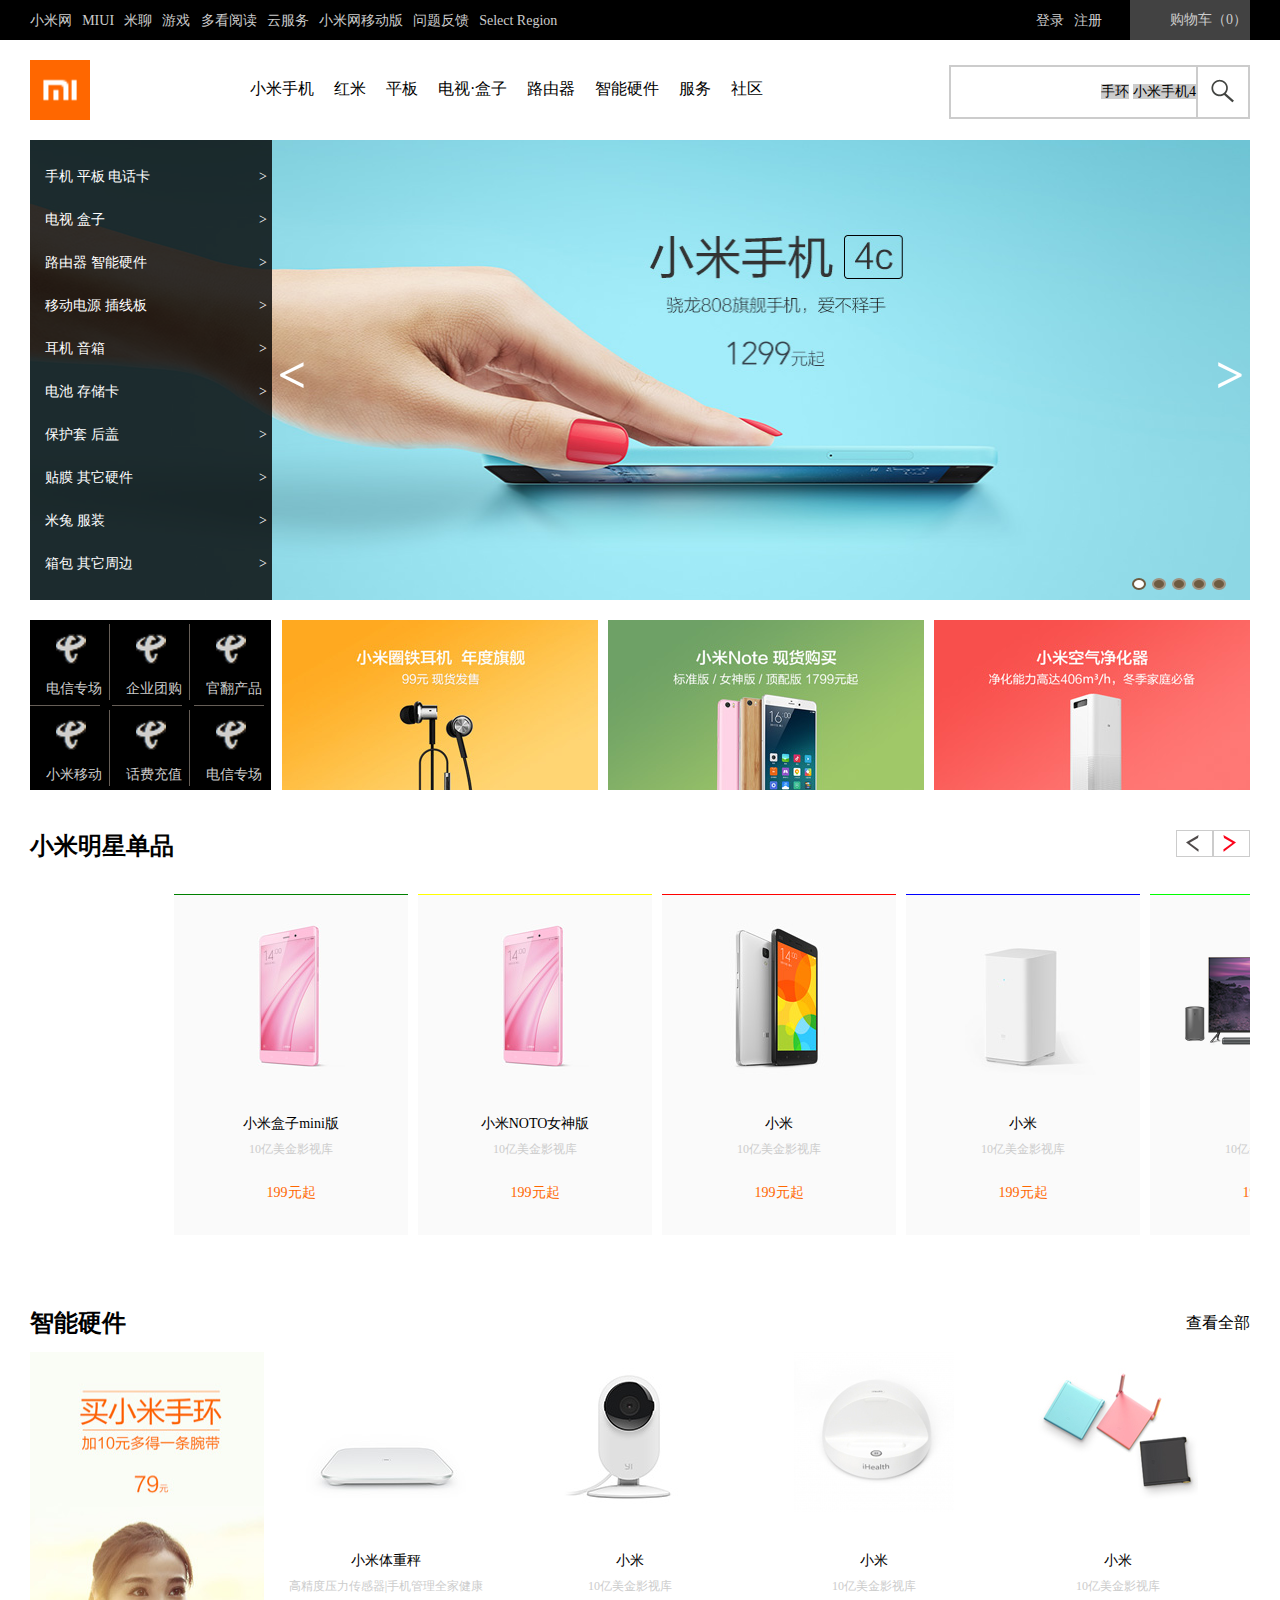
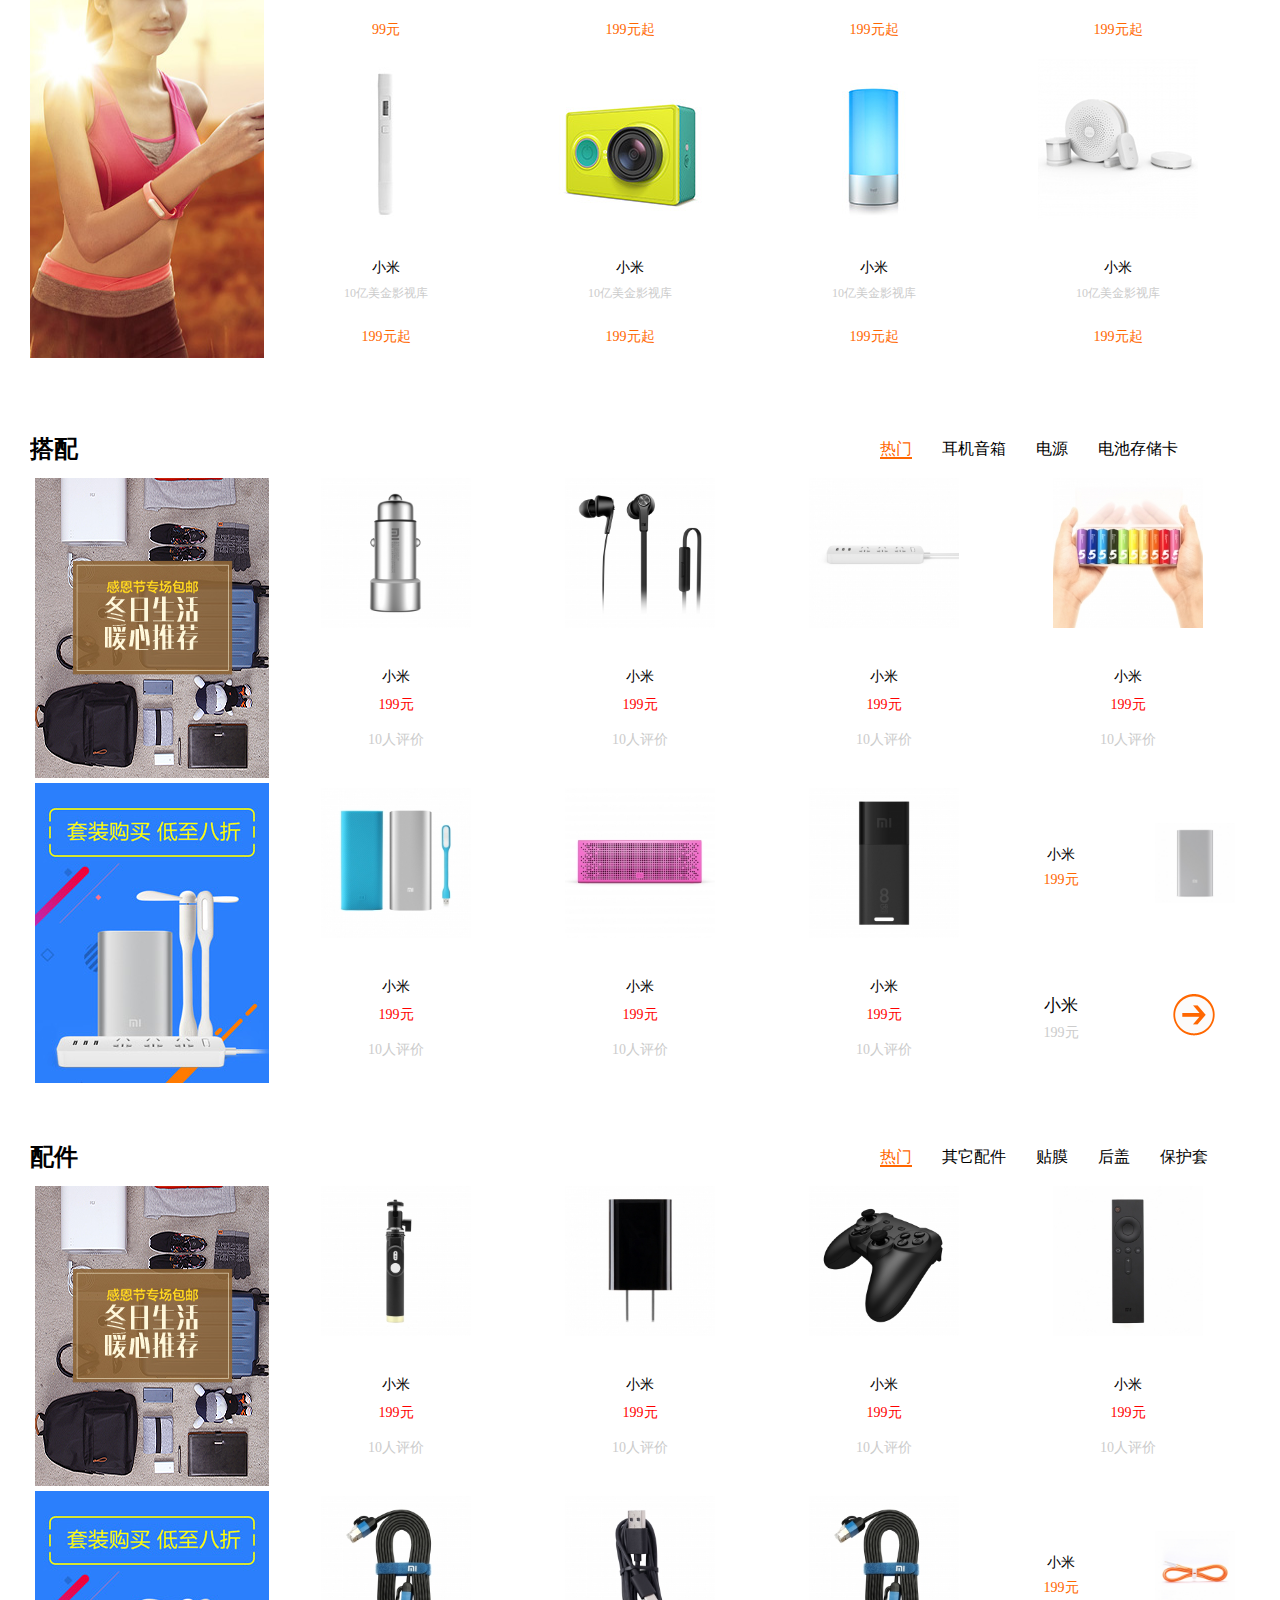
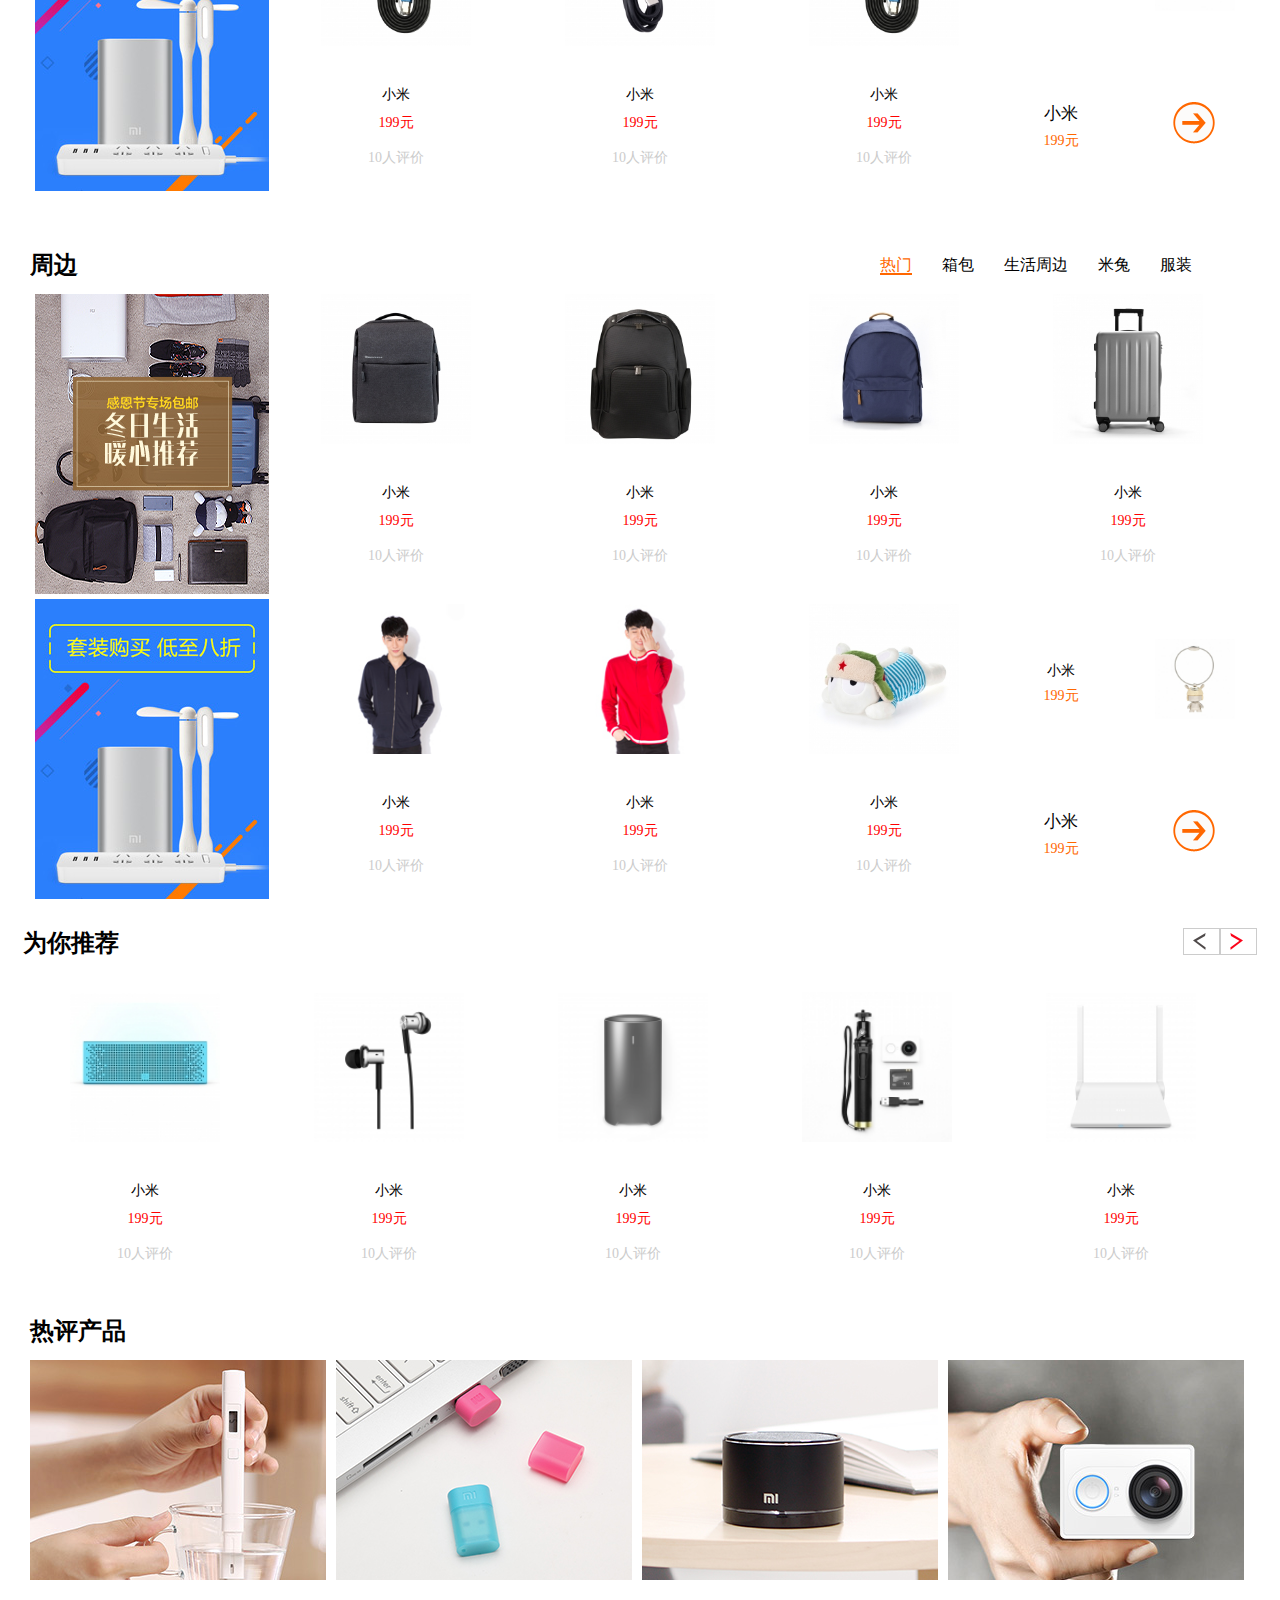
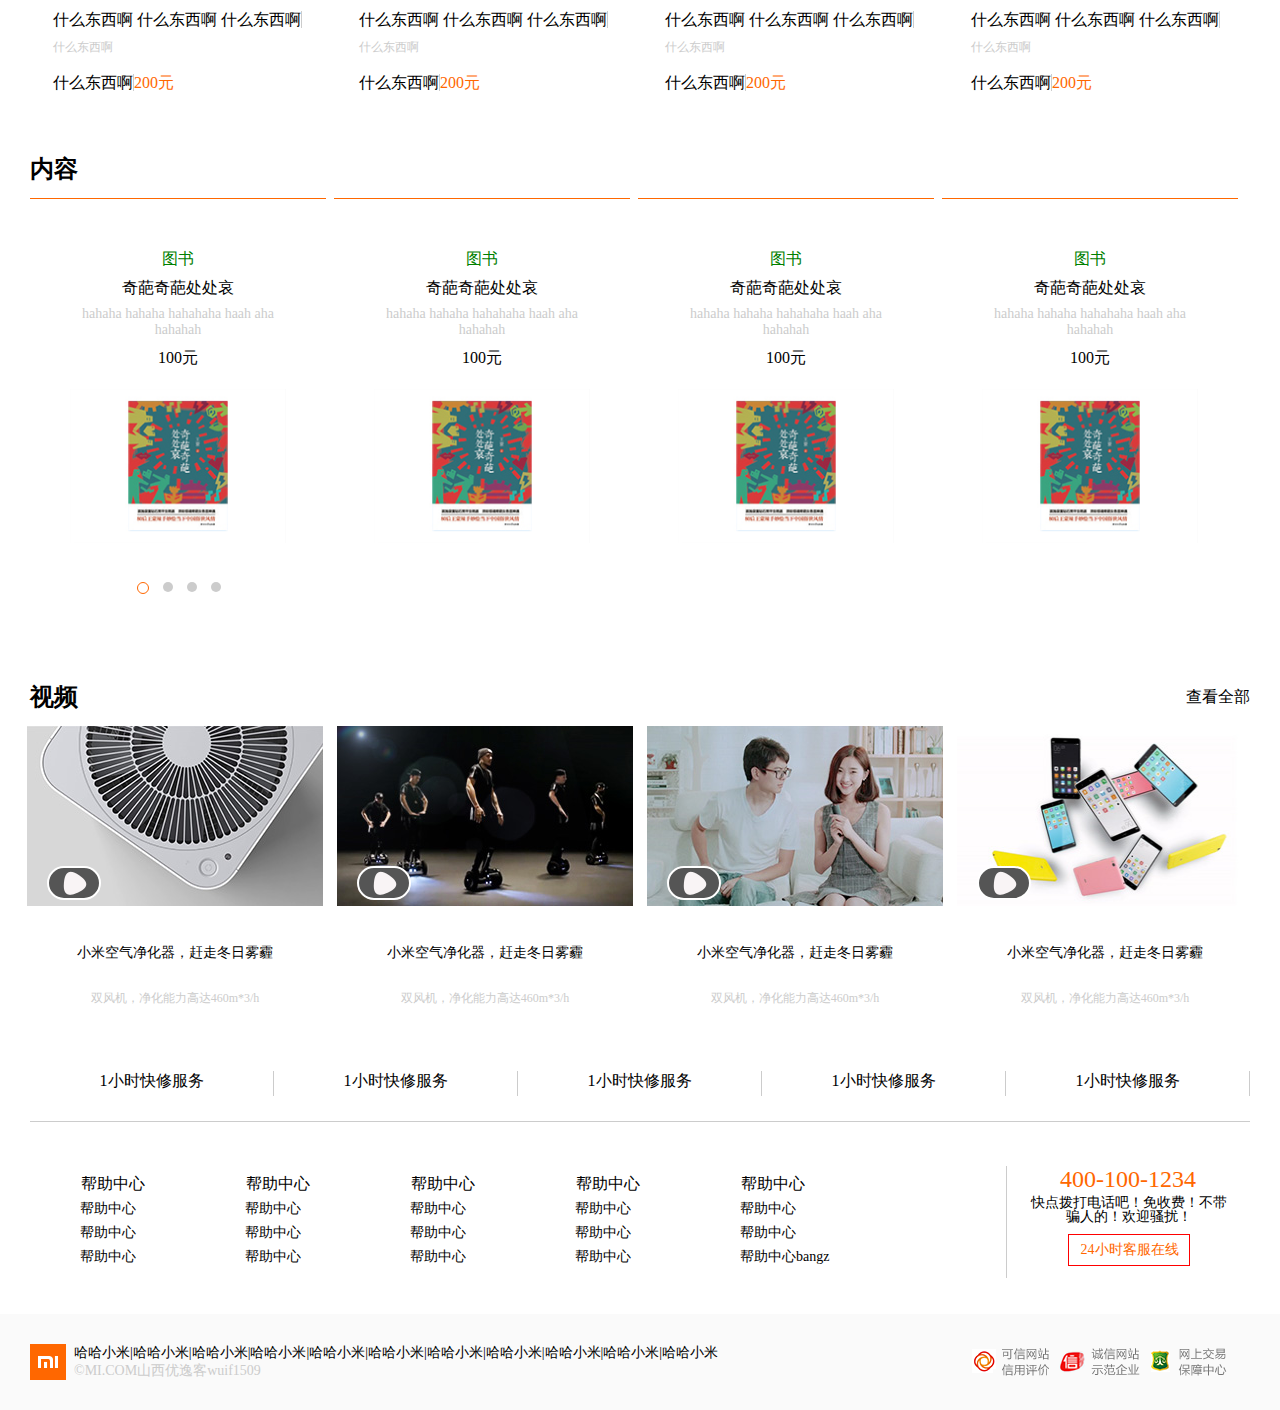
<file: index.html>
<!DOCTYPE html PUBLIC "-//W3C//DTD XHTML 1.0 Transitional//EN" "http://www.w3.org/TR/xhtml1/DTD/xhtml1-transitional.dtd">
<html xmlns="http://www.w3.org/1999/xhtml">
<head>
<meta name="keywords"content=""/>
<meta name="description" content="��ƪ��ҳ�ĸ�����һ�λ�������վ�Ľ�һ������"/>
<meta name="author"  content="��ҳ���ߵ�����">
<meta name="robots" content="" />
<meta http-equiv="Content��Type" content="text/html; charset=gb2312">
<title>С��</title>
</head>
<script src="jquery2.2.0.js"></script>
<script src="xiaomi.js"></script>
<body>
<link rel="stylesheet" type="text/css" href="xiaomi.css">
<!--TOP��ʼ-->
 <div class="topbox">
   <div class="top">
     <ul class="top-left-ul">
        
          <li class="top-left-li"><a class="top-left-a" href="#">С����</a></li>
          <li class="top-left-li xian">|</li>
          <li class="top-left-li"><a class="top-left-a" href="#">MIUI</a></li>
          <li class="top-left-li xian">|</li>
          <li class="top-left-li"><a class="top-left-a" href="#">����</a></li>
          <li class="top-left-li xian">|</li>
          <li class="top-left-li"><a class="top-left-a" href="#">��Ϸ</a></li>
		  <li class="top-left-li xian">|</li>
          <li class="top-left-li"><a class="top-left-a" href="#">�࿴�Ķ�</a></li>
          <li class="top-left-li xian">|</li>
          <li class="top-left-li"><a class="top-left-a" href="#">�Ʒ���</a></li>
          <li class="top-left-li xian">|</li>
          <li class="top-left-li"><a class="top-left-a" href="#">С�����ƶ���</a></li>
          <li class="top-left-li xian">|</li>
          <li class="top-left-li"><a class="top-left-a" href="#">���ⷴ��</a></li>
          <li class="top-left-li xian">|</li>
          <li class="top-left-li"><a class="top-left-a" href="#">Select Region</a></li>
     </ul>
     <div class="top-right2"> 
        <a class="top-left-a top-left-a1" href="#">���ﳵ��0��</a>
     </div>
     <ul class="top-right1">
         <li class="top-left-li"><a class="top-left-a" href="#">��¼</a></li>
          <li class="top-left-li xian">|</li>
          <li class="top-left-li"><a class="top-left-a" href="#">ע��</a></li>
     </ul>
   </div>
 </div>
<!--top����-->
<!--top2��ʼ-->
 <div class="topbox2">  
   <div class="top2">
      <a href="#"><img class="top2-image" src="images/logo-footer.png" style="width:60px;height:60px"></a>
      <ul class="top2-ul">
         <li class="top2-li"><a class="top2-a" href="#">С���ֻ�</a>
         <div class="xiala"></div></li>
         <li class="top2-li"><a class="top2-a" href="#">����</a>
         <div class="xiala" style="background:yellow"></div></li>
         <li class="top2-li"><a class="top2-a" href="#">ƽ��</a>
         <div class="xiala" style="background:blue"></div></li>
         <li class="top2-li"><a class="top2-a" href="#">���ӡ�����</a>
         <div class="xiala" style="background:green"></div></li>
         <li class="top2-li"><a class="top2-a" href="#">·����</a>
         <div class="xiala" style="background:pink"></div></li>
         <li class="top2-li"><a class="top2-a" href="#">����Ӳ��</a>
         <div class="xiala" style="background:orange"></div></li>
         <li class="top2-li"><a class="top2-a" href="#">����</a></li>
         <li class="top2-li"><a class="top2-a" href="#">����</a></li>
       </ul>
      <div class="sousuo-all">
       <div class="sousuo1"></div> 
       <div class="sousuo">
          <input type="text" value="" name="sousuo" style="width:100px;height:42px;border:none;float:left" >
		  <div class="sousuo-a-div"><a class="sousuo-a" href="#">�ֻ�</a>
		  <a class="sousuo-a " href="#">С���ֻ�4</a></div>
       </div>
	 </div>
   </div>  
  </div>

   <!--top2����-->
   <!--banner��ʼ-->
     <div class="bannerbox">
	   <div class="banner">
	      <div class="banner-image">
	      <div class="left">&lt</div>
		 <img src="images/T1lVh_ByJv1RXrhCrK.jpg">
		 <img src="images/T1lVh_ByJv1RXrhCrK.jpg">
		 <img src="images/T1lVh_ByJv1RXrhCrK.jpg">
		 <img src="images/T1lVh_ByJv1RXrhCrK.jpg">
		 <img src="images/T1lVh_ByJv1RXrhCrK.jpg">
		 <div class="right">&gt</div>
         <div class="banner-left">
		    <ul class="banner-ul">
			  <li class="banner-li">
			   <div class="banner-li-left">
			   <a class="banner-a" href="#">�ֻ� ƽ�� �绰��</a>
			   </div>
			   <div class="banner-li-right">&gt</div>
			  </li> 
			     
			  <li class="banner-li">
			   <div class="banner-li-left">
			   <a class="banner-a" href="#">���� ����</a>
			   </div>
			   <div class="banner-li-right">&gt</div>
			  </li>

			  <li class="banner-li">
			   <div class="banner-li-left">
			   <a class="banner-a" href="#">·���� ����Ӳ��</a>
			   </div>
			   <div class="banner-li-right">&gt</div>
			  </li>
			  <li class="banner-li">
			   <div class="banner-li-left">
			   <a class="banner-a" href="#">�ƶ���Դ ���߰�</a>
			   </div>
			   <div class="banner-li-right">&gt</div>
			  </li>
			  <li class="banner-li">
			   <div class="banner-li-left">
			   <a class="banner-a" href="#">���� ����</a>
			   </div>
			   <div class="banner-li-right">&gt</div>
			  </li>
			  <li class="banner-li">
			   <div class="banner-li-left">
			   <a class="banner-a" href="#">��� �洢��</a>
			   </div>
			   <div class="banner-li-right">&gt</div>
			  </li>
			  <li class="banner-li">
			   <div class="banner-li-left">
			   <a class="banner-a" href="#">������ ���</a>
			   </div>
			   <div class="banner-li-right">&gt</div>
			  </li>
			  <li class="banner-li">
			   <div class="banner-li-left">
			   <a class="banner-a" href="#">��Ĥ ����Ӳ��</a>
			   </div>
			   <div class="banner-li-right">&gt</div>
			  </li>
			  <li class="banner-li">
			   <div class="banner-li-left">
			   <a class="banner-a" href="#">���� ��װ</a>
			   </div>
			   <div class="banner-li-right">&gt</div>
			  </li>
			  <li class="banner-li">
			   <div class="banner-li-left">
			   <a class="banner-a" href="#">��� �����ܱ�</a>
			   </div>
			   <div class="banner-li-right">&gt</div>
			  </li>
			  </ul>
			</div>
               <ul class="banner-right-ul">
			  <li class="banner-right-li" style="border:2px solid #6E5B41;
background:white"></li>
			  <li class="banner-right-li"></li>
			  <li class="banner-right-li"></li>
			  <li class="banner-right-li"></li>
			  <li class="banner-right-li"></li>
		  </ul> 
		 </div>
		 </div>
	     <div class="banner-item-all">
		 <div class="banner-item">
		    <div class="item">
				     <a class="top-left-a item-a" href="#">����ר��</a>
			     </div>
				 <div class="shu shu1"></div>
				 <div class="item">
				     <a class="top-left-a item-a" href="#">��ҵ�Ź�</a>
			     </div>
				   <div class="shu shu1"></div>
				 <div class="item">
				     <a class="top-left-a item-a" href="#">�ٷ���Ʒ</a>
			     </div>
				    <div class="heng heng1"></div>
					<div class="heng heng1"></div>
					<div class="heng"></div>
				 <div class="item">
				     <a class="top-left-a item-a" href="#">С���ƶ�</a>
			     </div>
				   <div class="shu shu1"></div>
				 <div class="item">
				     <a class="top-left-a item-a" href="#">���ѳ�ֵ</a>
			     </div>
				    <div class="shu shu1"></div>
				 <div class="item">
				     <a class="top-left-a item-a" href="#">����ר��</a>
			     </div>
	        </div>
          <div class="banner-right">
			    <div class="banner-right-image banner-img"><a href="#"><img src="images/T1SjWvB5Av1RXrhCrK.jpg"></a></div>
				<div class="banner-right-image"><a href="#"><img src="images/T1bLhvBgd_1RXrhCrK.jpg"></a></div>
				<div class="banner-right-image"><a href="#"><img src="images/T16BdvB4_v1RXrhCrK.jpg"></a></div>
			 </div>
	 </div>
	  </div>
	<!--banner����--> 
	<!--mxdp��ʼ-->
	   <div class="mxdp">
	      <div class="mxdp-top">
		    <h2 class="mxdp-top-left">С�����ǵ�Ʒ</h2>
			<div class="aaa mxdp-top-right1"></div>
			<div class="aaa mxdp-top-right2"></div>
		  </div>
		  <div class="hide">
       <div class="mxdp-bottoms">
		  <div class="mxdp-bottom">
		    <ul class="ul4 ul40">
			  <li class="li5"><a href="#"><img src="images/T1Tvh_BjWT1RXrhCrK.jpg"></a></li>
			  <a class="a5" href="#">С�׺���mini��</a>
			  <p class="p1">10������Ӱ�ӿ�</p>
			  <p class="p2">199Ԫ��</p>
			</ul>
			<ul class="ul4 ul41">
			  <li class="li5"><a href="#"><img src="images/T1Tvh_BjWT1RXrhCrK.jpg"></a></li>
			  <a class="a5" href="#">С��NOTOŮ���</a>
			  <p class="p1">10������Ӱ�ӿ�</p>
			  <p class="p2">199Ԫ��</p>
			</ul>
			<ul class="ul4 ul42">
			  <li class="li5"><a href="#"><img src="images/T1UCV_B4dv1RXrhCrK.jpg"></a></li>
			  <a class="a5" href="#">С��</a>
			  <p class="p1">10������Ӱ�ӿ�</p>
			  <p class="p2">199Ԫ��</p>
			</ul>
			<ul class="ul4 ul43">
			  <li class="li5"><a href="#"><img src="images/T12tbgBsAT1RXrhCrK.jpg"></a></li>
			  <a class="a5" href="#">С��</a>
			  <p class="p1">10������Ӱ�ӿ�</p>
			  <p class="p2">199Ԫ��</p>
			</ul>
			<ul class="ul4 ul44">
			  <li class="li5"><a href="#"><img src="images/T16IV_BgWT1R4cSCrK.png"></a></li>
			  <a class="a5" href="#">С��</a>
			  <p class="p1">10������Ӱ�ӿ�</p>
			  <p class="p2">199Ԫ��</p>
			</ul>
		  </div>

		  <div class="mxdp-bottom">
		    <ul class="ul4 ul40">
			  <li class="li5"><a href="#"><img src="images/T16IV_BgWT1R4cSCrK.png"></a></li>
			  <a class="a5" href="#">С�׺���mini��</a>
			  <p class="p1">10������Ӱ�ӿ�</p>
			  <p class="p2">199Ԫ��</p>
			</ul>
			<ul class="ul4 ul41">
			  <li class="li5"><a href="#"><img src="images/T12tbgBsAT1RXrhCrK.jpg"></a></li>
			  <a class="a5" href="#">С��NOTOŮ���</a>
			  <p class="p1">10������Ӱ�ӿ�</p>
			  <p class="p2">199Ԫ��</p>
			</ul>
			<ul class="ul4 ul42">
			  <li class="li5"><a href="#"><img src="images/T1UCV_B4dv1RXrhCrK.jpg"></a></li>
			  <a class="a5" href="#">С��</a>
			  <p class="p1">10������Ӱ�ӿ�</p>
			  <p class="p2">199Ԫ��</p>
			</ul>
			<ul class="ul4 ul43">
			  <li class="li5"><a href="#"><img src="images/T1Tvh_BjWT1RXrhCrK.jpg"></a></li>
			  <a class="a5" href="#">С��</a>
			  <p class="p1">10������Ӱ�ӿ�</p>
			  <p class="p2">199Ԫ��</p>
			</ul>
			<ul class="ul4 ul44">
			  <li class="li5"><a href="#"><img src="images/T1Tvh_BjWT1RXrhCrK.jpg"></a></li>
			  <a class="a5" href="#">С��</a>
			  <p class="p1">10������Ӱ�ӿ�</p>
			  <p class="p2">199Ԫ��</p>
			</ul>
		  </div>
		 </div>
		 </div>
	</div>
	<!--���ǵ�Ʒ����-->
	<div class="backg roundall">
<!--����Ӳ����ʼ-->
  <div class="znyj">
    <h2 class="znyj-zn">����Ӳ��</h2>
	<p class="znyj-ck"><a class="znyj-a" href="#">�鿴ȫ��</a></p>
  </div>
  <div class="znyj-nr">
    <div class="znjy-nr-left"><img src="images/T1pBEvBgJv1RXrhCrK.jpg"style="height:606px;width:234px">
	</div>
	
	<div class="znyj-nr-right-top">
	<div class="znyj-nr-right">
	  <div class="t1"><a href="#"><img src="images/T1YoZQByYT1RXrhCrK.jpg"></a></div>
	  <a class="a5" href="#">С�����س�</a>
	  <p class="p1">�߾���ѹ��������|�ֻ�����ȫ�ҽ���</p>
	  <p class="p2">99Ԫ</p>
	</div>
	<div class="znyj-nr-right">
	  <div class="t1"><a href="#"><img src="images/T18yZQBCET1RXrhCrK.jpg"></a></div>
	  <a class="a5" href="#">С��</a>
	  <p class="p1">10������Ӱ�ӿ�</p>
	  <p class="p2">199Ԫ��</p>
	</div>
	<div class="znyj-nr-right">
	  <div class="t1"><a href="#"><img src="images/T1aUCjB7VT1RXrhCrK!220x220.jpg"></a></div>
	  <a class="a5" href="#">С��</a>
	  <p class="p1">10������Ӱ�ӿ�</p>
	  <p class="p2">199Ԫ��</p>
	</div>
	<div class="znyj-nr-right">
	  <div class="t1"><a href="#"><img src="images/T1y5A_BXLv1RXrhCrK.jpg"></a></div>
	  <a class="a5" href="#">С��</a>
	  <p class="p1">10������Ӱ�ӿ�</p>
	  <p class="p2">199Ԫ��</p>
	</div>
	</div>
   <div class="znyj-nr-right-bottom">
	<div class="znyj-nr-right">
	  <div class="t1"><a href="#"><img src="images/T1KzbQBvbT1RXrhCrK.jpg"></a></div>
	  <a class="a5" href="#">С��</a>
	  <p class="p1">10������Ӱ�ӿ�</p>
	  <p class="p2">199Ԫ��</p>
	</div>
	<div class="znyj-nr-right">
	  <div class="t1"><a href="#"><img src="images/T16nVjBCKT1RXrhCrK.jpg"></a></div>
	  <a class="a5" href="#">С��</a>
	  <p class="p1">10������Ӱ�ӿ�</p>
	  <p class="p2">199Ԫ��</p>
	</div>
	<div class="znyj-nr-right">
	  <div class="t1"><a href="#"><img src="images/T16uxjB5YT1RXrhCrK.jpg"></a></div>
	  <a class="a5" href="#">С��</a>
	  <p class="p1">10������Ӱ�ӿ�</p>
	  <p class="p2">199Ԫ��</p>
	</div>
	<div class="znyj-nr-right">
	  <div class="t1"><a href="#"><img src="images/T1t3d_BsJT1RXrhCrK!220x220.jpg"></a></div>
	  <a class="a5" href="#">С��</a>
	  <p class="p1">10������Ӱ�ӿ�</p>
	  <p class="p2">199Ԫ��</p>
	</div>
	</div>
  </div>
<!--����Ӳ������-->
<!--���俪ʼ-->
  <div class="dp">
    <h2 class="znyj-zn">����</h2>
	<ul class="dp-ul" id="dp-ul1">
	   <li class="dp-li"><a class="dp-a1" href="#"  style="border-bottom:2px solid #ff6700;color:#FF6700;">����</a></li>
	   <li class="dp-li"><a class="dp-a1" href="#">��������</a></li>
	   <li class="dp-li"><a class="dp-a1" href="#">��Դ</a></li>
	   <li class="dp-li"><a class="dp-a1" href="#">��ش洢��</a></li>
	</ul>
  </div>
<div class="dpbox" id="dpbox1">
	<div class="dp-nr-left">
		<div class="dp-nr-left1">
		 <div class="znyj-nr-right">
  		   <a href="#"><img src="images/T120Y_BXAv1RXrhCrK.jpg"></a>
  	 </div>
  	</div>
  	<div class="dp-nr-left1">
         <div class="znyj-nr-right">
  		   <a href="#"><img src="images/T1IjCvB7Zv1RXrhCrK.jpg"></a>
  	 </div>
  	</div>
	</div>


	<div class="dp-nr-topbox" style="display:block">
  <div class="dp-nr-top">

 
     <div class="znyj-nr-right">
	    <div class="dp-tp">
		   <a href="#"><img class="dp-img" src="images/T142A_BXEv1RXrhCrK!220x220.jpg"></a>
		</div>
	      <a class="a5" href="#">С��</a>
	      <p class="dp-p1">199Ԫ</p>
	      <p class="dp-p2">10������</p>
	      <span class="eare"></span>
	 </div>
	 <div class="znyj-nr-right">
	    <div class="dp-tp">
		   <a href="#"><img class="dp-img" src="images/T1bWbvBsKT1RXrhCrK!220x220.jpg"></a>
		</div>
	      <a class="a5" href="#">С��</a>
	      <p class="dp-p1">199Ԫ</p>
	      <p class="dp-p2">10������</p>
	 </div>
	 <div class="znyj-nr-right">
	    <div class="dp-tp">
		   <a href="#"><img class="dp-img" src="images/T1jcEgB4AT1RXrhCrK!220x220.jpg"></a>
		</div>
	      <a class="a5" href="#">С��</a>
	      <p class="dp-p1">199Ԫ</p>
	      <p class="dp-p2">10������</p>
	 </div>
	 <div class="znyj-nr-right">
	    <div class="dp-tp">
		   <a href="#"><img class="dp-img" src="images/T1xxVTBghv1RXrhCrK!220x220.jpg"></a>
		</div>
	      <a class="a5" href="#">С��</a>
	      <p class="dp-p1">199Ԫ</p>
	      <p class="dp-p2">10������</p>
	 </div>
  </div>

  <div class="dp-nr-bottom">
  

     <div class="znyj-nr-right">
	    <div class="dp-tp">
		   <a href="#"><img class="dp-img" src="images/T1aXxjBmbT1RXrhCrK!220x220.jpg"></a>
		</div>
	      <a class="a5" href="#">С��</a>
	      <p class="dp-p1">199Ԫ</p>
	      <p class="dp-p2">10������</p>
	      <span class="eare"></span>
	 </div>
	 <div class="znyj-nr-right">
	    <div class="dp-tp">
		   <a href="#"><img class="dp-img" src="images/T1yf__BjAT1RXrhCrK!220x220.jpg"></a>
		</div>
	      <a class="a5" href="#">С��</a>
	      <p class="dp-p1">199Ԫ</p>
	      <p class="dp-p2">10������</p>
	 </div>
	 <div class="znyj-nr-right">
	   
	    <div class="dp-tp">
		   <a href="#"><img class="dp-img" src="images/T1RsL_BXdT1RXrhCrK!220x220.jpg"></a>
		</div>
	      <a class="a5" href="#">С��</a>
	      <p class="dp-p1">199Ԫ</p>
	      <p class="dp-p2">10������</p>
	 </div>

	 <div class="dp-tp-last-all">
	    <div class="dp-tp-last-all-top">
	       <div class="dp-tp-last">
		       <div class="dp-words">
		           <a class="a5-last" href="#">С��</a>
	               <p class="dp-p1-last2">199Ԫ</p>
		       </div>
		       <div class="dp-tp-last-top"><a href="#"><img src="images/T1pZbvBTET1RXrhCrK!220x220.jpg" style="width:80px;height:80px;"></a></div>
		  </div>
        </div>
        <div class="dp-tp-last-all-top">
		    <div class="dp-tp-last dp-tp-last2">
		        <div class="dp-words">
		            <a class="a5-last a5-last1" href="#">С��</a>
	                <p class="dp-p1-last3">199Ԫ</p>
		        </div>
		        <div class="dp-tp-last-top"><a href="#"><img src="images/jiantou.png"></a></div>
		   
            </div>
		</div>
</div>    
	 </div>
	 </div>
 
   <div class="dp-nr-topbox">
      <div class="dp-nr-top">
    <div class="znyj-nr-right">
    	    <div class="dp-tp">
    		   <a href="#"><img class="dp-img" src="images/T12pJ_BQdT1RXrhCrK!220x220.jpg"></a>
    		</div>
    	      <a class="a5" href="#">С��</a>
    	      <p class="dp-p1">199Ԫ</p>
    	      <p class="dp-p2">10������</p>
    	 </div>
    	 <div class="znyj-nr-right">
    	    <div class="dp-tp">
    		   <a href="#"><img class="dp-img" src="images/T1SRLvBvCT1RXrhCrK!220x220.jpg"></a>
    		</div>
    	      <a class="a5" href="#">С��</a>
    	      <p class="dp-p1">199Ԫ</p>
    	      <p class="dp-p2">10������</p>
    	 </div>
    	 <div class="znyj-nr-right">
    	    <div class="dp-tp">
    		   <a href="#"><img class="dp-img" src="images/T1WTEvBmKT1RXrhCrK!220x220.jpg"></a>
    		</div>
    	      <a class="a5" href="#">С��</a>
    	      <p class="dp-p1">199Ԫ</p>
    	      <p class="dp-p2">10������</p>
    	 </div>
    	 <div class="znyj-nr-right">
    	    <div class="dp-tp">
    		   <a href="#"><img class="dp-img" src="images/T1LaV_B5WT1RXrhCrK!220x220.jpg"></a>
    		</div>
    	      <a class="a5" href="#">С��</a>
    	      <p class="dp-p1">199Ԫ</p>
    	      <p class="dp-p2">10������</p>
    	 </div>
      </div>
    
      <div class="dp-nr-bottom">
    
    <div class="znyj-nr-right">
    	    <div class="dp-tp">
    		   <a href="#"><img class="dp-img" src="images/T15IDTB4dT1RXrhCrK!220x220.jpg"></a>
    		</div>
    	      <a class="a5" href="#">С��</a>
    	      <p class="dp-p1">199Ԫ</p>
    	      <p class="dp-p2">10������</p>
    	 </div>
    	 <div class="znyj-nr-right">
    	    <div class="dp-tp">
    		   <a href="#"><img class="dp-img" src="images/T1juCgBgxT1RXrhCrK!220x220.jpg"></a>
    		</div>
    	      <a class="a5" href="#">С��</a>
    	      <p class="dp-p1">199Ԫ</p>
    	      <p class="dp-p2">10������</p>
    	 </div>
    	 <div class="znyj-nr-right">
    	   
    	    <div class="dp-tp">
    		   <a href="#"><img class="dp-img" src="images/T13y_vBgJT1RXrhCrK!220x220.jpg"></a>
    		</div>
    	      <a class="a5" href="#">С��</a>
    	      <p class="dp-p1">199Ԫ</p>
    	      <p class="dp-p2">10������</p>
    	 </div>
    	 <div class="dp-tp-last-all">
    
    	    <div class="dp-tp-last-all-top">
    	       <div class="dp-tp-last">
    		       <div class="dp-words">
    		           <a class="a5-last" href="#">С��</a>
    	               <p class="dp-p1-last2">199Ԫ</p>
    		       </div>
    		       <div class="dp-tp-last-top"><a href="#"><img src="images/T1b.K_Bj_T1RXrhCrK!220x220.jpg" style="width:80px;height:80px;"></a></div>
    		  </div>
       </div>
       <div class="dp-tp-last-all-top">
    		    <div class="dp-tp-last dp-tp-last2">
    		        <div class="dp-words">
    		            <a class="a5-last a5-last1" href="#">С��</a>
    	                <p class="dp-p1-last2">199Ԫ</p>
    		        </div>
    		        <div class="dp-tp-last-top"><a href="#"><img src="images/jiantou.png"></a></div>
    		   
           </div>
    		</div>
    
    	</div>
    	      
    	 </div>
    	 </div>

<div class="dp-nr-topbox">
     <div class="dp-nr-top">
   
     <div class="znyj-nr-right">
   	    <div class="dp-tp">
   		   <a href="#"><img class="dp-img" src="images/T1a3DvB7hv1RXrhCrK!220x220.jpg"></a>
   		</div>
   	      <a class="a5" href="#">С��</a>
   	      <p class="dp-p1">199Ԫ</p>
   	      <p class="dp-p2">10������</p>
   	 </div>
   
   	 <div class="znyj-nr-right">
   	    <div class="dp-tp">
   		   <a href="#"><img class="dp-img" src="images/T1jZD_BmAv1RXrhCrK!220x220.jpg"></a>
   		</div>
   	      <a class="a5" href="#">С��</a>
   	      <p class="dp-p1">199Ԫ</p>
   	      <p class="dp-p2">10������</p>
   	 </div>
   
   	 <div class="znyj-nr-right">
   	    <div class="dp-tp">
   		   <a href="#"><img class="dp-img" src="images/T1tzL_BjYT1RXrhCrK!220x220.jpg"></a>
   		</div>
   	      <a class="a5" href="#">С��</a>
   	      <p class="dp-p1">199Ԫ</p>
   	      <p class="dp-p2">10������</p>
   	 </div>
   
   	 <div class="znyj-nr-right">
   	    <div class="dp-tp">
   		   <a href="#"><img class="dp-img" src="images/T1DEC_ByVv1RXrhCrK!220x220.jpg"></a>
   		</div>
   	      <a class="a5" href="#">С��</a>
   	      <p class="dp-p1">199Ԫ</p>
   	      <p class="dp-p2">10������</p>
   	 </div>
   
     </div>
   
   
     <div class="dp-nr-bottom">
   
     <div class="znyj-nr-right">
   	    <div class="dp-tp">
   		   <a href="#"><img class="dp-img" src="images/T1T4L_B7dv1RXrhCrK.jpg"></a>
   		</div>
   	      <a class="a5" href="#">С��</a>
   	      <p class="dp-p1">199Ԫ</p>
   	      <p class="dp-p2">10������</p>
   	 </div>
   
   	 <div class="znyj-nr-right">
   	    <div class="dp-tp">
   		   <a href="#"><img class="dp-img" src="images/T1VbKvBXYv1RXrhCrK.jpg"></a>
   		</div>
   	      <a class="a5" href="#">С��</a>
   	      <p class="dp-p1">199Ԫ</p>
   	      <p class="dp-p2">10������</p>
   	 </div>
   
   	 <div class="znyj-nr-right">
   	    <div class="dp-tp">
   		   <a href="#"><img class="dp-img" src="images/T154VvByKT1RXrhCrK!220x220.jpg"></a>
   		</div>
   	      <a class="a5" href="#">С��</a>
   	      <p class="dp-p1">199Ԫ</p>
   	      <p class="dp-p2">10������</p>
   	 </div>
   
   	 <div class="dp-tp-last-all">
   
   	    <div class="dp-tp-last-all-top">
   	       <div class="dp-tp-last">
   		       <div class="dp-words">
   		           <a class="a5-last" href="#">С��</a>
   	               <p class="dp-p1-last2">199Ԫ</p>
   		       </div>
   		       <div class="dp-tp-last-top"><a href="#"><img src="images/T1GiLgBXbT1RXrhCrK!220x220.jpg" style="width:80px;height:80px;"></a></div>
   		  </div>
       </div> 
   
        <div class="dp-tp-last-all-top">
   		    <div class="dp-tp-last dp-tp-last2">
   		        <div class="dp-words">
   		            <a class="a5-last a5-last1" href="#">С��</a>
   	                <p class="dp-p1-last2">199Ԫ</p>
   		        </div>
   		        <div class="dp-tp-last-top"><a href="#"><img src="images/jiantou.png"></a></div>
            </div>
   		</div>
   
   	</div>
   
   </div> 
</div>
<!--hahahahaha-->
  <div class="dp-nr-topbox">
      <div class="dp-nr-top">
    <div class="znyj-nr-right">
    	    <div class="dp-tp">
    		   <a href="#"><img class="dp-img" src="images/T12pJ_BQdT1RXrhCrK!220x220.jpg"></a>
    		</div>
    	      <a class="a5" href="#">С��</a>
    	      <p class="dp-p1">199Ԫ</p>
    	      <p class="dp-p2">10������</p>
    	 </div>
    	 <div class="znyj-nr-right">
    	    <div class="dp-tp">
    		   <a href="#"><img class="dp-img" src="images/T1SRLvBvCT1RXrhCrK!220x220.jpg"></a>
    		</div>
    	      <a class="a5" href="#">С��</a>
    	      <p class="dp-p1">199Ԫ</p>
    	      <p class="dp-p2">10������</p>
    	 </div>
    	 <div class="znyj-nr-right">
    	    <div class="dp-tp">
    		   <a href="#"><img class="dp-img" src="images/T1WTEvBmKT1RXrhCrK!220x220.jpg"></a>
    		</div>
    	      <a class="a5" href="#">С��</a>
    	      <p class="dp-p1">199Ԫ</p>
    	      <p class="dp-p2">10������</p>
    	 </div>
    	 <div class="znyj-nr-right">
    	    <div class="dp-tp">
    		   <a href="#"><img class="dp-img" src="images/T1LaV_B5WT1RXrhCrK!220x220.jpg"></a>
    		</div>
    	      <a class="a5" href="#">С��</a>
    	      <p class="dp-p1">199Ԫ</p>
    	      <p class="dp-p2">10������</p>
    	 </div>
      </div>
    
      <div class="dp-nr-bottom">
    
    <div class="znyj-nr-right">
    	    <div class="dp-tp">
    		   <a href="#"><img class="dp-img" src="images/T15IDTB4dT1RXrhCrK!220x220.jpg"></a>
    		</div>
    	      <a class="a5" href="#">С��</a>
    	      <p class="dp-p1">199Ԫ</p>
    	      <p class="dp-p2">10������</p>
    	 </div>
    	 <div class="znyj-nr-right">
    	    <div class="dp-tp">
    		   <a href="#"><img class="dp-img" src="images/T1juCgBgxT1RXrhCrK!220x220.jpg"></a>
    		</div>
    	      <a class="a5" href="#">С��</a>
    	      <p class="dp-p1">199Ԫ</p>
    	      <p class="dp-p2">10������</p>
    	 </div>
    	 <div class="znyj-nr-right">
    	   
    	    <div class="dp-tp">
    		   <a href="#"><img class="dp-img" src="images/T13y_vBgJT1RXrhCrK!220x220.jpg"></a>
    		</div>
    	      <a class="a5" href="#">С��</a>
    	      <p class="dp-p1">199Ԫ</p>
    	      <p class="dp-p2">10������</p>
    	 </div>
    	 <div class="dp-tp-last-all">
    
    	    <div class="dp-tp-last-all-top">
    	       <div class="dp-tp-last">
    		       <div class="dp-words">
    		           <a class="a5-last" href="#">С��</a>
    	               <p class="dp-p1-last2">199Ԫ</p>
    		       </div>
    		       <div class="dp-tp-last-top"><a href="#"><img src="images/T1b.K_Bj_T1RXrhCrK!220x220.jpg" style="width:80px;height:80px;"></a></div>
    		  </div>
       </div>
       <div class="dp-tp-last-all-top">
    		    <div class="dp-tp-last dp-tp-last2">
    		        <div class="dp-words">
    		            <a class="a5-last a5-last1" href="#">С��</a>
    	                <p class="dp-p1-last2">199Ԫ</p>
    		        </div>
    		        <div class="dp-tp-last-top"><a href="#"><img src="images/jiantou.png"></a></div>
    		   
           </div>
    		</div>
    
    	</div>
    	      
    	 </div>
    	 </div>

</div>
<!--�������-->
<!--�����ʼ-->
   <div class="dp">
        <h2 class="znyj-zn">���</h2>
    	<ul class="dp-ul" id="dp-ul2">
    		<li class="dp-li"><a class="dp-a1" href="#" style="border-bottom:2px solid #ff6700;color:#FF6700;">����</a></li>
    	   <li class="dp-li"><a class="dp-a1" href="#">�������</a></li>
    	   <li class="dp-li"><a class="dp-a1" href="#">��Ĥ</a></li>
    	   <li class="dp-li"><a class="dp-a1" href="#">���</a></li>
    	   <li class="dp-li"><a class="dp-a1" href="#">������</a></li>
    	   
    	</ul>
      </div>
    <div class="dpbox" id="dpbox2">
	<div class="dp-nr-left">
		<div class="dp-nr-left1">
		 <div class="znyj-nr-right">
  		   <a href="#"><img src="images/T120Y_BXAv1RXrhCrK.jpg"></a>
  	 </div>
  	</div>
  	<div class="dp-nr-left1">
         <div class="znyj-nr-right">
  		   <a href="#"><img src="images/T1IjCvB7Zv1RXrhCrK.jpg"></a>
  	 </div>
  	</div>
	</div>


	<div class="dp-nr-topbox" style="display:block">
      <div class="dp-nr-top">
    <div class="znyj-nr-right">
    	    <div class="dp-tp">
    		   <a href="#"><img class="dp-img" src="images/T12pJ_BQdT1RXrhCrK!220x220.jpg"></a>
    		</div>
    	      <a class="a5" href="#">С��</a>
    	      <p class="dp-p1">199Ԫ</p>
    	      <p class="dp-p2">10������</p>
    	      <span class="eare"></span>
    	 </div>
    	 <div class="znyj-nr-right">
    	    <div class="dp-tp">
    		   <a href="#"><img class="dp-img" src="images/T1SRLvBvCT1RXrhCrK!220x220.jpg"></a>
    		</div>
    	      <a class="a5" href="#">С��</a>
    	      <p class="dp-p1">199Ԫ</p>
    	      <p class="dp-p2">10������</p>
    	 </div>
    	 <div class="znyj-nr-right">
    	    <div class="dp-tp">
    		   <a href="#"><img class="dp-img" src="images/T1WTEvBmKT1RXrhCrK!220x220.jpg"></a>
    		</div>
    	      <a class="a5" href="#">С��</a>
    	      <p class="dp-p1">199Ԫ</p>
    	      <p class="dp-p2">10������</p>
    	 </div>
    	 <div class="znyj-nr-right">
    	    <div class="dp-tp">
    		   <a href="#"><img class="dp-img" src="images/T1LaV_B5WT1RXrhCrK!220x220.jpg"></a>
    		</div>
    	      <a class="a5" href="#">С��</a>
    	      <p class="dp-p1">199Ԫ</p>
    	      <p class="dp-p2">10������</p>
    	 </div>
      </div>
    
      <div class="dp-nr-bottom">
    
    <div class="znyj-nr-right">
    	    <div class="dp-tp">
    		   <a href="#"><img class="dp-img" src="images/T13y_vBgJT1RXrhCrK!220x220.jpg"></a>
    		</div>
    	      <a class="a5" href="#">С��</a>
    	      <p class="dp-p1">199Ԫ</p>
    	      <p class="dp-p2">10������</p>
    	      <span class="eare"></span>
    	 </div>
    	 <div class="znyj-nr-right">
    	    <div class="dp-tp">
    		   <a href="#"><img class="dp-img" src="images/T1juCgBgxT1RXrhCrK!220x220.jpg"></a>
    		</div>
    	      <a class="a5" href="#">С��</a>
    	      <p class="dp-p1">199Ԫ</p>
    	      <p class="dp-p2">10������</p>
    	 </div>
    	 <div class="znyj-nr-right">
    	   
    	    <div class="dp-tp">
    		   <a href="#"><img class="dp-img" src="images/T13y_vBgJT1RXrhCrK!220x220.jpg"></a>
    		</div>
    	      <a class="a5" href="#">С��</a>
    	      <p class="dp-p1">199Ԫ</p>
    	      <p class="dp-p2">10������</p>
    	 </div>
    	 <div class="dp-tp-last-all">
    
    	    <div class="dp-tp-last-all-top">
    	       <div class="dp-tp-last">
    		       <div class="dp-words">
    		           <a class="a5-last" href="#">С��</a>
    	               <p class="dp-p1-last2">199Ԫ</p>
    		       </div>
    		       <div class="dp-tp-last-top"><a href="#"><img src="images/T1b.K_Bj_T1RXrhCrK!220x220.jpg" style="width:80px;height:80px;"></a></div>
    		  </div>
       </div>
       <div class="dp-tp-last-all-top">
    		    <div class="dp-tp-last dp-tp-last2">
    		        <div class="dp-words">
    		            <a class="a5-last a5-last1" href="#">С��</a>
    	                <p class="dp-p1-last2">199Ԫ</p>
    		        </div>
    		        <div class="dp-tp-last-top"><a href="#"><img src="images/jiantou.png"></a></div>
    		   
           </div>
    		</div>
    
    	</div>
    	      
    	 </div>
    	 </div>
          
          <div class="dp-nr-topbox">
  <div class="dp-nr-top">

 
     <div class="znyj-nr-right">
	    <div class="dp-tp">
		   <a href="#"><img class="dp-img" src="images/T142A_BXEv1RXrhCrK!220x220.jpg"></a>
		</div>
	      <a class="a5" href="#">С��</a>
	      <p class="dp-p1">199Ԫ</p>
	      <p class="dp-p2">10������</p>
	 </div>
	 <div class="znyj-nr-right">
	    <div class="dp-tp">
		   <a href="#"><img class="dp-img" src="images/T1bWbvBsKT1RXrhCrK!220x220.jpg"></a>
		</div>
	      <a class="a5" href="#">С��</a>
	      <p class="dp-p1">199Ԫ</p>
	      <p class="dp-p2">10������</p>
	 </div>
	 <div class="znyj-nr-right">
	    <div class="dp-tp">
		   <a href="#"><img class="dp-img" src="images/T1jcEgB4AT1RXrhCrK!220x220.jpg"></a>
		</div>
	      <a class="a5" href="#">С��</a>
	      <p class="dp-p1">199Ԫ</p>
	      <p class="dp-p2">10������</p>
	 </div>
	 <div class="znyj-nr-right">
	    <div class="dp-tp">
		   <a href="#"><img class="dp-img" src="images/T1xxVTBghv1RXrhCrK!220x220.jpg"></a>
		</div>
	      <a class="a5" href="#">С��</a>
	      <p class="dp-p1">199Ԫ</p>
	      <p class="dp-p2">10������</p>
	 </div>
  </div>

  <div class="dp-nr-bottom">
  

     <div class="znyj-nr-right">
	    <div class="dp-tp">
		   <a href="#"><img class="dp-img" src="images/T1aXxjBmbT1RXrhCrK!220x220.jpg"></a>
		</div>
	      <a class="a5" href="#">С��</a>
	      <p class="dp-p1">199Ԫ</p>
	      <p class="dp-p2">10������</p>
	 </div>
	 <div class="znyj-nr-right">
	    <div class="dp-tp">
		   <a href="#"><img class="dp-img" src="images/T1yf__BjAT1RXrhCrK!220x220.jpg"></a>
		</div>
	      <a class="a5" href="#">С��</a>
	      <p class="dp-p1">199Ԫ</p>
	      <p class="dp-p2">10������</p>
	 </div>
	 <div class="znyj-nr-right">
	   
	    <div class="dp-tp">
		   <a href="#"><img class="dp-img" src="images/T1RsL_BXdT1RXrhCrK!220x220.jpg"></a>
		</div>
	      <a class="a5" href="#">С��</a>
	      <p class="dp-p1">199Ԫ</p>
	      <p class="dp-p2">10������</p>
	 </div>

	 <div class="dp-tp-last-all">
	    <div class="dp-tp-last-all-top">
	       <div class="dp-tp-last">
		       <div class="dp-words">
		           <a class="a5-last" href="#">С��</a>
	               <p class="dp-p1-last2">199Ԫ</p>
		       </div>
		       <div class="dp-tp-last-top"><a href="#"><img src="images/T1pZbvBTET1RXrhCrK!220x220.jpg" style="width:80px;height:80px;"></a></div>
		  </div>
        </div>
        <div class="dp-tp-last-all-top">
		    <div class="dp-tp-last dp-tp-last2">
		        <div class="dp-words">
		            <a class="a5-last a5-last1" href="#">С��</a>
	                <p class="dp-p1-last3">199Ԫ</p>
		        </div>
		        <div class="dp-tp-last-top"><a href="#"><img src="images/jiantou.png"></a></div>
		   
            </div>
		</div>
</div>    
	 </div>
	 </div>
 
   <div class="dp-nr-topbox">
      <div class="dp-nr-top">
    <div class="znyj-nr-right">
    	    <div class="dp-tp">
    		   <a href="#"><img class="dp-img" src="images/T12pJ_BQdT1RXrhCrK!220x220.jpg"></a>
    		</div>
    	      <a class="a5" href="#">С��</a>
    	      <p class="dp-p1">199Ԫ</p>
    	      <p class="dp-p2">10������</p>
    	 </div>
    	 <div class="znyj-nr-right">
    	    <div class="dp-tp">
    		   <a href="#"><img class="dp-img" src="images/T1SRLvBvCT1RXrhCrK!220x220.jpg"></a>
    		</div>
    	      <a class="a5" href="#">С��</a>
    	      <p class="dp-p1">199Ԫ</p>
    	      <p class="dp-p2">10������</p>
    	 </div>
    	 <div class="znyj-nr-right">
    	    <div class="dp-tp">
    		   <a href="#"><img class="dp-img" src="images/T1WTEvBmKT1RXrhCrK!220x220.jpg"></a>
    		</div>
    	      <a class="a5" href="#">С��</a>
    	      <p class="dp-p1">199Ԫ</p>
    	      <p class="dp-p2">10������</p>
    	 </div>
    	 <div class="znyj-nr-right">
    	    <div class="dp-tp">
    		   <a href="#"><img class="dp-img" src="images/T1LaV_B5WT1RXrhCrK!220x220.jpg"></a>
    		</div>
    	      <a class="a5" href="#">С��</a>
    	      <p class="dp-p1">199Ԫ</p>
    	      <p class="dp-p2">10������</p>
    	 </div>
      </div>
    
      <div class="dp-nr-bottom">
    
    <div class="znyj-nr-right">
    	    <div class="dp-tp">
    		   <a href="#"><img class="dp-img" src="images/T15IDTB4dT1RXrhCrK!220x220.jpg"></a>
    		</div>
    	      <a class="a5" href="#">С��</a>
    	      <p class="dp-p1">199Ԫ</p>
    	      <p class="dp-p2">10������</p>
    	 </div>
    	 <div class="znyj-nr-right">
    	    <div class="dp-tp">
    		   <a href="#"><img class="dp-img" src="images/T1juCgBgxT1RXrhCrK!220x220.jpg"></a>
    		</div>
    	      <a class="a5" href="#">С��</a>
    	      <p class="dp-p1">199Ԫ</p>
    	      <p class="dp-p2">10������</p>
    	 </div>
    	 <div class="znyj-nr-right">
    	   
    	    <div class="dp-tp">
    		   <a href="#"><img class="dp-img" src="images/T13y_vBgJT1RXrhCrK!220x220.jpg"></a>
    		</div>
    	      <a class="a5" href="#">С��</a>
    	      <p class="dp-p1">199Ԫ</p>
    	      <p class="dp-p2">10������</p>
    	 </div>
    	 <div class="dp-tp-last-all">
    
    	    <div class="dp-tp-last-all-top">
    	       <div class="dp-tp-last">
    		       <div class="dp-words">
    		           <a class="a5-last" href="#">С��</a>
    	               <p class="dp-p1-last2">199Ԫ</p>
    		       </div>
    		       <div class="dp-tp-last-top"><a href="#"><img src="images/T1b.K_Bj_T1RXrhCrK!220x220.jpg" style="width:80px;height:80px;"></a></div>
    		  </div>
       </div>
       <div class="dp-tp-last-all-top">
    		    <div class="dp-tp-last dp-tp-last2">
    		        <div class="dp-words">
    		            <a class="a5-last a5-last1" href="#">С��</a>
    	                <p class="dp-p1-last2">199Ԫ</p>
    		        </div>
    		        <div class="dp-tp-last-top"><a href="#"><img src="images/jiantou.png"></a></div>
    		   
           </div>
    		</div>
    
    	</div>
    	      
    	 </div>
    	 </div>

<div class="dp-nr-topbox">
     <div class="dp-nr-top">
   
     <div class="znyj-nr-right">
   	    <div class="dp-tp">
   		   <a href="#"><img class="dp-img" src="images/T1a3DvB7hv1RXrhCrK!220x220.jpg"></a>
   		</div>
   	      <a class="a5" href="#">С��</a>
   	      <p class="dp-p1">199Ԫ</p>
   	      <p class="dp-p2">10������</p>
   	 </div>
   
   	 <div class="znyj-nr-right">
   	    <div class="dp-tp">
   		   <a href="#"><img class="dp-img" src="images/T1jZD_BmAv1RXrhCrK!220x220.jpg"></a>
   		</div>
   	      <a class="a5" href="#">С��</a>
   	      <p class="dp-p1">199Ԫ</p>
   	      <p class="dp-p2">10������</p>
   	 </div>
   
   	 <div class="znyj-nr-right">
   	    <div class="dp-tp">
   		   <a href="#"><img class="dp-img" src="images/T1tzL_BjYT1RXrhCrK!220x220.jpg"></a>
   		</div>
   	      <a class="a5" href="#">С��</a>
   	      <p class="dp-p1">199Ԫ</p>
   	      <p class="dp-p2">10������</p>
   	 </div>
   
   	 <div class="znyj-nr-right">
   	    <div class="dp-tp">
   		   <a href="#"><img class="dp-img" src="images/T1DEC_ByVv1RXrhCrK!220x220.jpg"></a>
   		</div>
   	      <a class="a5" href="#">С��</a>
   	      <p class="dp-p1">199Ԫ</p>
   	      <p class="dp-p2">10������</p>
   	 </div>
   
     </div>
   
   
     <div class="dp-nr-bottom">
   
     <div class="znyj-nr-right">
   	    <div class="dp-tp">
   		   <a href="#"><img class="dp-img" src="images/T1T4L_B7dv1RXrhCrK.jpg"></a>
   		</div>
   	      <a class="a5" href="#">С��</a>
   	      <p class="dp-p1">199Ԫ</p>
   	      <p class="dp-p2">10������</p>
   	 </div>
   
   	 <div class="znyj-nr-right">
   	    <div class="dp-tp">
   		   <a href="#"><img class="dp-img" src="images/T1VbKvBXYv1RXrhCrK.jpg"></a>
   		</div>
   	      <a class="a5" href="#">С��</a>
   	      <p class="dp-p1">199Ԫ</p>
   	      <p class="dp-p2">10������</p>
   	 </div>
   
   	 <div class="znyj-nr-right">
   	    <div class="dp-tp">
   		   <a href="#"><img class="dp-img" src="images/T154VvByKT1RXrhCrK!220x220.jpg"></a>
   		</div>
   	      <a class="a5" href="#">С��</a>
   	      <p class="dp-p1">199Ԫ</p>
   	      <p class="dp-p2">10������</p>
   	 </div>
   
   	 <div class="dp-tp-last-all">
   
   	    <div class="dp-tp-last-all-top">
   	       <div class="dp-tp-last">
   		       <div class="dp-words">
   		           <a class="a5-last" href="#">С��</a>
   	               <p class="dp-p1-last2">199Ԫ</p>
   		       </div>
   		       <div class="dp-tp-last-top"><a href="#"><img src="images/T1GiLgBXbT1RXrhCrK!220x220.jpg" style="width:80px;height:80px;"></a></div>
   		  </div>
       </div> 
   
        <div class="dp-tp-last-all-top">
   		    <div class="dp-tp-last dp-tp-last2">
   		        <div class="dp-words">
   		            <a class="a5-last a5-last1" href="#">С��</a>
   	                <p class="dp-p1-last2">199Ԫ</p>
   		        </div>
   		        <div class="dp-tp-last-top"><a href="#"><img src="images/jiantou.png"></a></div>
            </div>
   		</div>
   
   	</div>
   
   </div> 
</div>
<div class="dp-nr-topbox">
      <div class="dp-nr-top">
    <div class="znyj-nr-right">
    	    <div class="dp-tp">
    		   <a href="#"><img class="dp-img" src="images/T12pJ_BQdT1RXrhCrK!220x220.jpg"></a>
    		</div>
    	      <a class="a5" href="#">С��</a>
    	      <p class="dp-p1">199Ԫ</p>
    	      <p class="dp-p2">10������</p>
    	 </div>
    	 <div class="znyj-nr-right">
    	    <div class="dp-tp">
    		   <a href="#"><img class="dp-img" src="images/T1SRLvBvCT1RXrhCrK!220x220.jpg"></a>
    		</div>
    	      <a class="a5" href="#">С��</a>
    	      <p class="dp-p1">199Ԫ</p>
    	      <p class="dp-p2">10������</p>
    	 </div>
    	 <div class="znyj-nr-right">
    	    <div class="dp-tp">
    		   <a href="#"><img class="dp-img" src="images/T1WTEvBmKT1RXrhCrK!220x220.jpg"></a>
    		</div>
    	      <a class="a5" href="#">С��</a>
    	      <p class="dp-p1">199Ԫ</p>
    	      <p class="dp-p2">10������</p>
    	 </div>
    	 <div class="znyj-nr-right">
    	    <div class="dp-tp">
    		   <a href="#"><img class="dp-img" src="images/T1LaV_B5WT1RXrhCrK!220x220.jpg"></a>
    		</div>
    	      <a class="a5" href="#">С��</a>
    	      <p class="dp-p1">199Ԫ</p>
    	      <p class="dp-p2">10������</p>
    	 </div>
      </div>
    
      <div class="dp-nr-bottom">
    
    <div class="znyj-nr-right">
    	    <div class="dp-tp">
    		   <a href="#"><img class="dp-img" src="images/T15IDTB4dT1RXrhCrK!220x220.jpg"></a>
    		</div>
    	      <a class="a5" href="#">С��</a>
    	      <p class="dp-p1">199Ԫ</p>
    	      <p class="dp-p2">10������</p>
    	 </div>
    	 <div class="znyj-nr-right">
    	    <div class="dp-tp">
    		   <a href="#"><img class="dp-img" src="images/T1juCgBgxT1RXrhCrK!220x220.jpg"></a>
    		</div>
    	      <a class="a5" href="#">С��</a>
    	      <p class="dp-p1">199Ԫ</p>
    	      <p class="dp-p2">10������</p>
    	 </div>
    	 <div class="znyj-nr-right">
    	   
    	    <div class="dp-tp">
    		   <a href="#"><img class="dp-img" src="images/T13y_vBgJT1RXrhCrK!220x220.jpg"></a>
    		</div>
    	      <a class="a5" href="#">С��</a>
    	      <p class="dp-p1">199Ԫ</p>
    	      <p class="dp-p2">10������</p>
    	 </div>
    	 <div class="dp-tp-last-all">
    
    	    <div class="dp-tp-last-all-top">
    	       <div class="dp-tp-last">
    		       <div class="dp-words">
    		           <a class="a5-last" href="#">С��</a>
    	               <p class="dp-p1-last2">199Ԫ</p>
    		       </div>
    		       <div class="dp-tp-last-top"><a href="#"><img src="images/T1b.K_Bj_T1RXrhCrK!220x220.jpg" style="width:80px;height:80px;"></a></div>
    		  </div>
       </div>
       <div class="dp-tp-last-all-top">
    		    <div class="dp-tp-last dp-tp-last2">
    		        <div class="dp-words">
    		            <a class="a5-last a5-last1" href="#">С��</a>
    	                <p class="dp-p1-last2">199Ԫ</p>
    		        </div>
    		        <div class="dp-tp-last-top"><a href="#"><img src="images/jiantou.png"></a></div>
    		   
           </div>
    		</div>
    
    	</div>
    	      
    	 </div>
    	 </div>


    	 </div>
<!--�������-->
<!--�ܱ߿�ʼ-->
   <div class="dp">
    <h2 class="znyj-zn">�ܱ�</h2>
   	<ul class="dp-ul" id="dp-ul3"> 
   		<li class="dp-li"><a class="dp-a1" href="#" style="border-bottom:2px solid #ff6700;color:#FF6700;">����</a></li>
   	   <li class="dp-li"><a class="dp-a1" href="#">���</a></li>
   	   <li class="dp-li"><a class="dp-a1" href="#">�����ܱ�</a></li>
   	   <li class="dp-li"><a class="dp-a1" href="#">����</a></li>
   	   <li class="dp-li"><a class="dp-a1" href="#">��װ</a></li>
   	  
   	</ul>
     </div>
   
      <div class="dpbox" id="dpbox3">
	<div class="dp-nr-left">
		<div class="dp-nr-left1">
		 <div class="znyj-nr-right">
  		   <a href="#"><img src="images/T120Y_BXAv1RXrhCrK.jpg"></a>
  	 </div>
  	</div>
  	<div class="dp-nr-left1">
         <div class="znyj-nr-right">
  		   <a href="#"><img src="images/T1IjCvB7Zv1RXrhCrK.jpg"></a>
  	 </div>
  	</div>
	</div>


	<div class="dp-nr-topbox" style="display:block">
     <div class="dp-nr-top">
   
     <div class="znyj-nr-right">
   	    <div class="dp-tp">
   		   <a href="#"><img class="dp-img" src="images/T1a3DvB7hv1RXrhCrK!220x220.jpg"></a>
   		</div>
   	      <a class="a5" href="#">С��</a>
   	      <p class="dp-p1">199Ԫ</p>
   	      <p class="dp-p2">10������</p>
   	      <span class="eare"></span>
   	 </div>
   
   	 <div class="znyj-nr-right">
   	    <div class="dp-tp">
   		   <a href="#"><img class="dp-img" src="images/T1jZD_BmAv1RXrhCrK!220x220.jpg"></a>
   		</div>
   	      <a class="a5" href="#">С��</a>
   	      <p class="dp-p1">199Ԫ</p>
   	      <p class="dp-p2">10������</p>
   	 </div>
   
   	 <div class="znyj-nr-right">
   	    <div class="dp-tp">
   		   <a href="#"><img class="dp-img" src="images/T1tzL_BjYT1RXrhCrK!220x220.jpg"></a>
   		</div>
   	      <a class="a5" href="#">С��</a>
   	      <p class="dp-p1">199Ԫ</p>
   	      <p class="dp-p2">10������</p>
   	 </div>
   
   	 <div class="znyj-nr-right">
   	    <div class="dp-tp">
   		   <a href="#"><img class="dp-img" src="images/T1DEC_ByVv1RXrhCrK!220x220.jpg"></a>
   		</div>
   	      <a class="a5" href="#">С��</a>
   	      <p class="dp-p1">199Ԫ</p>
   	      <p class="dp-p2">10������</p>
   	 </div>
   
     </div>
   
   
     <div class="dp-nr-bottom">
   
     <div class="znyj-nr-right">
   	    <div class="dp-tp">
   		   <a href="#"><img class="dp-img" src="images/T1T4L_B7dv1RXrhCrK.jpg"></a>
   		</div>
   	      <a class="a5" href="#">С��</a>
   	      <p class="dp-p1">199Ԫ</p>
   	      <p class="dp-p2">10������</p>
   	      <span class="eare"></span>
   	 </div>
   
   	 <div class="znyj-nr-right">
   	    <div class="dp-tp">
   		   <a href="#"><img class="dp-img" src="images/T1VbKvBXYv1RXrhCrK.jpg"></a>
   		</div>
   	      <a class="a5" href="#">С��</a>
   	      <p class="dp-p1">199Ԫ</p>
   	      <p class="dp-p2">10������</p>
   	 </div>
   
   	 <div class="znyj-nr-right">
   	    <div class="dp-tp">
   		   <a href="#"><img class="dp-img" src="images/T154VvByKT1RXrhCrK!220x220.jpg"></a>
   		</div>
   	      <a class="a5" href="#">С��</a>
   	      <p class="dp-p1">199Ԫ</p>
   	      <p class="dp-p2">10������</p>
   	 </div>
   
   	 <div class="dp-tp-last-all">
   
   	    <div class="dp-tp-last-all-top">
   	       <div class="dp-tp-last">
   		       <div class="dp-words">
   		           <a class="a5-last" href="#">С��</a>
   	               <p class="dp-p1-last2">199Ԫ</p>
   		       </div>
   		       <div class="dp-tp-last-top"><a href="#"><img src="images/T1GiLgBXbT1RXrhCrK!220x220.jpg" style="width:80px;height:80px;"></a></div>
   		  </div>
       </div> 
   
        <div class="dp-tp-last-all-top">
   		    <div class="dp-tp-last dp-tp-last2">
   		        <div class="dp-words">
   		            <a class="a5-last a5-last1" href="#">С��</a>
   	                <p class="dp-p1-last2">199Ԫ</p>
   		        </div>
   		        <div class="dp-tp-last-top"><a href="#"><img src="images/jiantou.png"></a></div>
            </div>
   		</div>
   
   	</div>
   
   </div> 
</div>
<div class="dp-nr-topbox">
      <div class="dp-nr-top">
    <div class="znyj-nr-right">
    	    <div class="dp-tp">
    		   <a href="#"><img class="dp-img" src="images/T12pJ_BQdT1RXrhCrK!220x220.jpg"></a>
    		</div>
    	      <a class="a5" href="#">С��</a>
    	      <p class="dp-p1">199Ԫ</p>
    	      <p class="dp-p2">10������</p>
    	 </div>
    	 <div class="znyj-nr-right">
    	    <div class="dp-tp">
    		   <a href="#"><img class="dp-img" src="images/T1SRLvBvCT1RXrhCrK!220x220.jpg"></a>
    		</div>
    	      <a class="a5" href="#">С��</a>
    	      <p class="dp-p1">199Ԫ</p>
    	      <p class="dp-p2">10������</p>
    	 </div>
    	 <div class="znyj-nr-right">
    	    <div class="dp-tp">
    		   <a href="#"><img class="dp-img" src="images/T1WTEvBmKT1RXrhCrK!220x220.jpg"></a>
    		</div>
    	      <a class="a5" href="#">С��</a>
    	      <p class="dp-p1">199Ԫ</p>
    	      <p class="dp-p2">10������</p>
    	 </div>
    	 <div class="znyj-nr-right">
    	    <div class="dp-tp">
    		   <a href="#"><img class="dp-img" src="images/T1LaV_B5WT1RXrhCrK!220x220.jpg"></a>
    		</div>
    	      <a class="a5" href="#">С��</a>
    	      <p class="dp-p1">199Ԫ</p>
    	      <p class="dp-p2">10������</p>
    	 </div>
      </div>
    
      <div class="dp-nr-bottom">
    
    <div class="znyj-nr-right">
    	    <div class="dp-tp">
    		   <a href="#"><img class="dp-img" src="images/T15IDTB4dT1RXrhCrK!220x220.jpg"></a>
    		</div>
    	      <a class="a5" href="#">С��</a>
    	      <p class="dp-p1">199Ԫ</p>
    	      <p class="dp-p2">10������</p>
    	 </div>
    	 <div class="znyj-nr-right">
    	    <div class="dp-tp">
    		   <a href="#"><img class="dp-img" src="images/T1juCgBgxT1RXrhCrK!220x220.jpg"></a>
    		</div>
    	      <a class="a5" href="#">С��</a>
    	      <p class="dp-p1">199Ԫ</p>
    	      <p class="dp-p2">10������</p>
    	 </div>
    	 <div class="znyj-nr-right">
    	   
    	    <div class="dp-tp">
    		   <a href="#"><img class="dp-img" src="images/T13y_vBgJT1RXrhCrK!220x220.jpg"></a>
    		</div>
    	      <a class="a5" href="#">С��</a>
    	      <p class="dp-p1">199Ԫ</p>
    	      <p class="dp-p2">10������</p>
    	 </div>
    	 <div class="dp-tp-last-all">
    
    	    <div class="dp-tp-last-all-top">
    	       <div class="dp-tp-last">
    		       <div class="dp-words">
    		           <a class="a5-last" href="#">С��</a>
    	               <p class="dp-p1-last2">199Ԫ</p>
    		       </div>
    		       <div class="dp-tp-last-top"><a href="#"><img src="images/T1b.K_Bj_T1RXrhCrK!220x220.jpg" style="width:80px;height:80px;"></a></div>
    		  </div>
       </div>
       <div class="dp-tp-last-all-top">
    		    <div class="dp-tp-last dp-tp-last2">
    		        <div class="dp-words">
    		            <a class="a5-last a5-last1" href="#">С��</a>
    	                <p class="dp-p1-last2">199Ԫ</p>
    		        </div>
    		        <div class="dp-tp-last-top"><a href="#"><img src="images/jiantou.png"></a></div>
    		   
           </div>
    		</div>
    
    	</div>
    	      
    	 </div>
    	 </div>
    	 <div class="dp-nr-topbox">
     <div class="dp-nr-top">
   
     <div class="znyj-nr-right">
   	    <div class="dp-tp">
   		   <a href="#"><img class="dp-img" src="images/T1a3DvB7hv1RXrhCrK!220x220.jpg"></a>
   		</div>
   	      <a class="a5" href="#">С��</a>
   	      <p class="dp-p1">199Ԫ</p>
   	      <p class="dp-p2">10������</p>
   	 </div>
   
   	 <div class="znyj-nr-right">
   	    <div class="dp-tp">
   		   <a href="#"><img class="dp-img" src="images/T1jZD_BmAv1RXrhCrK!220x220.jpg"></a>
   		</div>
   	      <a class="a5" href="#">С��</a>
   	      <p class="dp-p1">199Ԫ</p>
   	      <p class="dp-p2">10������</p>
   	 </div>
   
   	 <div class="znyj-nr-right">
   	    <div class="dp-tp">
   		   <a href="#"><img class="dp-img" src="images/T1tzL_BjYT1RXrhCrK!220x220.jpg"></a>
   		</div>
   	      <a class="a5" href="#">С��</a>
   	      <p class="dp-p1">199Ԫ</p>
   	      <p class="dp-p2">10������</p>
   	 </div>
   
   	 <div class="znyj-nr-right">
   	    <div class="dp-tp">
   		   <a href="#"><img class="dp-img" src="images/T1DEC_ByVv1RXrhCrK!220x220.jpg"></a>
   		</div>
   	      <a class="a5" href="#">С��</a>
   	      <p class="dp-p1">199Ԫ</p>
   	      <p class="dp-p2">10������</p>
   	 </div>
   
     </div>
   
   
     <div class="dp-nr-bottom">
   
     <div class="znyj-nr-right">
   	    <div class="dp-tp">
   		   <a href="#"><img class="dp-img" src="images/T1T4L_B7dv1RXrhCrK.jpg"></a>
   		</div>
   	      <a class="a5" href="#">С��</a>
   	      <p class="dp-p1">199Ԫ</p>
   	      <p class="dp-p2">10������</p>
   	 </div>
   
   	 <div class="znyj-nr-right">
   	    <div class="dp-tp">
   		   <a href="#"><img class="dp-img" src="images/T1VbKvBXYv1RXrhCrK.jpg"></a>
   		</div>
   	      <a class="a5" href="#">С��</a>
   	      <p class="dp-p1">199Ԫ</p>
   	      <p class="dp-p2">10������</p>
   	 </div>
   
   	 <div class="znyj-nr-right">
   	    <div class="dp-tp">
   		   <a href="#"><img class="dp-img" src="images/T154VvByKT1RXrhCrK!220x220.jpg"></a>
   		</div>
   	      <a class="a5" href="#">С��</a>
   	      <p class="dp-p1">199Ԫ</p>
   	      <p class="dp-p2">10������</p>
   	 </div>
   
   	 <div class="dp-tp-last-all">
   
   	    <div class="dp-tp-last-all-top">
   	       <div class="dp-tp-last">
   		       <div class="dp-words">
   		           <a class="a5-last" href="#">С��</a>
   	               <p class="dp-p1-last2">199Ԫ</p>
   		       </div>
   		       <div class="dp-tp-last-top"><a href="#"><img src="images/T1GiLgBXbT1RXrhCrK!220x220.jpg" style="width:80px;height:80px;"></a></div>
   		  </div>
       </div> 
   
        <div class="dp-tp-last-all-top">
   		    <div class="dp-tp-last dp-tp-last2">
   		        <div class="dp-words">
   		            <a class="a5-last a5-last1" href="#">С��</a>
   	                <p class="dp-p1-last2">199Ԫ</p>
   		        </div>
   		        <div class="dp-tp-last-top"><a href="#"><img src="images/jiantou.png"></a></div>
            </div>
   		</div>
   
   	</div>
   
   </div> 
</div>
    	 <div class="dp-nr-topbox">
      <div class="dp-nr-top">
    <div class="znyj-nr-right">
    	    <div class="dp-tp">
    		   <a href="#"><img class="dp-img" src="images/T12pJ_BQdT1RXrhCrK!220x220.jpg"></a>
    		</div>
    	      <a class="a5" href="#">С��</a>
    	      <p class="dp-p1">199Ԫ</p>
    	      <p class="dp-p2">10������</p>
    	 </div>
    	 <div class="znyj-nr-right">
    	    <div class="dp-tp">
    		   <a href="#"><img class="dp-img" src="images/T1SRLvBvCT1RXrhCrK!220x220.jpg"></a>
    		</div>
    	      <a class="a5" href="#">С��</a>
    	      <p class="dp-p1">199Ԫ</p>
    	      <p class="dp-p2">10������</p>
    	 </div>
    	 <div class="znyj-nr-right">
    	    <div class="dp-tp">
    		   <a href="#"><img class="dp-img" src="images/T1WTEvBmKT1RXrhCrK!220x220.jpg"></a>
    		</div>
    	      <a class="a5" href="#">С��</a>
    	      <p class="dp-p1">199Ԫ</p>
    	      <p class="dp-p2">10������</p>
    	 </div>
    	 <div class="znyj-nr-right">
    	    <div class="dp-tp">
    		   <a href="#"><img class="dp-img" src="images/T1LaV_B5WT1RXrhCrK!220x220.jpg"></a>
    		</div>
    	      <a class="a5" href="#">С��</a>
    	      <p class="dp-p1">199Ԫ</p>
    	      <p class="dp-p2">10������</p>
    	 </div>
      </div>
    
      <div class="dp-nr-bottom">
    
    <div class="znyj-nr-right">
    	    <div class="dp-tp">
    		   <a href="#"><img class="dp-img" src="images/T15IDTB4dT1RXrhCrK!220x220.jpg"></a>
    		</div>
    	      <a class="a5" href="#">С��</a>
    	      <p class="dp-p1">199Ԫ</p>
    	      <p class="dp-p2">10������</p>
    	 </div>
    	 <div class="znyj-nr-right">
    	    <div class="dp-tp">
    		   <a href="#"><img class="dp-img" src="images/T1juCgBgxT1RXrhCrK!220x220.jpg"></a>
    		</div>
    	      <a class="a5" href="#">С��</a>
    	      <p class="dp-p1">199Ԫ</p>
    	      <p class="dp-p2">10������</p>
    	 </div>
    	 <div class="znyj-nr-right">
    	   
    	    <div class="dp-tp">
    		   <a href="#"><img class="dp-img" src="images/T13y_vBgJT1RXrhCrK!220x220.jpg"></a>
    		</div>
    	      <a class="a5" href="#">С��</a>
    	      <p class="dp-p1">199Ԫ</p>
    	      <p class="dp-p2">10������</p>
    	 </div>
    	 <div class="dp-tp-last-all">
    
    	    <div class="dp-tp-last-all-top">
    	       <div class="dp-tp-last">
    		       <div class="dp-words">
    		           <a class="a5-last" href="#">С��</a>
    	               <p class="dp-p1-last2">199Ԫ</p>
    		       </div>
    		       <div class="dp-tp-last-top"><a href="#"><img src="images/T1b.K_Bj_T1RXrhCrK!220x220.jpg" style="width:80px;height:80px;"></a></div>
    		  </div>
       </div>
       <div class="dp-tp-last-all-top">
    		    <div class="dp-tp-last dp-tp-last2">
    		        <div class="dp-words">
    		            <a class="a5-last a5-last1" href="#">С��</a>
    	                <p class="dp-p1-last2">199Ԫ</p>
    		        </div>
    		        <div class="dp-tp-last-top"><a href="#"><img src="images/jiantou.png"></a></div>
    		   
           </div>
    		</div>
    
    	</div>
    	      
    	 </div>
    	 </div>
    	 <div class="dp-nr-topbox">
     <div class="dp-nr-top">
   
     <div class="znyj-nr-right">
   	    <div class="dp-tp">
   		   <a href="#"><img class="dp-img" src="images/T1a3DvB7hv1RXrhCrK!220x220.jpg"></a>
   		</div>
   	      <a class="a5" href="#">С��</a>
   	      <p class="dp-p1">199Ԫ</p>
   	      <p class="dp-p2">10������</p>
   	 </div>
   
   	 <div class="znyj-nr-right">
   	    <div class="dp-tp">
   		   <a href="#"><img class="dp-img" src="images/T1jZD_BmAv1RXrhCrK!220x220.jpg"></a>
   		</div>
   	      <a class="a5" href="#">С��</a>
   	      <p class="dp-p1">199Ԫ</p>
   	      <p class="dp-p2">10������</p>
   	 </div>
   
   	 <div class="znyj-nr-right">
   	    <div class="dp-tp">
   		   <a href="#"><img class="dp-img" src="images/T1tzL_BjYT1RXrhCrK!220x220.jpg"></a>
   		</div>
   	      <a class="a5" href="#">С��</a>
   	      <p class="dp-p1">199Ԫ</p>
   	      <p class="dp-p2">10������</p>
   	 </div>
   
   	 <div class="znyj-nr-right">
   	    <div class="dp-tp">
   		   <a href="#"><img class="dp-img" src="images/T1DEC_ByVv1RXrhCrK!220x220.jpg"></a>
   		</div>
   	      <a class="a5" href="#">С��</a>
   	      <p class="dp-p1">199Ԫ</p>
   	      <p class="dp-p2">10������</p>
   	 </div>
   
     </div>
   
   
     <div class="dp-nr-bottom">
   
     <div class="znyj-nr-right">
   	    <div class="dp-tp">
   		   <a href="#"><img class="dp-img" src="images/T1T4L_B7dv1RXrhCrK.jpg"></a>
   		</div>
   	      <a class="a5" href="#">С��</a>
   	      <p class="dp-p1">199Ԫ</p>
   	      <p class="dp-p2">10������</p>
   	 </div>
   
   	 <div class="znyj-nr-right">
   	    <div class="dp-tp">
   		   <a href="#"><img class="dp-img" src="images/T1VbKvBXYv1RXrhCrK.jpg"></a>
   		</div>
   	      <a class="a5" href="#">С��</a>
   	      <p class="dp-p1">199Ԫ</p>
   	      <p class="dp-p2">10������</p>
   	 </div>
   
   	 <div class="znyj-nr-right">
   	    <div class="dp-tp">
   		   <a href="#"><img class="dp-img" src="images/T154VvByKT1RXrhCrK!220x220.jpg"></a>
   		</div>
   	      <a class="a5" href="#">С��</a>
   	      <p class="dp-p1">199Ԫ</p>
   	      <p class="dp-p2">10������</p>
   	 </div>
   
   	 <div class="dp-tp-last-all">
   
   	    <div class="dp-tp-last-all-top">
   	       <div class="dp-tp-last">
   		       <div class="dp-words">
   		           <a class="a5-last" href="#">С��</a>
   	               <p class="dp-p1-last2">199Ԫ</p>
   		       </div>
   		       <div class="dp-tp-last-top"><a href="#"><img src="images/T1GiLgBXbT1RXrhCrK!220x220.jpg" style="width:80px;height:80px;"></a></div>
   		  </div>
       </div> 
   
        <div class="dp-tp-last-all-top">
   		    <div class="dp-tp-last dp-tp-last2">
   		        <div class="dp-words">
   		            <a class="a5-last a5-last1" href="#">С��</a>
   	                <p class="dp-p1-last2">199Ԫ</p>
   		        </div>
   		        <div class="dp-tp-last-top"><a href="#"><img src="images/jiantou.png"></a></div>
            </div>
   		</div>
   
   	</div>
   
   </div> 
</div>
</div>


<!--�ܱ߽���-->
<!--Ϊ���Ƽ���ʼ-->

     <div class="body-bottom-top">
		    <h2 class="body-bottom-top-left"  style="display:block;float:left">Ϊ���Ƽ�</h2>
			<!-- <div class="body-bottom-top-right1"></div>
			<div class="body-bottom-top-right2"></div> -->
			<div class="mxdp-top-right1 bbb"></div>
			<div class="mxdp-top-right2 bbb"></div>
	 </div>
	 <div class="wntjbox">
	 <div class="wntj">

	 <div class="wntj-tp">
	    <div class="wndp-tp1">
		   <a href="#"><img class="dp-img" src="images/T1MDK_B_YT1RXrhCrK.jpg"></a>
		</div>
	      <a class="a5" href="#">С��</a>
	      <p class="dp-p1">199Ԫ</p>
	      <p class="dp-p2">10������</p>
	 </div>
	 <div class="wntj-tp">
	    <div class="wndp-tp1">
		   <a href="#"><img class="dp-img" src="images/T1HWEjBvDT1RXrhCrK.jpg"></a>
		</div>
	      <a class="a5" href="#">С��</a>
	      <p class="dp-p1">199Ԫ</p>
	      <p class="dp-p2">10������</p>
	 </div>
	 <div class="wntj-tp">
	    <div class="wndp-tp1">
		   <a href="#"><img class="dp-img" src="images/T1TpZ_ByYv1R4cSCrK.png"></a>
		</div>
	      <a class="a5" href="#">С��</a>
	      <p class="dp-p1">199Ԫ</p>
	      <p class="dp-p2">10������</p>
	 </div>
	 <div class="wntj-tp">
	    <div class="wndp-tp1">
		   <a href="#"><img class="dp-img" src="images/T1BtdTBvWv1RXrhCrK.jpg"></a>
		</div>
	      <a class="a5" href="#">С��</a>
	      <p class="dp-p1">199Ԫ</p>
	      <p class="dp-p2">10������</p>
	 </div>
	 <div class="wntj-tp">
	    <div class="wndp-tp1">
		   <a href="#"><img class="dp-img" src="images/T1olE_BCYv1RXrhCrK.jpg"></a>
		</div>
	      <a class="a5" href="#">С��</a>
	      <p class="dp-p1">199Ԫ</p>
	      <p class="dp-p2">10������</p>
	 </div>
	 <div class="wntj-tp">
	    <div class="wndp-tp1">
		   <a href="#"><img class="dp-img" src="images/T1MDK_B_YT1RXrhCrK.jpg"></a>
		</div>
	      <a class="a5" href="#">С��</a>
	      <p class="dp-p1">199Ԫ</p>
	      <p class="dp-p2">10������</p>
	 </div>
	 <div class="wntj-tp">
	    <div class="wndp-tp1">
		   <a href="#"><img class="dp-img" src="images/T1HWEjBvDT1RXrhCrK.jpg"></a>
		</div>
	      <a class="a5" href="#">С��</a>
	      <p class="dp-p1">199Ԫ</p>
	      <p class="dp-p2">10������</p>
	 </div>
	 <div class="wntj-tp">
	    <div class="wndp-tp1">
		   <a href="#"><img class="dp-img" src="images/T1TpZ_ByYv1R4cSCrK.png"></a>
		</div>
	      <a class="a5" href="#">С��</a>
	      <p class="dp-p1">199Ԫ</p>
	      <p class="dp-p2">10������</p>
	 </div>
	 <div class="wntj-tp">
	    <div class="wndp-tp1">
		   <a href="#"><img class="dp-img" src="images/T1BtdTBvWv1RXrhCrK.jpg"></a>
		</div>
	      <a class="a5" href="#">С��</a>
	      <p class="dp-p1">199Ԫ</p>
	      <p class="dp-p2">10������</p>
	 </div>
	 <div class="wntj-tp">
	    <div class="wndp-tp1">
		   <a href="#"><img class="dp-img" src="images/T1olE_BCYv1RXrhCrK.jpg"></a>
		</div>
	      <a class="a5" href="#">С��</a>
	      <p class="dp-p1">199Ԫ</p>
	      <p class="dp-p2">10������</p>
	 </div>
	 <div class="wntj-tp">
	    <div class="wndp-tp1">
		   <a href="#"><img class="dp-img" src="images/T1MDK_B_YT1RXrhCrK.jpg"></a>
		</div>
	      <a class="a5" href="#">С��</a>
	      <p class="dp-p1">199Ԫ</p>
	      <p class="dp-p2">10������</p>
	 </div>
	 <div class="wntj-tp">
	    <div class="wndp-tp1">
		   <a href="#"><img class="dp-img" src="images/T1HWEjBvDT1RXrhCrK.jpg"></a>
		</div>
	      <a class="a5" href="#">С��</a>
	      <p class="dp-p1">199Ԫ</p>
	      <p class="dp-p2">10������</p>
	 </div>
	 <div class="wntj-tp">
	    <div class="wndp-tp1">
		   <a href="#"><img class="dp-img" src="images/T1TpZ_ByYv1R4cSCrK.png"></a>
		</div>
	      <a class="a5" href="#">С��</a>
	      <p class="dp-p1">199Ԫ</p>
	      <p class="dp-p2">10������</p>
	 </div>
	 <div class="wntj-tp">
	    <div class="wndp-tp1">
		   <a href="#"><img class="dp-img" src="images/T1BtdTBvWv1RXrhCrK.jpg"></a>
		</div>
	      <a class="a5" href="#">С��</a>
	      <p class="dp-p1">199Ԫ</p>
	      <p class="dp-p2">10������</p>
	 </div>
	 <div class="wntj-tp">
	    <div class="wndp-tp1">
		   <a href="#"><img class="dp-img" src="images/T1olE_BCYv1RXrhCrK.jpg"></a>
		</div>
	      <a class="a5" href="#">С��</a>
	      <p class="dp-p1">199Ԫ</p>
	      <p class="dp-p2">10������</p>
	 </div>
	
</div>
</div>
<!--Ϊ���Ƽ�����-->
<!--������Ʒ��ʼ-->
<div class="rp">
   <h2 class="rp-rp">������Ʒ</h2>
</div>
<div class="rp-rp1">
<div class="rp-tp" style="margin-left:0">
  <div class="t2"><a href="#"><img src="images/T151KvB7Ev1RXrhCrK.jpg"></a></div>
  <p class="rp-p1"><a class="rp-a1" href="#">ʲô������ ʲô������ ʲô������</a></p>
  <p class="rp-p2">ʲô������</p>

  <p class="rp-p3"><a class="rp-a1" href="#">ʲô������</a>
  <p class="rp-xian"></p>
  <p class="rp-p4">200Ԫ</p>

</div>
<div class="rp-tp">
  <div class="t2"><a href="#"><img src="images/T1UfJjB5bT1RXrhCrK.jpg"></a></div>
  <p class="rp-p1"><a class="rp-a1" href="#">ʲô������ ʲô������ ʲô������</a></p>
  <p class="rp-p2">ʲô������</p>
  <p class="rp-p3"><a class="rp-a1" href="#">ʲô������</a>
  <p class="xian"></p>
  <p class="rp-p4">200Ԫ</p>
</div>
<div class="rp-tp">
  <div class="t2"><a href="#"><img src="images/T1ExYjBmxT1RXrhCrK.jpg"></a></div>
  <p class="rp-p1"><a class="rp-a1" href="#">ʲô������ ʲô������ ʲô������</a></p>
  <p class="rp-p2">ʲô������</p>
  <p class="rp-p3"><a class="rp-a1" href="#">ʲô������</a>
  <p class="xian"></p>
  <p class="rp-p4">200Ԫ</p>
</div>
<div class="rp-tp">
  <div class="t2"><a href="#"><img src="images/T1jsZvBvxv1RXrhCrK.jpg"></a></div>
  <p class="rp-p1"><a class="rp-a1" href="#">ʲô������ ʲô������ ʲô������</a></p>
  <p class="rp-p2">ʲô������</p>
  <p class="rp-p3"><a class="rp-a1" href="#">ʲô������</a>
  <p class="xian"></p>
  <p class="rp-p4">200Ԫ</p>
</div>
</div>
<!--������Ʒ����-->
<!--���ݿ�ʼ-->
<div class="nr">
   <h2 class="rp-rp">����</h2>
</div>

<div class="nr-tp">

<div class="nr-tpbox" id="nr-tpbox1">
	<div class="nr-tpbig" id="nr-tpbig1">
 <div class="t3 t3-1">
   <p class="nr-p1-1">ͼ��</p>
   <p class="nr-p2"><a class="nr-a1" href="#">�������⴦����</p>
   <p class="nr-p3"><a class="nr-a2" href="#">hahaha hahaha hahahaha haah aha hahahah</a></p>
   <p class="nr-p4"><a class="nr-a3" href="#">100Ԫ</a></p>
   <a href="#"><img class="nr-xtp" src="images/T1.6d_Bb_T1RXrhCrK.jpg"></a>
 </div>

  <div class="t3 t3-2">
   <p class="nr-p1-2">ͼ��</p>
   <p class="nr-p2"><a class="nr-a1" href="#">�������⴦����</p>
   <p class="nr-p3"><a class="nr-a2" href="#">hahaha hahaha hahahaha haah aha hahahah</a></p>
   <p class="nr-p4"><a class="nr-a3" href="#">100Ԫ</a></p>
   <a href="#"><img class="nr-xtp" src="images/T1QOd_BmJv1RXrhCrK.jpg"></a>
 </div>
 


 <div class="t3 t3-3">
   <p class="nr-p1-3">ͼ��</p>
   <p class="nr-p2"><a class="nr-a1" href="#">�������⴦����</p>
   <p class="nr-p3"><a class="nr-a2" href="#">hahaha hahaha hahahaha haah aha hahahah</a></p>
   <p class="nr-p4"><a class="nr-a3" href="#">100Ԫ</a></p>
   <a href="#"><img class="nr-xtp" src="images/T1czW_BXCv1R4cSCrK.png"></a>
 </div>

 
 <div class="t3 t3-4">
   <p class="nr-p1-4">ͼ��</p>
   <p class="nr-p2"><a class="nr-a1" href="#">�������⴦����</p>
   <p class="nr-p3"><a class="nr-a2" href="#">hahaha hahaha hahahaha haah aha hahahah</a></p>
   <p class="nr-p4"><a class="nr-a3" href="#">200Ԫ</a></p>
   <a href="#"><img class="nr-xtp" src="images/T15VZvB5Kv1R4cSCrK.png"></a>
 </div>
</div>
<ul class="nr-ul">
   <li class="nr-li" style="border:1px solid #FF6700;
background:white"></li>
   <li class="nr-li"></li>
   <li class="nr-li"></li>
   <li class="nr-li"></li>
   </ul>
   <span class="anniu1">&lt</span>
   <span class="anniu2">&gt</span>
</div>

 <div class="nr-tpbox">
	<div class="nr-tpbig">
 <div class="t3 t3-1">
   <p class="nr-p1-1">ͼ��</p>
   <p class="nr-p2"><a class="nr-a1" href="#">�������⴦����</p>
   <p class="nr-p3"><a class="nr-a2" href="#">hahaha hahaha hahahaha haah aha hahahah</a></p>
   <p class="nr-p4"><a class="nr-a3" href="#">100Ԫ</a></p>
   <a href="#"><img class="nr-xtp" src="images/T1.6d_Bb_T1RXrhCrK.jpg"></a>
 </div>
  <div class="t3 t3-2">
   <p class="nr-p1-2">ͼ��</p>
   <p class="nr-p2"><a class="nr-a1" href="#">�������⴦����</p>
   <p class="nr-p3"><a class="nr-a2" href="#">hahaha hahaha hahahaha haah aha hahahah</a></p>
   <p class="nr-p4"><a class="nr-a3" href="#">100Ԫ</a></p>
   <a href="#"><img class="nr-xtp" src="images/T1QOd_BmJv1RXrhCrK.jpg"></a>
 </div>
 


 <div class="t3 t3-3">
   <p class="nr-p1-3">ͼ��</p>
   <p class="nr-p2"><a class="nr-a1" href="#">�������⴦����</p>
   <p class="nr-p3"><a class="nr-a2" href="#">hahaha hahaha hahahaha haah aha hahahah</a></p>
   <p class="nr-p4"><a class="nr-a3" href="#">100Ԫ</a></p>
   <a href="#"><img class="nr-xtp" src="images/T1czW_BXCv1R4cSCrK.png"></a>
 </div>

 
 <div class="t3 t3-4">
   <p class="nr-p1-4">ͼ��</p>
   <p class="nr-p2"><a class="nr-a1" href="#">�������⴦����</p>
   <p class="nr-p3"><a class="nr-a2" href="#">hahaha hahaha hahahaha haah aha hahahah</a></p>
   <p class="nr-p4"><a class="nr-a3" href="#">200Ԫ</a></p>
   <a href="#"><img class="nr-xtp" src="images/T15VZvB5Kv1R4cSCrK.png"></a>
 </div>
</div>
   
</div>
 


 <div class="nr-tpbox">
	<div class="nr-tpbig">
 <div class="t3 t3-1">
   <p class="nr-p1-1">ͼ��</p>
   <p class="nr-p2"><a class="nr-a1" href="#">�������⴦����</p>
   <p class="nr-p3"><a class="nr-a2" href="#">hahaha hahaha hahahaha haah aha hahahah</a></p>
   <p class="nr-p4"><a class="nr-a3" href="#">100Ԫ</a></p>
   <a href="#"><img class="nr-xtp" src="images/T1.6d_Bb_T1RXrhCrK.jpg"></a>
 </div>
  <div class="t3 t3-2">
   <p class="nr-p1-2">ͼ��</p>
   <p class="nr-p2"><a class="nr-a1" href="#">�������⴦����</p>
   <p class="nr-p3"><a class="nr-a2" href="#">hahaha hahaha hahahaha haah aha hahahah</a></p>
   <p class="nr-p4"><a class="nr-a3" href="#">100Ԫ</a></p>
   <a href="#"><img class="nr-xtp" src="images/T1QOd_BmJv1RXrhCrK.jpg"></a>
 </div>
 


 <div class="t3 t3-3">
   <p class="nr-p1-3">ͼ��</p>
   <p class="nr-p2"><a class="nr-a1" href="#">�������⴦����</p>
   <p class="nr-p3"><a class="nr-a2" href="#">hahaha hahaha hahahaha haah aha hahahah</a></p>
   <p class="nr-p4"><a class="nr-a3" href="#">100Ԫ</a></p>
   <a href="#"><img class="nr-xtp" src="images/T1czW_BXCv1R4cSCrK.png"></a>
 </div>

 
 <div class="t3 t3-4">
   <p class="nr-p1-4">ͼ��</p>
   <p class="nr-p2"><a class="nr-a1" href="#">�������⴦����</p>
   <p class="nr-p3"><a class="nr-a2" href="#">hahaha hahaha hahahaha haah aha hahahah</a></p>
   <p class="nr-p4"><a class="nr-a3" href="#">200Ԫ</a></p>
   <a href="#"><img class="nr-xtp" src="images/T15VZvB5Kv1R4cSCrK.png"></a>
 </div>
</div>
</div>


 
 <div class="nr-tpbox">
	<div class="nr-tpbig">
 <div class="t3 t3-1">
   <p class="nr-p1-1">ͼ��</p>
   <p class="nr-p2"><a class="nr-a1" href="#">�������⴦����</p>
   <p class="nr-p3"><a class="nr-a2" href="#">hahaha hahaha hahahaha haah aha hahahah</a></p>
   <p class="nr-p4"><a class="nr-a3" href="#">100Ԫ</a></p>
   <a href="#"><img class="nr-xtp" src="images/T1.6d_Bb_T1RXrhCrK.jpg"></a>
 </div>
  <div class="t3 t3-2">
   <p class="nr-p1-2">ͼ��</p>
   <p class="nr-p2"><a class="nr-a1" href="#">�������⴦����</p>
   <p class="nr-p3"><a class="nr-a2" href="#">hahaha hahaha hahahaha haah aha hahahah</a></p>
   <p class="nr-p4"><a class="nr-a3" href="#">100Ԫ</a></p>
   <a href="#"><img class="nr-xtp" src="images/T1QOd_BmJv1RXrhCrK.jpg"></a>
 </div>
 


 <div class="t3 t3-3">
   <p class="nr-p1-3">ͼ��</p>
   <p class="nr-p2"><a class="nr-a1" href="#">�������⴦����</p>
   <p class="nr-p3"><a class="nr-a2" href="#">hahaha hahaha hahahaha haah aha hahahah</a></p>
   <p class="nr-p4"><a class="nr-a3" href="#">100Ԫ</a></p>
   <a href="#"><img class="nr-xtp" src="images/T1czW_BXCv1R4cSCrK.png"></a>
 </div>

 
 <div class="t3 t3-4">
   <p class="nr-p1-4">ͼ��</p>
   <p class="nr-p2"><a class="nr-a1" href="#">�������⴦����</p>
   <p class="nr-p3"><a class="nr-a2" href="#">hahaha hahaha hahahaha haah aha hahahah</a></p>
   <p class="nr-p4"><a class="nr-a3" href="#">200Ԫ</a></p>
   <a href="#"><img class="nr-xtp" src="images/T15VZvB5Kv1R4cSCrK.png"></a>
 </div>
</div>
</div>


 </div>
 
<!--���ݽ���-->
<!--��Ƶ��ʼ-->
  <div class="znyj">
    <h2 class="znyj-zn">��Ƶ</h2>
	<p class="znyj-ck"><a class="znyj-a" href="#">�鿴ȫ��</a></p>
  </div>
    <div class="sp">

       <div class="sp-tp">
	      <div  class="sp-sp-tp" >
		    <a href="#"><img src="images/T1V9xQBmAT1RXrhCrK.jpg"></a>
		    <div class="sp-icon"></div>
		  </div>
            
			<a class="sp-a" href="#">С�׿��������������߶�������</a>
			<p class="sp-p">˫��������������ߴ�460m*3/h</p>
	   </div>

       <div class="sp-tp">
	      <div  class="sp-sp-tp" >
		    <a href="#"><img src="images/T1QHAgBsWT1RXrhCrK.jpg"></a>
		     <div class="sp-icon"></div>
		  </div>
           
			<a class="sp-a" href="#">С�׿��������������߶�������</a>
			<p class="sp-p">˫��������������ߴ�460m*3/h</p>
	   </div>

	   <div class="sp-tp">
	      <div  class="sp-sp-tp" >
		    <a href="#"><img src="images/T1ApKgBbCT1RXrhCrK.jpg"></a>
		    <div class="sp-icon"></div>
		  </div>
            
			<a class="sp-a" href="#">С�׿��������������߶�������</a>
			<p class="sp-p">˫��������������ߴ�460m*3/h</p>
	   </div>

	   <div class="sp-tp">
	      <div  class="sp-sp-tp" >
		    <a href="#"><img src="images/T1PGJ_B__T1RXrhCrK.jpg" style="height:180px;width:296px"></a>
		    <div class="sp-icon"></div>
		  </div>
            
			<a class="sp-a" href="#">С�׿��������������߶�������</a>
			<p class="sp-p">˫��������������ߴ�460m*3/h</p>
	   </div>
</div>
<!--��Ƶ����-->
</div>
<!--��1��ʼ-->
<div class="footbox1">
  <div class="foot1"><a class="foot1-a">1Сʱ���޷���</a></div>
  <div class="foot1"><a class="foot1-a">1Сʱ���޷���</a></div>
  <div class="foot1"><a class="foot1-a">1Сʱ���޷���</a></div>
  <div class="foot1"><a class="foot1-a">1Сʱ���޷���</a></div>
  <div class="foot1"><a class="foot1-a">1Сʱ���޷���</a></div>
</div>
<div class="footbox2">
  <dl class="foot-dl">
    <dt class="foot-dt">
	  ��������
	</dt>
	<dd class="foot-dd">
	  <a class="foot-a2"href="#">��������</a>
	</dd>
	<dd class="foot-dd">
	  <a class="foot-a2"href="#">��������</a>
	</dd>
	<dd class="foot-dd">
	  <a class="foot-a2"href="#">��������</a>
	</dd>
  </dl>
  <dl class="foot-dl">
    <dt class="foot-dt">
	  ��������
	</dt>
	<dd class="foot-dd">
	  <a class="foot-a2"href="#">��������</a>
	</dd>
	<dd class="foot-dd">
	  <a class="foot-a2"href="#">��������</a>
	</dd>
	<dd class="foot-dd">
	  <a class="foot-a2"href="#">��������</a>
	</dd>
  </dl>
  <dl class="foot-dl">
    <dt class="foot-dt">
	  ��������
	</dt>
	<dd class="foot-dd">
	  <a class="foot-a2"href="#">��������</a>
	</dd>
	<dd class="foot-dd">
	  <a class="foot-a2"href="#">��������</a>
	</dd>
	<dd class="foot-dd">
	  <a class="foot-a2"href="#">��������</a>
	</dd>
  </dl>
  <dl class="foot-dl">
    <dt class="foot-dt">
	  ��������
	</dt>
	<dd class="foot-dd">
	  <a class="foot-a2"href="#">��������</a>
	</dd>
	<dd class="foot-dd">
	  <a class="foot-a2"href="#">��������</a>
	</dd>
	<dd class="foot-dd">
	  <a class="foot-a2"href="#">��������</a>
	</dd>
  </dl>
  <dl class="foot-dl">
    <dt class="foot-dt">
	 ��������
	</dt>
	<dd class="foot-dd">
	  <a class="foot-a2"href="#">��������</a>
	</dd>
	<dd class="foot-dd">
	  <a class="foot-a2"href="#">��������</a>
	</dd>
	<dd class="foot-dd">
	  <a class="foot-a2"href="#">��������bangz</a>
	</dd>
  </dl>
  <div class="foot-right">
    <p class="foot-right1"><a class="foot-right-a1"href="#">400-100-1234</a></p>
	<p class="foot-right2">��㲦��绰�ɣ����շѣ�����ƭ�˵ģ���ӭɧ�ţ�</p>
	<div class="foot-right3"><a class="foot-right-a2" href="#">24Сʱ�ͷ�����</a></div>
  </div>
</div>
<!--��1����-->
<!--��2��ʼ-->
<div class="footbox3">
 <div class="foot3">
   <div class="foot3-left">
     <img src="images/logo-footer.png" style="float:left;margin-right:8px">
	  <ul class="foot3-ul">
	    <li class="foot3-li"><a class="foot3-a" href="#">����С��</a></li>
		<li class="foot3-li">|</li>
		<li class="foot3-li"><a class="foot3-a" href="#">����С��</a></li>
		<li class="foot3-li">|</li>
		<li class="foot3-li"><a class="foot3-a" href="#">����С��</a></li>
		<li class="foot3-li">|</li>
		<li class="foot3-li"><a class="foot3-a" href="#">����С��</a></li>
		<li class="foot3-li">|</li>
		<li class="foot3-li"><a class="foot3-a" href="#">����С��</a></li>
		<li class="foot3-li">|</li>
		<li class="foot3-li"><a class="foot3-a" href="#">����С��</a></li>
		<li class="foot3-li">|</li>
		<li class="foot3-li"><a class="foot3-a" href="#">����С��</a></li>
		<li class="foot3-li">|</li>
		<li class="foot3-li"><a class="foot3-a" href="#">����С��</a></li>
		<li class="foot3-li">|</li>
		<li class="foot3-li"><a class="foot3-a" href="#">����С��</a></li>
		<li class="foot3-li">|</li>
		<li class="foot3-li"><a class="foot3-a" href="#">����С��</a></li>
		<li class="foot3-li">|</li>
		<li class="foot3-li"><a class="foot3-a" href="#">����С��</a></li>
	  </ul>
	  <p class="copy">&copy<a class="copy-a" href="#">MI.COM</a>ɽ�����ݿ�wuif1509</p>
   </div>
   <div class="foot3-right">
      <a href="#"><img src="images/v-logo-1.png"></a>
	  <a href="#"><img src="images/v-logo-2.png"></a>
	  <a href="#"><img src="images/v-logo-3.png"></a>
   </div>
 </div>
</div>
<!--��2����-->
</body>
</html>
</file>
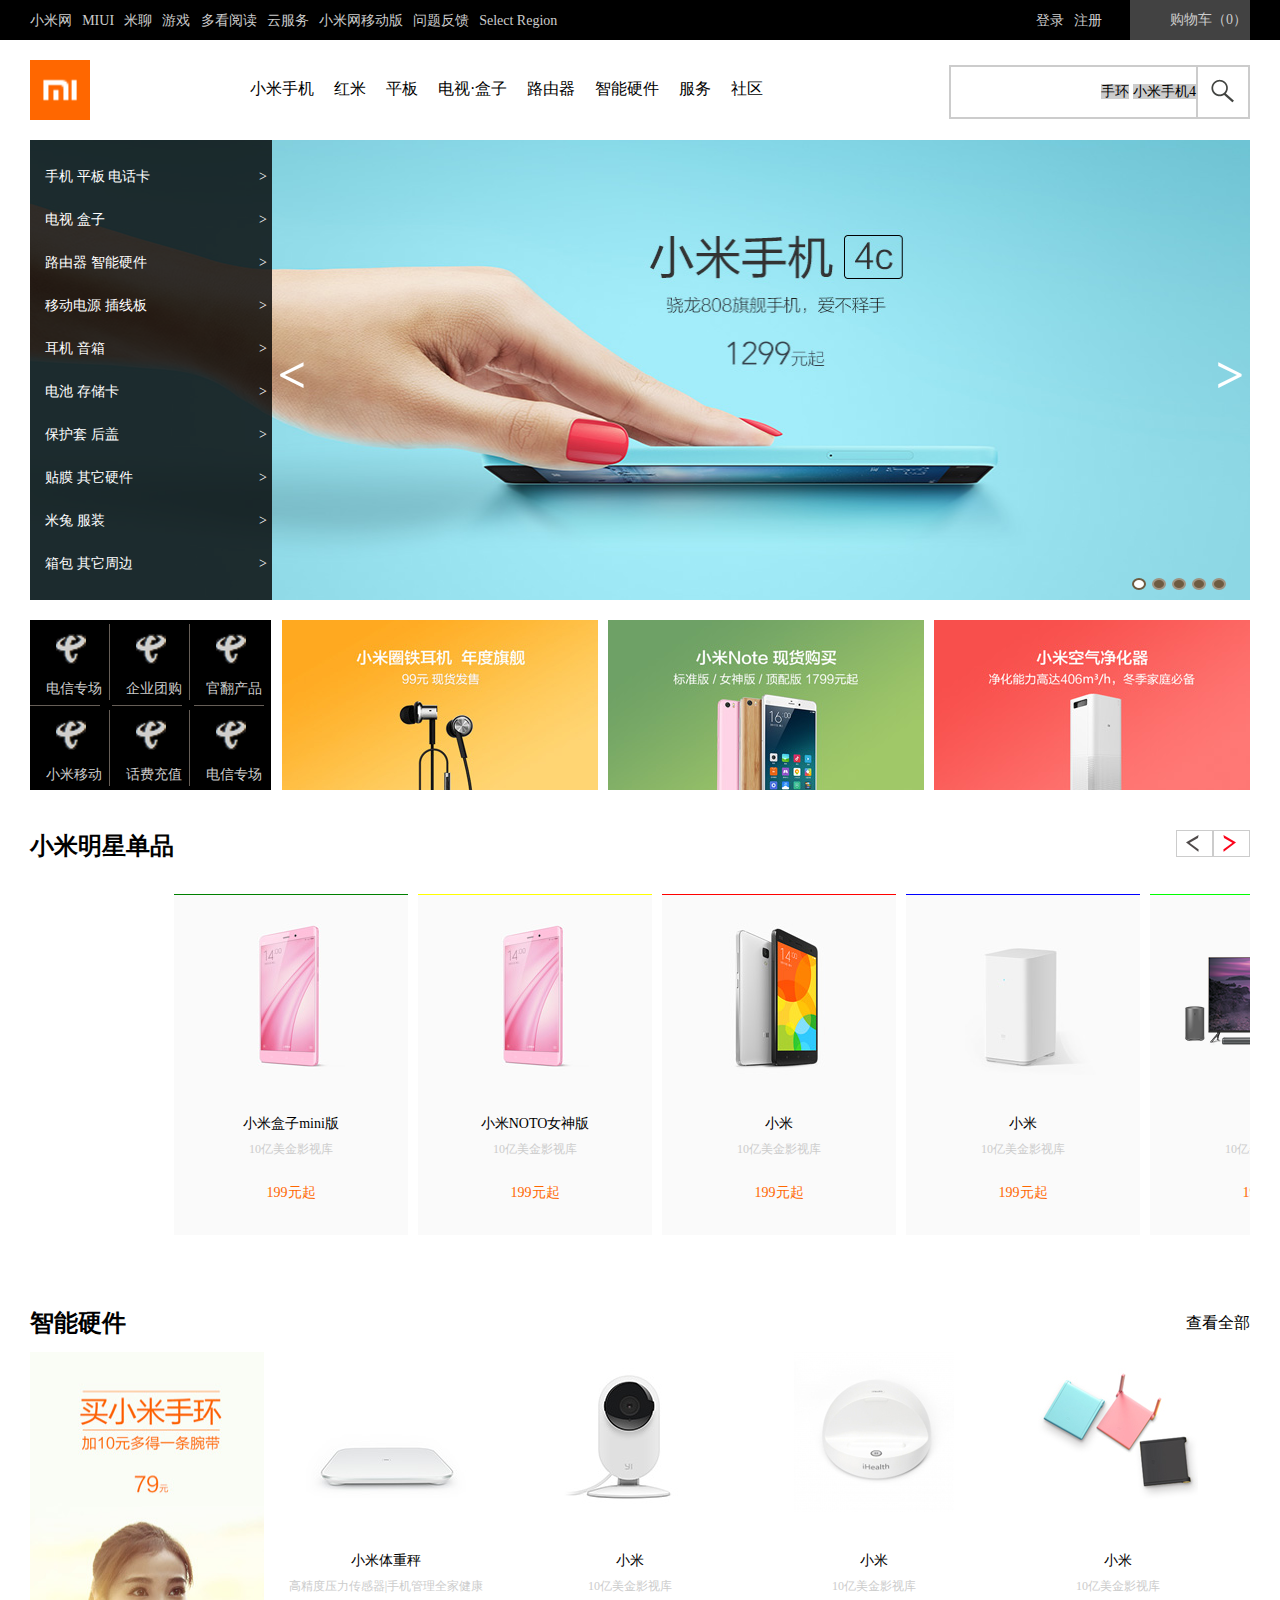
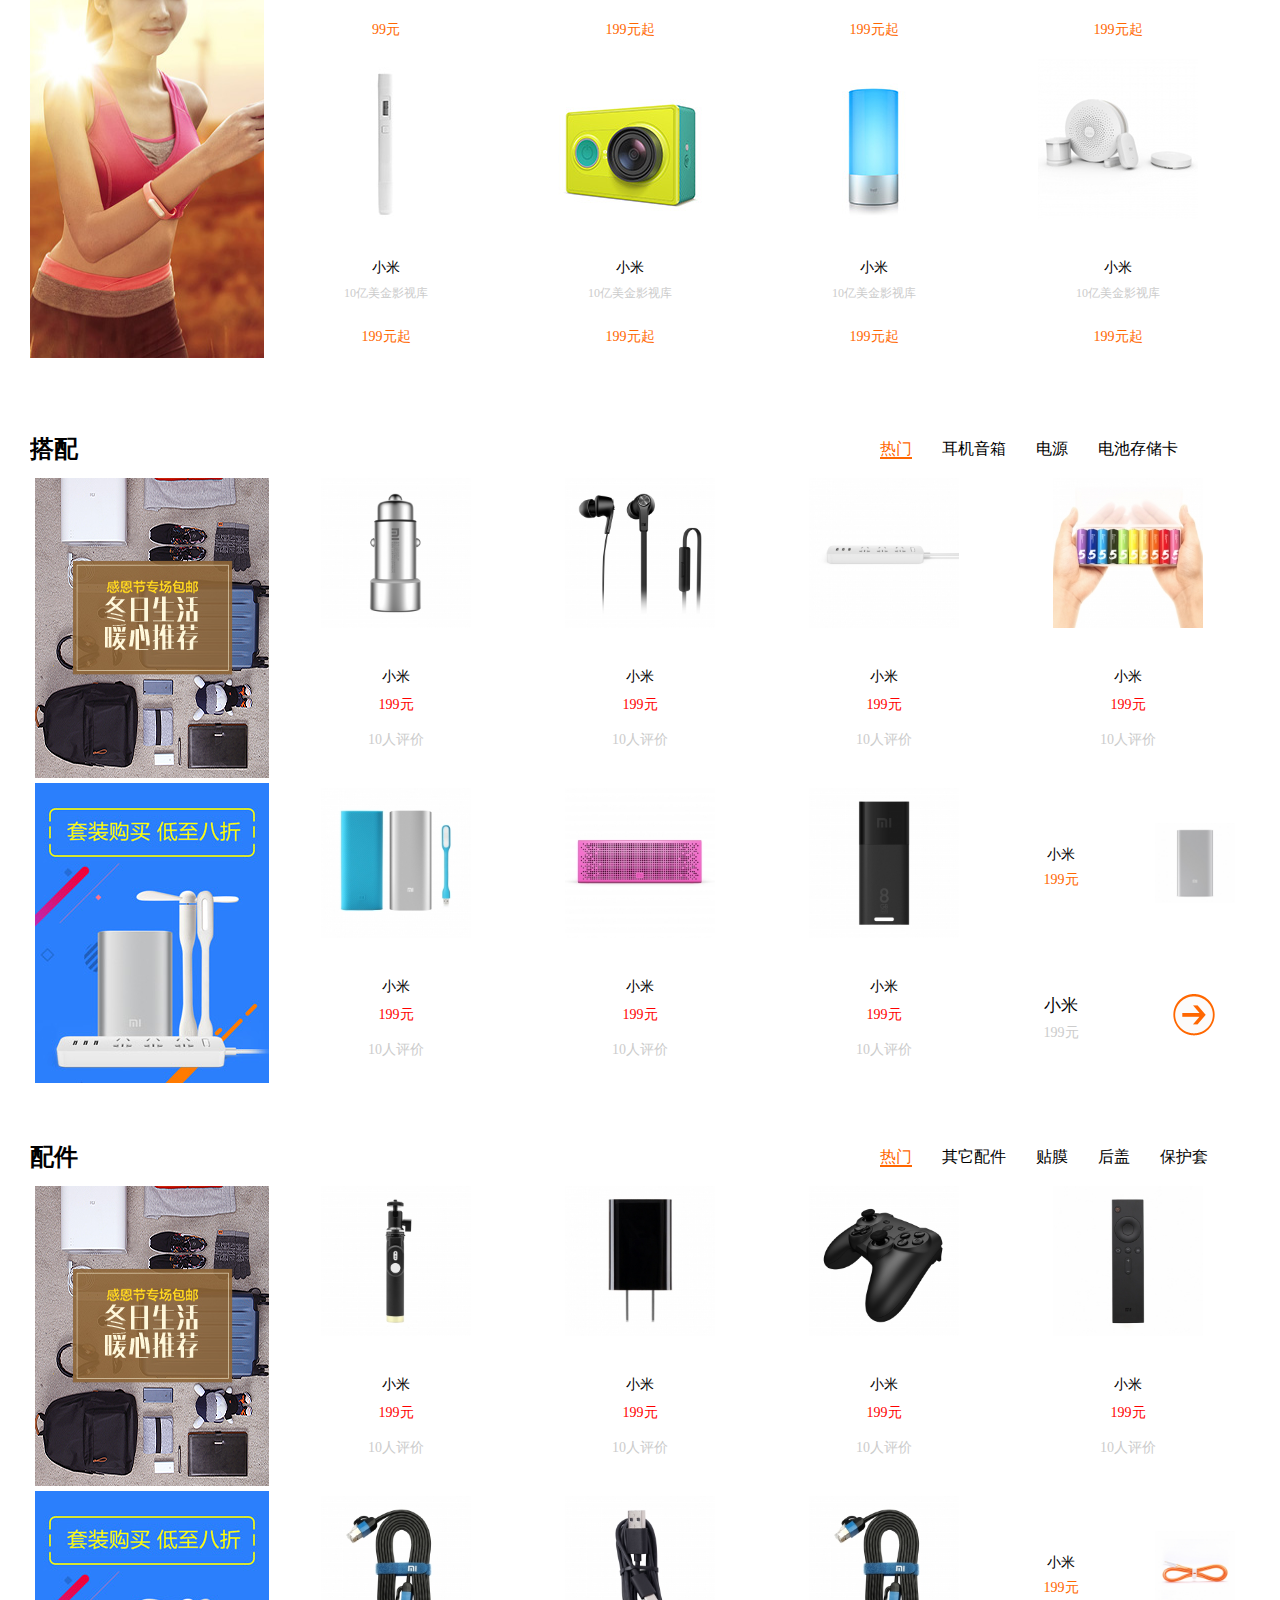
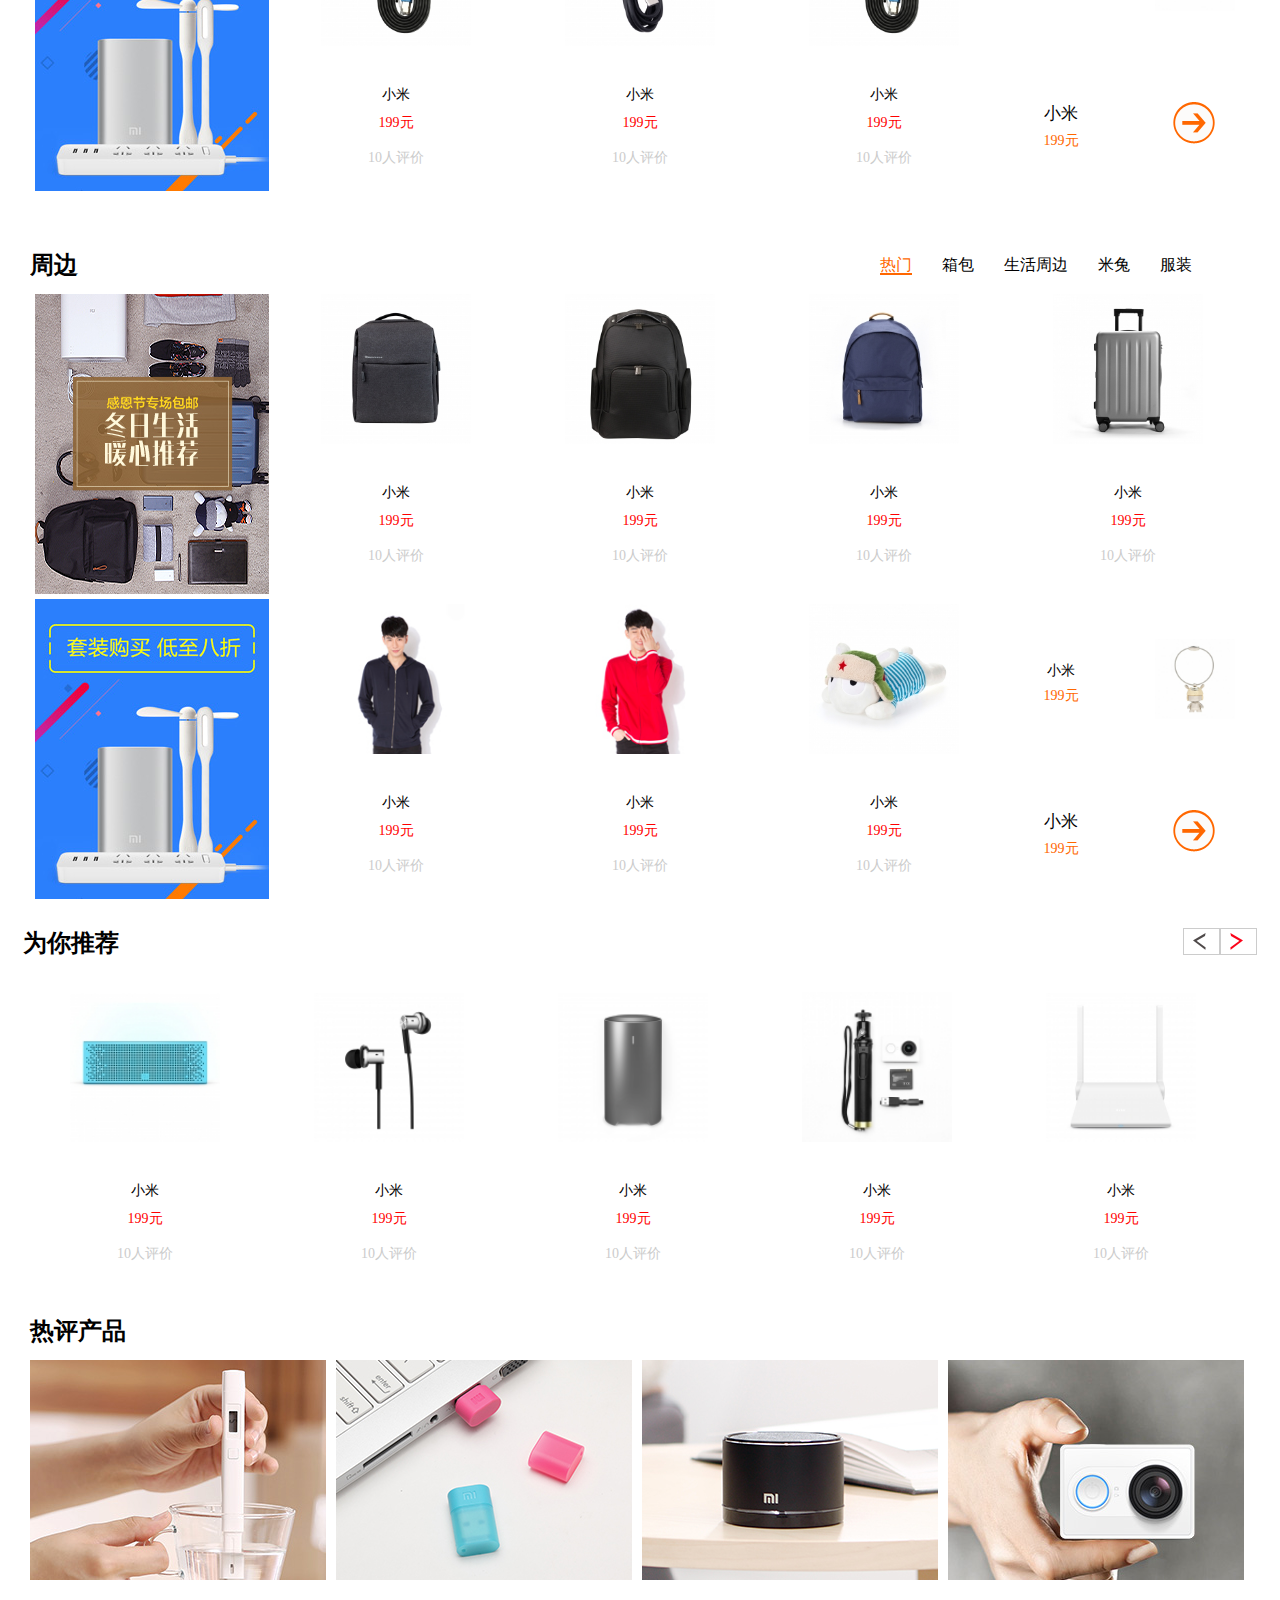
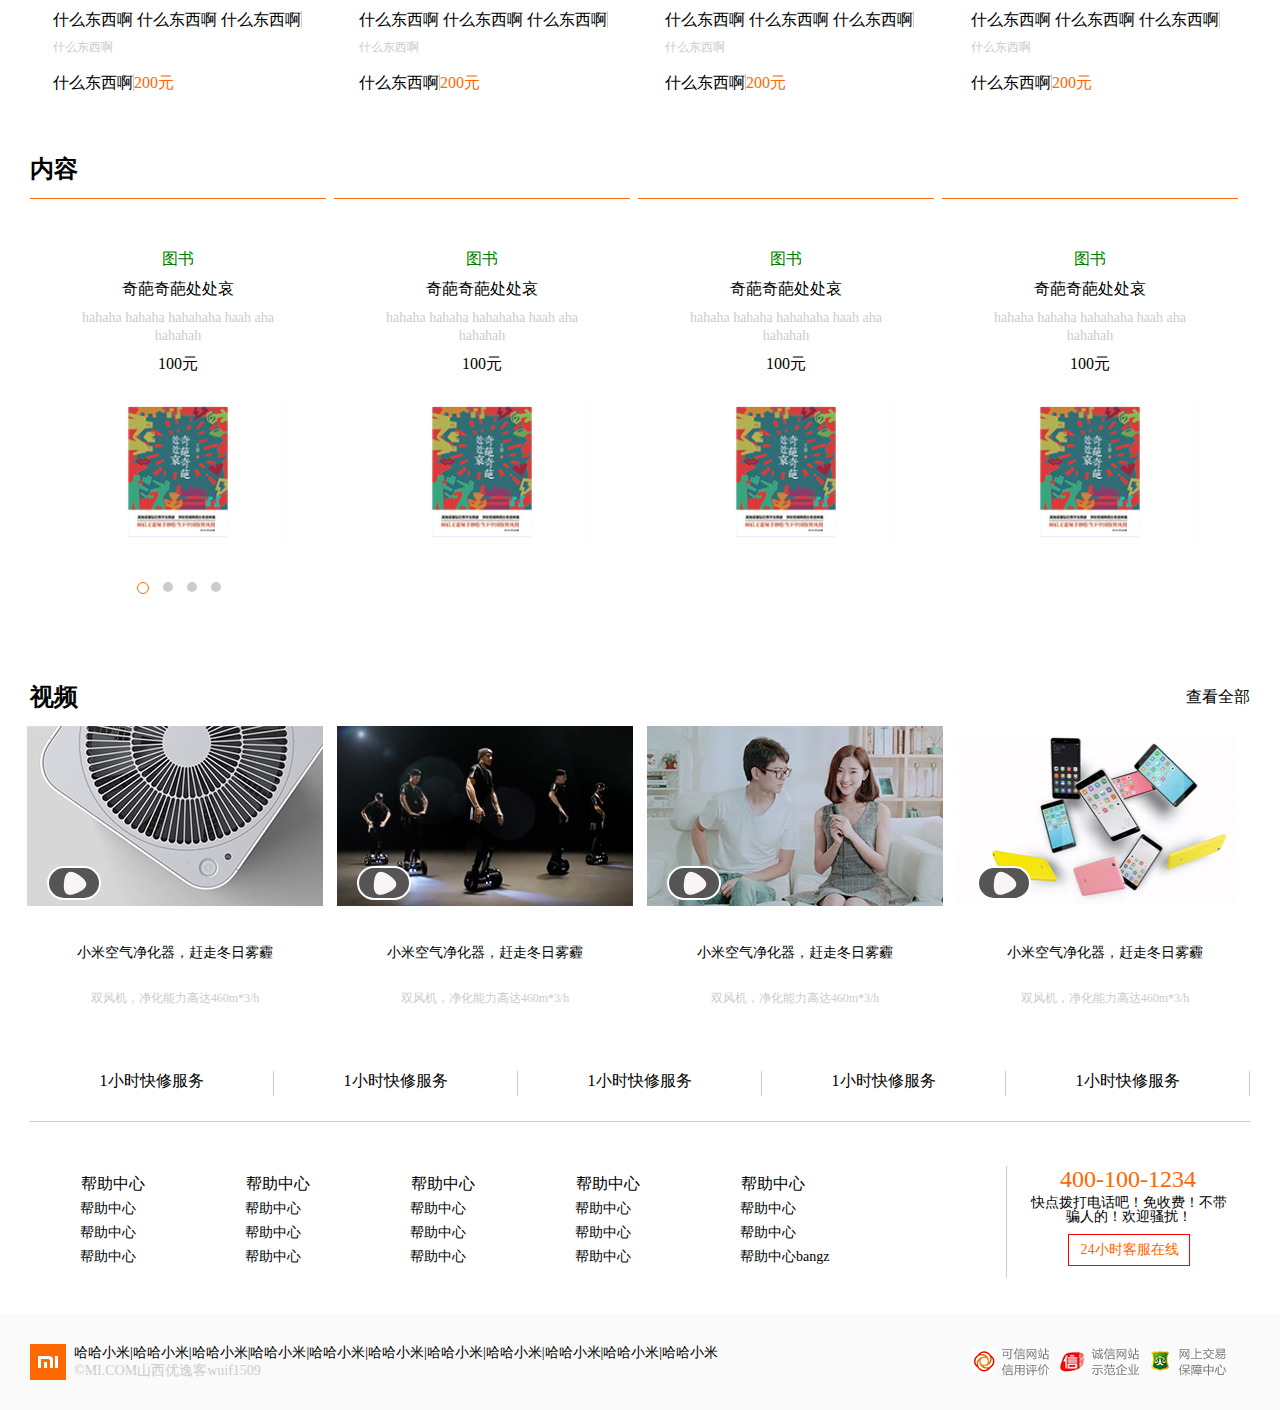
<file: xiaomi.html>
<!doctype html>
<html lang="en">
<head>
	<meta charset="UTF-8">
	<title>mi</title>
</head>
<script src="jquery2.2.0.js"></script>
<script src="xiaomi.js"></script>
<link rel="stylesheet" type="text/css" href="xiaomi.css">
<body>
	<!--TOP开始-->
 <div class="topbox">
   <div class="top">
     <ul class="top-left-ul">
        
          <li class="top-left-li"><a class="top-left-a" href="#">小米网</a></li>
          <li class="top-left-li xian">|</li>
          <li class="top-left-li"><a class="top-left-a" href="#">MIUI</a></li>
          <li class="top-left-li xian">|</li>
          <li class="top-left-li"><a class="top-left-a" href="#">米聊</a></li>
          <li class="top-left-li xian">|</li>
          <li class="top-left-li"><a class="top-left-a" href="#">游戏</a></li>
		  <li class="top-left-li xian">|</li>
          <li class="top-left-li"><a class="top-left-a" href="#">多看阅读</a></li>
          <li class="top-left-li xian">|</li>
          <li class="top-left-li"><a class="top-left-a" href="#">云服务</a></li>
          <li class="top-left-li xian">|</li>
          <li class="top-left-li"><a class="top-left-a" href="#">小米网移动版</a></li>
          <li class="top-left-li xian">|</li>
          <li class="top-left-li"><a class="top-left-a" href="#">问题反馈</a></li>
          <li class="top-left-li xian">|</li>
          <li class="top-left-li"><a class="top-left-a" href="#">Select Region</a></li>
     </ul>
     <div class="top-right2"> 
        <a class="top-left-a top-left-a1" href="#">购物车（0）</a>
     </div>
     <ul class="top-right1">
         <li class="top-left-li"><a class="top-left-a" href="#">登录</a></li>
          <li class="top-left-li xian">|</li>
          <li class="top-left-li"><a class="top-left-a" href="#">注册</a></li>
     </ul>
   </div>
 </div>
<!--top结束-->
<!--top2开始-->
 <div class="topbox2">  
   <div class="top2">
      <a href="#"><img class="top2-image" src="images/logo-footer.png" style="width:60px;height:60px"></a>
      <ul class="top2-ul">
         <li class="top2-li"><a class="top2-a" href="#">小米手机</a>
         <div class="xiala"></div></li>
         <li class="top2-li"><a class="top2-a" href="#">红米</a>
         <div class="xiala" style="background:yellow"></div></li>
         <li class="top2-li"><a class="top2-a" href="#">平板</a>
         <div class="xiala" style="background:blue"></div></li>
         <li class="top2-li"><a class="top2-a" href="#">电视·盒子</a>
         <div class="xiala" style="background:green"></div></li>
         <li class="top2-li"><a class="top2-a" href="#">路由器</a>
         <div class="xiala" style="background:pink"></div></li>
         <li class="top2-li"><a class="top2-a" href="#">智能硬件</a>
         <div class="xiala" style="background:orange"></div></li>
         <li class="top2-li"><a class="top2-a" href="#">服务</a></li>
         <li class="top2-li"><a class="top2-a" href="#">社区</a></li>
       </ul>
      <div class="sousuo-all">
       <div class="sousuo1"></div> 
       <div class="sousuo">
          <input type="text" value="" name="sousuo" style="width:100px;height:42px;border:none;float:left" >
		  <div class="sousuo-a-div"><a class="sousuo-a" href="#">手环</a>
		  <a class="sousuo-a " href="#">小米手机4</a></div>
       </div>
	 </div>
   </div>  
  </div>

   <!--top2结束-->
   <!--banner开始-->
     <div class="bannerbox">
	   <div class="banner">
	      <div class="banner-image">
	      <div class="left">&lt</div>
		 <img src="images/T1lVh_ByJv1RXrhCrK.jpg">
		 <img src="images/T1lVh_ByJv1RXrhCrK.jpg">
		 <img src="images/T1lVh_ByJv1RXrhCrK.jpg">
		 <img src="images/T1lVh_ByJv1RXrhCrK.jpg">
		 <img src="images/T1lVh_ByJv1RXrhCrK.jpg">
		 <div class="right">&gt</div>
         <div class="banner-left">
		    <ul class="banner-ul">
			  <li class="banner-li">
			   <div class="banner-li-left">
			   <a class="banner-a" href="#">手机 平板 电话卡</a>
			   </div>
			   <div class="banner-li-right">&gt</div>
			  </li> 
			     
			  <li class="banner-li">
			   <div class="banner-li-left">
			   <a class="banner-a" href="#">电视 盒子</a>
			   </div>
			   <div class="banner-li-right">&gt</div>
			  </li>

			  <li class="banner-li">
			   <div class="banner-li-left">
			   <a class="banner-a" href="#">路由器 智能硬件</a>
			   </div>
			   <div class="banner-li-right">&gt</div>
			  </li>
			  <li class="banner-li">
			   <div class="banner-li-left">
			   <a class="banner-a" href="#">移动电源 插线板</a>
			   </div>
			   <div class="banner-li-right">&gt</div>
			  </li>
			  <li class="banner-li">
			   <div class="banner-li-left">
			   <a class="banner-a" href="#">耳机 音箱</a>
			   </div>
			   <div class="banner-li-right">&gt</div>
			  </li>
			  <li class="banner-li">
			   <div class="banner-li-left">
			   <a class="banner-a" href="#">电池 存储卡</a>
			   </div>
			   <div class="banner-li-right">&gt</div>
			  </li>
			  <li class="banner-li">
			   <div class="banner-li-left">
			   <a class="banner-a" href="#">保护套 后盖</a>
			   </div>
			   <div class="banner-li-right">&gt</div>
			  </li>
			  <li class="banner-li">
			   <div class="banner-li-left">
			   <a class="banner-a" href="#">贴膜 其它硬件</a>
			   </div>
			   <div class="banner-li-right">&gt</div>
			  </li>
			  <li class="banner-li">
			   <div class="banner-li-left">
			   <a class="banner-a" href="#">米兔 服装</a>
			   </div>
			   <div class="banner-li-right">&gt</div>
			  </li>
			  <li class="banner-li">
			   <div class="banner-li-left">
			   <a class="banner-a" href="#">箱包 其它周边</a>
			   </div>
			   <div class="banner-li-right">&gt</div>
			  </li>
			  </ul>
			</div>
               <ul class="banner-right-ul">
			  <li class="banner-right-li" style="border:2px solid #6E5B41;
background:white"></li>
			  <li class="banner-right-li"></li>
			  <li class="banner-right-li"></li>
			  <li class="banner-right-li"></li>
			  <li class="banner-right-li"></li>
		  </ul> 
		 </div>
		 </div>
	     <div class="banner-item-all">
		 <div class="banner-item">
		    <div class="item">
				     <a class="top-left-a item-a" href="#">电信专场</a>
			     </div>
				 <div class="shu shu1"></div>
				 <div class="item">
				     <a class="top-left-a item-a" href="#">企业团购</a>
			     </div>
				   <div class="shu shu1"></div>
				 <div class="item">
				     <a class="top-left-a item-a" href="#">官翻产品</a>
			     </div>
				    <div class="heng heng1"></div>
					<div class="heng heng1"></div>
					<div class="heng"></div>
				 <div class="item">
				     <a class="top-left-a item-a" href="#">小米移动</a>
			     </div>
				   <div class="shu shu1"></div>
				 <div class="item">
				     <a class="top-left-a item-a" href="#">话费充值</a>
			     </div>
				    <div class="shu shu1"></div>
				 <div class="item">
				     <a class="top-left-a item-a" href="#">电信专场</a>
			     </div>
	        </div>
          <div class="banner-right">
			    <div class="banner-right-image banner-img"><a href="#"><img src="images/T1SjWvB5Av1RXrhCrK.jpg"></a></div>
				<div class="banner-right-image"><a href="#"><img src="images/T1bLhvBgd_1RXrhCrK.jpg"></a></div>
				<div class="banner-right-image"><a href="#"><img src="images/T16BdvB4_v1RXrhCrK.jpg"></a></div>
			 </div>
	 </div>
	  </div>
	<!--banner结束--> 
	<!--mxdp开始-->
	   <div class="mxdp">
	      <div class="mxdp-top">
		    <h2 class="mxdp-top-left">小米明星单品</h2>
			<div class="aaa mxdp-top-right1"></div>
			<div class="aaa mxdp-top-right2"></div>
		  </div>
		  <div class="hide">
       <div class="mxdp-bottoms">
		  <div class="mxdp-bottom">
		    <ul class="ul4 ul40">
			  <li class="li5"><a href="#"><img src="images/T1Tvh_BjWT1RXrhCrK.jpg"></a></li>
			  <a class="a5" href="#">小米盒子mini版</a>
			  <p class="p1">10亿美金影视库</p>
			  <p class="p2">199元起</p>
			</ul>
			<ul class="ul4 ul41">
			  <li class="li5"><a href="#"><img src="images/T1Tvh_BjWT1RXrhCrK.jpg"></a></li>
			  <a class="a5" href="#">小米NOTO女神版</a>
			  <p class="p1">10亿美金影视库</p>
			  <p class="p2">199元起</p>
			</ul>
			<ul class="ul4 ul42">
			  <li class="li5"><a href="#"><img src="images/T1UCV_B4dv1RXrhCrK.jpg"></a></li>
			  <a class="a5" href="#">小米</a>
			  <p class="p1">10亿美金影视库</p>
			  <p class="p2">199元起</p>
			</ul>
			<ul class="ul4 ul43">
			  <li class="li5"><a href="#"><img src="images/T12tbgBsAT1RXrhCrK.jpg"></a></li>
			  <a class="a5" href="#">小米</a>
			  <p class="p1">10亿美金影视库</p>
			  <p class="p2">199元起</p>
			</ul>
			<ul class="ul4 ul44">
			  <li class="li5"><a href="#"><img src="images/T16IV_BgWT1R4cSCrK.png"></a></li>
			  <a class="a5" href="#">小米</a>
			  <p class="p1">10亿美金影视库</p>
			  <p class="p2">199元起</p>
			</ul>
		  </div>

		  <div class="mxdp-bottom">
		    <ul class="ul4 ul40">
			  <li class="li5"><a href="#"><img src="images/T16IV_BgWT1R4cSCrK.png"></a></li>
			  <a class="a5" href="#">小米盒子mini版</a>
			  <p class="p1">10亿美金影视库</p>
			  <p class="p2">199元起</p>
			</ul>
			<ul class="ul4 ul41">
			  <li class="li5"><a href="#"><img src="images/T12tbgBsAT1RXrhCrK.jpg"></a></li>
			  <a class="a5" href="#">小米NOTO女神版</a>
			  <p class="p1">10亿美金影视库</p>
			  <p class="p2">199元起</p>
			</ul>
			<ul class="ul4 ul42">
			  <li class="li5"><a href="#"><img src="images/T1UCV_B4dv1RXrhCrK.jpg"></a></li>
			  <a class="a5" href="#">小米</a>
			  <p class="p1">10亿美金影视库</p>
			  <p class="p2">199元起</p>
			</ul>
			<ul class="ul4 ul43">
			  <li class="li5"><a href="#"><img src="images/T1Tvh_BjWT1RXrhCrK.jpg"></a></li>
			  <a class="a5" href="#">小米</a>
			  <p class="p1">10亿美金影视库</p>
			  <p class="p2">199元起</p>
			</ul>
			<ul class="ul4 ul44">
			  <li class="li5"><a href="#"><img src="images/T1Tvh_BjWT1RXrhCrK.jpg"></a></li>
			  <a class="a5" href="#">小米</a>
			  <p class="p1">10亿美金影视库</p>
			  <p class="p2">199元起</p>
			</ul>
		  </div>
		 </div>
		 </div>
	</div>
	<!--明星单品结束-->
	<div class="backg roundall">
<!--智能硬件开始-->
  <div class="znyj">
    <h2 class="znyj-zn">智能硬件</h2>
	<p class="znyj-ck"><a class="znyj-a" href="#">查看全部</a></p>
  </div>
  <div class="znyj-nr">
    <div class="znjy-nr-left"><img src="images/T1pBEvBgJv1RXrhCrK.jpg"style="height:606px;width:234px">
	</div>
	
	<div class="znyj-nr-right-top">
	<div class="znyj-nr-right">
	  <div class="t1"><a href="#"><img src="images/T1YoZQByYT1RXrhCrK.jpg"></a></div>
	  <a class="a5" href="#">小米体重秤</a>
	  <p class="p1">高精度压力传感器|手机管理全家健康</p>
	  <p class="p2">99元</p>
	</div>
	<div class="znyj-nr-right">
	  <div class="t1"><a href="#"><img src="images/T18yZQBCET1RXrhCrK.jpg"></a></div>
	  <a class="a5" href="#">小米</a>
	  <p class="p1">10亿美金影视库</p>
	  <p class="p2">199元起</p>
	</div>
	<div class="znyj-nr-right">
	  <div class="t1"><a href="#"><img src="images/T1aUCjB7VT1RXrhCrK!220x220.jpg"></a></div>
	  <a class="a5" href="#">小米</a>
	  <p class="p1">10亿美金影视库</p>
	  <p class="p2">199元起</p>
	</div>
	<div class="znyj-nr-right">
	  <div class="t1"><a href="#"><img src="images/T1y5A_BXLv1RXrhCrK.jpg"></a></div>
	  <a class="a5" href="#">小米</a>
	  <p class="p1">10亿美金影视库</p>
	  <p class="p2">199元起</p>
	</div>
	</div>
   <div class="znyj-nr-right-bottom">
	<div class="znyj-nr-right">
	  <div class="t1"><a href="#"><img src="images/T1KzbQBvbT1RXrhCrK.jpg"></a></div>
	  <a class="a5" href="#">小米</a>
	  <p class="p1">10亿美金影视库</p>
	  <p class="p2">199元起</p>
	</div>
	<div class="znyj-nr-right">
	  <div class="t1"><a href="#"><img src="images/T16nVjBCKT1RXrhCrK.jpg"></a></div>
	  <a class="a5" href="#">小米</a>
	  <p class="p1">10亿美金影视库</p>
	  <p class="p2">199元起</p>
	</div>
	<div class="znyj-nr-right">
	  <div class="t1"><a href="#"><img src="images/T16uxjB5YT1RXrhCrK.jpg"></a></div>
	  <a class="a5" href="#">小米</a>
	  <p class="p1">10亿美金影视库</p>
	  <p class="p2">199元起</p>
	</div>
	<div class="znyj-nr-right">
	  <div class="t1"><a href="#"><img src="images/T1t3d_BsJT1RXrhCrK!220x220.jpg"></a></div>
	  <a class="a5" href="#">小米</a>
	  <p class="p1">10亿美金影视库</p>
	  <p class="p2">199元起</p>
	</div>
	</div>
  </div>
<!--智能硬件结束-->
<!--搭配开始-->
  <div class="dp">
    <h2 class="znyj-zn">搭配</h2>
	<ul class="dp-ul" id="dp-ul1">
	   <li class="dp-li"><a class="dp-a1" href="#"  style="border-bottom:2px solid #ff6700;color:#FF6700;">热门</a></li>
	   <li class="dp-li"><a class="dp-a1" href="#">耳机音箱</a></li>
	   <li class="dp-li"><a class="dp-a1" href="#">电源</a></li>
	   <li class="dp-li"><a class="dp-a1" href="#">电池存储卡</a></li>
	</ul>
  </div>
<div class="dpbox" id="dpbox1">
	<div class="dp-nr-left">
		<div class="dp-nr-left1">
		 <div class="znyj-nr-right">
  		   <a href="#"><img src="images/T120Y_BXAv1RXrhCrK.jpg"></a>
  	 </div>
  	</div>
  	<div class="dp-nr-left1">
         <div class="znyj-nr-right">
  		   <a href="#"><img src="images/T1IjCvB7Zv1RXrhCrK.jpg"></a>
  	 </div>
  	</div>
	</div>


	<div class="dp-nr-topbox" style="display:block">
  <div class="dp-nr-top">

 
     <div class="znyj-nr-right">
	    <div class="dp-tp">
		   <a href="#"><img class="dp-img" src="images/T142A_BXEv1RXrhCrK!220x220.jpg"></a>
		</div>
	      <a class="a5" href="#">小米</a>
	      <p class="dp-p1">199元</p>
	      <p class="dp-p2">10人评价</p>
	      <span class="eare"></span>
	 </div>
	 <div class="znyj-nr-right">
	    <div class="dp-tp">
		   <a href="#"><img class="dp-img" src="images/T1bWbvBsKT1RXrhCrK!220x220.jpg"></a>
		</div>
	      <a class="a5" href="#">小米</a>
	      <p class="dp-p1">199元</p>
	      <p class="dp-p2">10人评价</p>
	 </div>
	 <div class="znyj-nr-right">
	    <div class="dp-tp">
		   <a href="#"><img class="dp-img" src="images/T1jcEgB4AT1RXrhCrK!220x220.jpg"></a>
		</div>
	      <a class="a5" href="#">小米</a>
	      <p class="dp-p1">199元</p>
	      <p class="dp-p2">10人评价</p>
	 </div>
	 <div class="znyj-nr-right">
	    <div class="dp-tp">
		   <a href="#"><img class="dp-img" src="images/T1xxVTBghv1RXrhCrK!220x220.jpg"></a>
		</div>
	      <a class="a5" href="#">小米</a>
	      <p class="dp-p1">199元</p>
	      <p class="dp-p2">10人评价</p>
	 </div>
  </div>

  <div class="dp-nr-bottom">
  

     <div class="znyj-nr-right">
	    <div class="dp-tp">
		   <a href="#"><img class="dp-img" src="images/T1aXxjBmbT1RXrhCrK!220x220.jpg"></a>
		</div>
	      <a class="a5" href="#">小米</a>
	      <p class="dp-p1">199元</p>
	      <p class="dp-p2">10人评价</p>
	      <span class="eare"></span>
	 </div>
	 <div class="znyj-nr-right">
	    <div class="dp-tp">
		   <a href="#"><img class="dp-img" src="images/T1yf__BjAT1RXrhCrK!220x220.jpg"></a>
		</div>
	      <a class="a5" href="#">小米</a>
	      <p class="dp-p1">199元</p>
	      <p class="dp-p2">10人评价</p>
	 </div>
	 <div class="znyj-nr-right">
	   
	    <div class="dp-tp">
		   <a href="#"><img class="dp-img" src="images/T1RsL_BXdT1RXrhCrK!220x220.jpg"></a>
		</div>
	      <a class="a5" href="#">小米</a>
	      <p class="dp-p1">199元</p>
	      <p class="dp-p2">10人评价</p>
	 </div>

	 <div class="dp-tp-last-all">
	    <div class="dp-tp-last-all-top">
	       <div class="dp-tp-last">
		       <div class="dp-words">
		           <a class="a5-last" href="#">小米</a>
	               <p class="dp-p1-last2">199元</p>
		       </div>
		       <div class="dp-tp-last-top"><a href="#"><img src="images/T1pZbvBTET1RXrhCrK!220x220.jpg" style="width:80px;height:80px;"></a></div>
		  </div>
        </div>
        <div class="dp-tp-last-all-top">
		    <div class="dp-tp-last dp-tp-last2">
		        <div class="dp-words">
		            <a class="a5-last a5-last1" href="#">小米</a>
	                <p class="dp-p1-last3">199元</p>
		        </div>
		        <div class="dp-tp-last-top"><a href="#"><img src="images/jiantou.png"></a></div>
		   
            </div>
		</div>
</div>    
	 </div>
	 </div>
 
   <div class="dp-nr-topbox">
      <div class="dp-nr-top">
    <div class="znyj-nr-right">
    	    <div class="dp-tp">
    		   <a href="#"><img class="dp-img" src="images/T12pJ_BQdT1RXrhCrK!220x220.jpg"></a>
    		</div>
    	      <a class="a5" href="#">小米</a>
    	      <p class="dp-p1">199元</p>
    	      <p class="dp-p2">10人评价</p>
    	 </div>
    	 <div class="znyj-nr-right">
    	    <div class="dp-tp">
    		   <a href="#"><img class="dp-img" src="images/T1SRLvBvCT1RXrhCrK!220x220.jpg"></a>
    		</div>
    	      <a class="a5" href="#">小米</a>
    	      <p class="dp-p1">199元</p>
    	      <p class="dp-p2">10人评价</p>
    	 </div>
    	 <div class="znyj-nr-right">
    	    <div class="dp-tp">
    		   <a href="#"><img class="dp-img" src="images/T1WTEvBmKT1RXrhCrK!220x220.jpg"></a>
    		</div>
    	      <a class="a5" href="#">小米</a>
    	      <p class="dp-p1">199元</p>
    	      <p class="dp-p2">10人评价</p>
    	 </div>
    	 <div class="znyj-nr-right">
    	    <div class="dp-tp">
    		   <a href="#"><img class="dp-img" src="images/T1LaV_B5WT1RXrhCrK!220x220.jpg"></a>
    		</div>
    	      <a class="a5" href="#">小米</a>
    	      <p class="dp-p1">199元</p>
    	      <p class="dp-p2">10人评价</p>
    	 </div>
      </div>
    
      <div class="dp-nr-bottom">
    
    <div class="znyj-nr-right">
    	    <div class="dp-tp">
    		   <a href="#"><img class="dp-img" src="images/T15IDTB4dT1RXrhCrK!220x220.jpg"></a>
    		</div>
    	      <a class="a5" href="#">小米</a>
    	      <p class="dp-p1">199元</p>
    	      <p class="dp-p2">10人评价</p>
    	 </div>
    	 <div class="znyj-nr-right">
    	    <div class="dp-tp">
    		   <a href="#"><img class="dp-img" src="images/T1juCgBgxT1RXrhCrK!220x220.jpg"></a>
    		</div>
    	      <a class="a5" href="#">小米</a>
    	      <p class="dp-p1">199元</p>
    	      <p class="dp-p2">10人评价</p>
    	 </div>
    	 <div class="znyj-nr-right">
    	   
    	    <div class="dp-tp">
    		   <a href="#"><img class="dp-img" src="images/T13y_vBgJT1RXrhCrK!220x220.jpg"></a>
    		</div>
    	      <a class="a5" href="#">小米</a>
    	      <p class="dp-p1">199元</p>
    	      <p class="dp-p2">10人评价</p>
    	 </div>
    	 <div class="dp-tp-last-all">
    
    	    <div class="dp-tp-last-all-top">
    	       <div class="dp-tp-last">
    		       <div class="dp-words">
    		           <a class="a5-last" href="#">小米</a>
    	               <p class="dp-p1-last2">199元</p>
    		       </div>
    		       <div class="dp-tp-last-top"><a href="#"><img src="images/T1b.K_Bj_T1RXrhCrK!220x220.jpg" style="width:80px;height:80px;"></a></div>
    		  </div>
       </div>
       <div class="dp-tp-last-all-top">
    		    <div class="dp-tp-last dp-tp-last2">
    		        <div class="dp-words">
    		            <a class="a5-last a5-last1" href="#">小米</a>
    	                <p class="dp-p1-last2">199元</p>
    		        </div>
    		        <div class="dp-tp-last-top"><a href="#"><img src="images/jiantou.png"></a></div>
    		   
           </div>
    		</div>
    
    	</div>
    	      
    	 </div>
    	 </div>

<div class="dp-nr-topbox">
     <div class="dp-nr-top">
   
     <div class="znyj-nr-right">
   	    <div class="dp-tp">
   		   <a href="#"><img class="dp-img" src="images/T1a3DvB7hv1RXrhCrK!220x220.jpg"></a>
   		</div>
   	      <a class="a5" href="#">小米</a>
   	      <p class="dp-p1">199元</p>
   	      <p class="dp-p2">10人评价</p>
   	 </div>
   
   	 <div class="znyj-nr-right">
   	    <div class="dp-tp">
   		   <a href="#"><img class="dp-img" src="images/T1jZD_BmAv1RXrhCrK!220x220.jpg"></a>
   		</div>
   	      <a class="a5" href="#">小米</a>
   	      <p class="dp-p1">199元</p>
   	      <p class="dp-p2">10人评价</p>
   	 </div>
   
   	 <div class="znyj-nr-right">
   	    <div class="dp-tp">
   		   <a href="#"><img class="dp-img" src="images/T1tzL_BjYT1RXrhCrK!220x220.jpg"></a>
   		</div>
   	      <a class="a5" href="#">小米</a>
   	      <p class="dp-p1">199元</p>
   	      <p class="dp-p2">10人评价</p>
   	 </div>
   
   	 <div class="znyj-nr-right">
   	    <div class="dp-tp">
   		   <a href="#"><img class="dp-img" src="images/T1DEC_ByVv1RXrhCrK!220x220.jpg"></a>
   		</div>
   	      <a class="a5" href="#">小米</a>
   	      <p class="dp-p1">199元</p>
   	      <p class="dp-p2">10人评价</p>
   	 </div>
   
     </div>
   
   
     <div class="dp-nr-bottom">
   
     <div class="znyj-nr-right">
   	    <div class="dp-tp">
   		   <a href="#"><img class="dp-img" src="images/T1T4L_B7dv1RXrhCrK.jpg"></a>
   		</div>
   	      <a class="a5" href="#">小米</a>
   	      <p class="dp-p1">199元</p>
   	      <p class="dp-p2">10人评价</p>
   	 </div>
   
   	 <div class="znyj-nr-right">
   	    <div class="dp-tp">
   		   <a href="#"><img class="dp-img" src="images/T1VbKvBXYv1RXrhCrK.jpg"></a>
   		</div>
   	      <a class="a5" href="#">小米</a>
   	      <p class="dp-p1">199元</p>
   	      <p class="dp-p2">10人评价</p>
   	 </div>
   
   	 <div class="znyj-nr-right">
   	    <div class="dp-tp">
   		   <a href="#"><img class="dp-img" src="images/T154VvByKT1RXrhCrK!220x220.jpg"></a>
   		</div>
   	      <a class="a5" href="#">小米</a>
   	      <p class="dp-p1">199元</p>
   	      <p class="dp-p2">10人评价</p>
   	 </div>
   
   	 <div class="dp-tp-last-all">
   
   	    <div class="dp-tp-last-all-top">
   	       <div class="dp-tp-last">
   		       <div class="dp-words">
   		           <a class="a5-last" href="#">小米</a>
   	               <p class="dp-p1-last2">199元</p>
   		       </div>
   		       <div class="dp-tp-last-top"><a href="#"><img src="images/T1GiLgBXbT1RXrhCrK!220x220.jpg" style="width:80px;height:80px;"></a></div>
   		  </div>
       </div> 
   
        <div class="dp-tp-last-all-top">
   		    <div class="dp-tp-last dp-tp-last2">
   		        <div class="dp-words">
   		            <a class="a5-last a5-last1" href="#">小米</a>
   	                <p class="dp-p1-last2">199元</p>
   		        </div>
   		        <div class="dp-tp-last-top"><a href="#"><img src="images/jiantou.png"></a></div>
            </div>
   		</div>
   
   	</div>
   
   </div> 
</div>
<!--hahahahaha-->
  <div class="dp-nr-topbox">
      <div class="dp-nr-top">
    <div class="znyj-nr-right">
    	    <div class="dp-tp">
    		   <a href="#"><img class="dp-img" src="images/T12pJ_BQdT1RXrhCrK!220x220.jpg"></a>
    		</div>
    	      <a class="a5" href="#">小米</a>
    	      <p class="dp-p1">199元</p>
    	      <p class="dp-p2">10人评价</p>
    	 </div>
    	 <div class="znyj-nr-right">
    	    <div class="dp-tp">
    		   <a href="#"><img class="dp-img" src="images/T1SRLvBvCT1RXrhCrK!220x220.jpg"></a>
    		</div>
    	      <a class="a5" href="#">小米</a>
    	      <p class="dp-p1">199元</p>
    	      <p class="dp-p2">10人评价</p>
    	 </div>
    	 <div class="znyj-nr-right">
    	    <div class="dp-tp">
    		   <a href="#"><img class="dp-img" src="images/T1WTEvBmKT1RXrhCrK!220x220.jpg"></a>
    		</div>
    	      <a class="a5" href="#">小米</a>
    	      <p class="dp-p1">199元</p>
    	      <p class="dp-p2">10人评价</p>
    	 </div>
    	 <div class="znyj-nr-right">
    	    <div class="dp-tp">
    		   <a href="#"><img class="dp-img" src="images/T1LaV_B5WT1RXrhCrK!220x220.jpg"></a>
    		</div>
    	      <a class="a5" href="#">小米</a>
    	      <p class="dp-p1">199元</p>
    	      <p class="dp-p2">10人评价</p>
    	 </div>
      </div>
    
      <div class="dp-nr-bottom">
    
    <div class="znyj-nr-right">
    	    <div class="dp-tp">
    		   <a href="#"><img class="dp-img" src="images/T15IDTB4dT1RXrhCrK!220x220.jpg"></a>
    		</div>
    	      <a class="a5" href="#">小米</a>
    	      <p class="dp-p1">199元</p>
    	      <p class="dp-p2">10人评价</p>
    	 </div>
    	 <div class="znyj-nr-right">
    	    <div class="dp-tp">
    		   <a href="#"><img class="dp-img" src="images/T1juCgBgxT1RXrhCrK!220x220.jpg"></a>
    		</div>
    	      <a class="a5" href="#">小米</a>
    	      <p class="dp-p1">199元</p>
    	      <p class="dp-p2">10人评价</p>
    	 </div>
    	 <div class="znyj-nr-right">
    	   
    	    <div class="dp-tp">
    		   <a href="#"><img class="dp-img" src="images/T13y_vBgJT1RXrhCrK!220x220.jpg"></a>
    		</div>
    	      <a class="a5" href="#">小米</a>
    	      <p class="dp-p1">199元</p>
    	      <p class="dp-p2">10人评价</p>
    	 </div>
    	 <div class="dp-tp-last-all">
    
    	    <div class="dp-tp-last-all-top">
    	       <div class="dp-tp-last">
    		       <div class="dp-words">
    		           <a class="a5-last" href="#">小米</a>
    	               <p class="dp-p1-last2">199元</p>
    		       </div>
    		       <div class="dp-tp-last-top"><a href="#"><img src="images/T1b.K_Bj_T1RXrhCrK!220x220.jpg" style="width:80px;height:80px;"></a></div>
    		  </div>
       </div>
       <div class="dp-tp-last-all-top">
    		    <div class="dp-tp-last dp-tp-last2">
    		        <div class="dp-words">
    		            <a class="a5-last a5-last1" href="#">小米</a>
    	                <p class="dp-p1-last2">199元</p>
    		        </div>
    		        <div class="dp-tp-last-top"><a href="#"><img src="images/jiantou.png"></a></div>
    		   
           </div>
    		</div>
    
    	</div>
    	      
    	 </div>
    	 </div>

</div>
<!--搭配结束-->
<!--配件开始-->
   <div class="dp">
        <h2 class="znyj-zn">配件</h2>
    	<ul class="dp-ul" id="dp-ul2">
    		<li class="dp-li"><a class="dp-a1" href="#" style="border-bottom:2px solid #ff6700;color:#FF6700;">热门</a></li>
    	   <li class="dp-li"><a class="dp-a1" href="#">其它配件</a></li>
    	   <li class="dp-li"><a class="dp-a1" href="#">贴膜</a></li>
    	   <li class="dp-li"><a class="dp-a1" href="#">后盖</a></li>
    	   <li class="dp-li"><a class="dp-a1" href="#">保护套</a></li>
    	   
    	</ul>
      </div>
    <div class="dpbox" id="dpbox2">
	<div class="dp-nr-left">
		<div class="dp-nr-left1">
		 <div class="znyj-nr-right">
  		   <a href="#"><img src="images/T120Y_BXAv1RXrhCrK.jpg"></a>
  	 </div>
  	</div>
  	<div class="dp-nr-left1">
         <div class="znyj-nr-right">
  		   <a href="#"><img src="images/T1IjCvB7Zv1RXrhCrK.jpg"></a>
  	 </div>
  	</div>
	</div>


	<div class="dp-nr-topbox" style="display:block">
      <div class="dp-nr-top">
    <div class="znyj-nr-right">
    	    <div class="dp-tp">
    		   <a href="#"><img class="dp-img" src="images/T12pJ_BQdT1RXrhCrK!220x220.jpg"></a>
    		</div>
    	      <a class="a5" href="#">小米</a>
    	      <p class="dp-p1">199元</p>
    	      <p class="dp-p2">10人评价</p>
    	      <span class="eare"></span>
    	 </div>
    	 <div class="znyj-nr-right">
    	    <div class="dp-tp">
    		   <a href="#"><img class="dp-img" src="images/T1SRLvBvCT1RXrhCrK!220x220.jpg"></a>
    		</div>
    	      <a class="a5" href="#">小米</a>
    	      <p class="dp-p1">199元</p>
    	      <p class="dp-p2">10人评价</p>
    	 </div>
    	 <div class="znyj-nr-right">
    	    <div class="dp-tp">
    		   <a href="#"><img class="dp-img" src="images/T1WTEvBmKT1RXrhCrK!220x220.jpg"></a>
    		</div>
    	      <a class="a5" href="#">小米</a>
    	      <p class="dp-p1">199元</p>
    	      <p class="dp-p2">10人评价</p>
    	 </div>
    	 <div class="znyj-nr-right">
    	    <div class="dp-tp">
    		   <a href="#"><img class="dp-img" src="images/T1LaV_B5WT1RXrhCrK!220x220.jpg"></a>
    		</div>
    	      <a class="a5" href="#">小米</a>
    	      <p class="dp-p1">199元</p>
    	      <p class="dp-p2">10人评价</p>
    	 </div>
      </div>
    
      <div class="dp-nr-bottom">
    
    <div class="znyj-nr-right">
    	    <div class="dp-tp">
    		   <a href="#"><img class="dp-img" src="images/T13y_vBgJT1RXrhCrK!220x220.jpg"></a>
    		</div>
    	      <a class="a5" href="#">小米</a>
    	      <p class="dp-p1">199元</p>
    	      <p class="dp-p2">10人评价</p>
    	      <span class="eare"></span>
    	 </div>
    	 <div class="znyj-nr-right">
    	    <div class="dp-tp">
    		   <a href="#"><img class="dp-img" src="images/T1juCgBgxT1RXrhCrK!220x220.jpg"></a>
    		</div>
    	      <a class="a5" href="#">小米</a>
    	      <p class="dp-p1">199元</p>
    	      <p class="dp-p2">10人评价</p>
    	 </div>
    	 <div class="znyj-nr-right">
    	   
    	    <div class="dp-tp">
    		   <a href="#"><img class="dp-img" src="images/T13y_vBgJT1RXrhCrK!220x220.jpg"></a>
    		</div>
    	      <a class="a5" href="#">小米</a>
    	      <p class="dp-p1">199元</p>
    	      <p class="dp-p2">10人评价</p>
    	 </div>
    	 <div class="dp-tp-last-all">
    
    	    <div class="dp-tp-last-all-top">
    	       <div class="dp-tp-last">
    		       <div class="dp-words">
    		           <a class="a5-last" href="#">小米</a>
    	               <p class="dp-p1-last2">199元</p>
    		       </div>
    		       <div class="dp-tp-last-top"><a href="#"><img src="images/T1b.K_Bj_T1RXrhCrK!220x220.jpg" style="width:80px;height:80px;"></a></div>
    		  </div>
       </div>
       <div class="dp-tp-last-all-top">
    		    <div class="dp-tp-last dp-tp-last2">
    		        <div class="dp-words">
    		            <a class="a5-last a5-last1" href="#">小米</a>
    	                <p class="dp-p1-last2">199元</p>
    		        </div>
    		        <div class="dp-tp-last-top"><a href="#"><img src="images/jiantou.png"></a></div>
    		   
           </div>
    		</div>
    
    	</div>
    	      
    	 </div>
    	 </div>
          
          <div class="dp-nr-topbox">
  <div class="dp-nr-top">

 
     <div class="znyj-nr-right">
	    <div class="dp-tp">
		   <a href="#"><img class="dp-img" src="images/T142A_BXEv1RXrhCrK!220x220.jpg"></a>
		</div>
	      <a class="a5" href="#">小米</a>
	      <p class="dp-p1">199元</p>
	      <p class="dp-p2">10人评价</p>
	 </div>
	 <div class="znyj-nr-right">
	    <div class="dp-tp">
		   <a href="#"><img class="dp-img" src="images/T1bWbvBsKT1RXrhCrK!220x220.jpg"></a>
		</div>
	      <a class="a5" href="#">小米</a>
	      <p class="dp-p1">199元</p>
	      <p class="dp-p2">10人评价</p>
	 </div>
	 <div class="znyj-nr-right">
	    <div class="dp-tp">
		   <a href="#"><img class="dp-img" src="images/T1jcEgB4AT1RXrhCrK!220x220.jpg"></a>
		</div>
	      <a class="a5" href="#">小米</a>
	      <p class="dp-p1">199元</p>
	      <p class="dp-p2">10人评价</p>
	 </div>
	 <div class="znyj-nr-right">
	    <div class="dp-tp">
		   <a href="#"><img class="dp-img" src="images/T1xxVTBghv1RXrhCrK!220x220.jpg"></a>
		</div>
	      <a class="a5" href="#">小米</a>
	      <p class="dp-p1">199元</p>
	      <p class="dp-p2">10人评价</p>
	 </div>
  </div>

  <div class="dp-nr-bottom">
  

     <div class="znyj-nr-right">
	    <div class="dp-tp">
		   <a href="#"><img class="dp-img" src="images/T1aXxjBmbT1RXrhCrK!220x220.jpg"></a>
		</div>
	      <a class="a5" href="#">小米</a>
	      <p class="dp-p1">199元</p>
	      <p class="dp-p2">10人评价</p>
	 </div>
	 <div class="znyj-nr-right">
	    <div class="dp-tp">
		   <a href="#"><img class="dp-img" src="images/T1yf__BjAT1RXrhCrK!220x220.jpg"></a>
		</div>
	      <a class="a5" href="#">小米</a>
	      <p class="dp-p1">199元</p>
	      <p class="dp-p2">10人评价</p>
	 </div>
	 <div class="znyj-nr-right">
	   
	    <div class="dp-tp">
		   <a href="#"><img class="dp-img" src="images/T1RsL_BXdT1RXrhCrK!220x220.jpg"></a>
		</div>
	      <a class="a5" href="#">小米</a>
	      <p class="dp-p1">199元</p>
	      <p class="dp-p2">10人评价</p>
	 </div>

	 <div class="dp-tp-last-all">
	    <div class="dp-tp-last-all-top">
	       <div class="dp-tp-last">
		       <div class="dp-words">
		           <a class="a5-last" href="#">小米</a>
	               <p class="dp-p1-last2">199元</p>
		       </div>
		       <div class="dp-tp-last-top"><a href="#"><img src="images/T1pZbvBTET1RXrhCrK!220x220.jpg" style="width:80px;height:80px;"></a></div>
		  </div>
        </div>
        <div class="dp-tp-last-all-top">
		    <div class="dp-tp-last dp-tp-last2">
		        <div class="dp-words">
		            <a class="a5-last a5-last1" href="#">小米</a>
	                <p class="dp-p1-last3">199元</p>
		        </div>
		        <div class="dp-tp-last-top"><a href="#"><img src="images/jiantou.png"></a></div>
		   
            </div>
		</div>
</div>    
	 </div>
	 </div>
 
   <div class="dp-nr-topbox">
      <div class="dp-nr-top">
    <div class="znyj-nr-right">
    	    <div class="dp-tp">
    		   <a href="#"><img class="dp-img" src="images/T12pJ_BQdT1RXrhCrK!220x220.jpg"></a>
    		</div>
    	      <a class="a5" href="#">小米</a>
    	      <p class="dp-p1">199元</p>
    	      <p class="dp-p2">10人评价</p>
    	 </div>
    	 <div class="znyj-nr-right">
    	    <div class="dp-tp">
    		   <a href="#"><img class="dp-img" src="images/T1SRLvBvCT1RXrhCrK!220x220.jpg"></a>
    		</div>
    	      <a class="a5" href="#">小米</a>
    	      <p class="dp-p1">199元</p>
    	      <p class="dp-p2">10人评价</p>
    	 </div>
    	 <div class="znyj-nr-right">
    	    <div class="dp-tp">
    		   <a href="#"><img class="dp-img" src="images/T1WTEvBmKT1RXrhCrK!220x220.jpg"></a>
    		</div>
    	      <a class="a5" href="#">小米</a>
    	      <p class="dp-p1">199元</p>
    	      <p class="dp-p2">10人评价</p>
    	 </div>
    	 <div class="znyj-nr-right">
    	    <div class="dp-tp">
    		   <a href="#"><img class="dp-img" src="images/T1LaV_B5WT1RXrhCrK!220x220.jpg"></a>
    		</div>
    	      <a class="a5" href="#">小米</a>
    	      <p class="dp-p1">199元</p>
    	      <p class="dp-p2">10人评价</p>
    	 </div>
      </div>
    
      <div class="dp-nr-bottom">
    
    <div class="znyj-nr-right">
    	    <div class="dp-tp">
    		   <a href="#"><img class="dp-img" src="images/T15IDTB4dT1RXrhCrK!220x220.jpg"></a>
    		</div>
    	      <a class="a5" href="#">小米</a>
    	      <p class="dp-p1">199元</p>
    	      <p class="dp-p2">10人评价</p>
    	 </div>
    	 <div class="znyj-nr-right">
    	    <div class="dp-tp">
    		   <a href="#"><img class="dp-img" src="images/T1juCgBgxT1RXrhCrK!220x220.jpg"></a>
    		</div>
    	      <a class="a5" href="#">小米</a>
    	      <p class="dp-p1">199元</p>
    	      <p class="dp-p2">10人评价</p>
    	 </div>
    	 <div class="znyj-nr-right">
    	   
    	    <div class="dp-tp">
    		   <a href="#"><img class="dp-img" src="images/T13y_vBgJT1RXrhCrK!220x220.jpg"></a>
    		</div>
    	      <a class="a5" href="#">小米</a>
    	      <p class="dp-p1">199元</p>
    	      <p class="dp-p2">10人评价</p>
    	 </div>
    	 <div class="dp-tp-last-all">
    
    	    <div class="dp-tp-last-all-top">
    	       <div class="dp-tp-last">
    		       <div class="dp-words">
    		           <a class="a5-last" href="#">小米</a>
    	               <p class="dp-p1-last2">199元</p>
    		       </div>
    		       <div class="dp-tp-last-top"><a href="#"><img src="images/T1b.K_Bj_T1RXrhCrK!220x220.jpg" style="width:80px;height:80px;"></a></div>
    		  </div>
       </div>
       <div class="dp-tp-last-all-top">
    		    <div class="dp-tp-last dp-tp-last2">
    		        <div class="dp-words">
    		            <a class="a5-last a5-last1" href="#">小米</a>
    	                <p class="dp-p1-last2">199元</p>
    		        </div>
    		        <div class="dp-tp-last-top"><a href="#"><img src="images/jiantou.png"></a></div>
    		   
           </div>
    		</div>
    
    	</div>
    	      
    	 </div>
    	 </div>

<div class="dp-nr-topbox">
     <div class="dp-nr-top">
   
     <div class="znyj-nr-right">
   	    <div class="dp-tp">
   		   <a href="#"><img class="dp-img" src="images/T1a3DvB7hv1RXrhCrK!220x220.jpg"></a>
   		</div>
   	      <a class="a5" href="#">小米</a>
   	      <p class="dp-p1">199元</p>
   	      <p class="dp-p2">10人评价</p>
   	 </div>
   
   	 <div class="znyj-nr-right">
   	    <div class="dp-tp">
   		   <a href="#"><img class="dp-img" src="images/T1jZD_BmAv1RXrhCrK!220x220.jpg"></a>
   		</div>
   	      <a class="a5" href="#">小米</a>
   	      <p class="dp-p1">199元</p>
   	      <p class="dp-p2">10人评价</p>
   	 </div>
   
   	 <div class="znyj-nr-right">
   	    <div class="dp-tp">
   		   <a href="#"><img class="dp-img" src="images/T1tzL_BjYT1RXrhCrK!220x220.jpg"></a>
   		</div>
   	      <a class="a5" href="#">小米</a>
   	      <p class="dp-p1">199元</p>
   	      <p class="dp-p2">10人评价</p>
   	 </div>
   
   	 <div class="znyj-nr-right">
   	    <div class="dp-tp">
   		   <a href="#"><img class="dp-img" src="images/T1DEC_ByVv1RXrhCrK!220x220.jpg"></a>
   		</div>
   	      <a class="a5" href="#">小米</a>
   	      <p class="dp-p1">199元</p>
   	      <p class="dp-p2">10人评价</p>
   	 </div>
   
     </div>
   
   
     <div class="dp-nr-bottom">
   
     <div class="znyj-nr-right">
   	    <div class="dp-tp">
   		   <a href="#"><img class="dp-img" src="images/T1T4L_B7dv1RXrhCrK.jpg"></a>
   		</div>
   	      <a class="a5" href="#">小米</a>
   	      <p class="dp-p1">199元</p>
   	      <p class="dp-p2">10人评价</p>
   	 </div>
   
   	 <div class="znyj-nr-right">
   	    <div class="dp-tp">
   		   <a href="#"><img class="dp-img" src="images/T1VbKvBXYv1RXrhCrK.jpg"></a>
   		</div>
   	      <a class="a5" href="#">小米</a>
   	      <p class="dp-p1">199元</p>
   	      <p class="dp-p2">10人评价</p>
   	 </div>
   
   	 <div class="znyj-nr-right">
   	    <div class="dp-tp">
   		   <a href="#"><img class="dp-img" src="images/T154VvByKT1RXrhCrK!220x220.jpg"></a>
   		</div>
   	      <a class="a5" href="#">小米</a>
   	      <p class="dp-p1">199元</p>
   	      <p class="dp-p2">10人评价</p>
   	 </div>
   
   	 <div class="dp-tp-last-all">
   
   	    <div class="dp-tp-last-all-top">
   	       <div class="dp-tp-last">
   		       <div class="dp-words">
   		           <a class="a5-last" href="#">小米</a>
   	               <p class="dp-p1-last2">199元</p>
   		       </div>
   		       <div class="dp-tp-last-top"><a href="#"><img src="images/T1GiLgBXbT1RXrhCrK!220x220.jpg" style="width:80px;height:80px;"></a></div>
   		  </div>
       </div> 
   
        <div class="dp-tp-last-all-top">
   		    <div class="dp-tp-last dp-tp-last2">
   		        <div class="dp-words">
   		            <a class="a5-last a5-last1" href="#">小米</a>
   	                <p class="dp-p1-last2">199元</p>
   		        </div>
   		        <div class="dp-tp-last-top"><a href="#"><img src="images/jiantou.png"></a></div>
            </div>
   		</div>
   
   	</div>
   
   </div> 
</div>
<div class="dp-nr-topbox">
      <div class="dp-nr-top">
    <div class="znyj-nr-right">
    	    <div class="dp-tp">
    		   <a href="#"><img class="dp-img" src="images/T12pJ_BQdT1RXrhCrK!220x220.jpg"></a>
    		</div>
    	      <a class="a5" href="#">小米</a>
    	      <p class="dp-p1">199元</p>
    	      <p class="dp-p2">10人评价</p>
    	 </div>
    	 <div class="znyj-nr-right">
    	    <div class="dp-tp">
    		   <a href="#"><img class="dp-img" src="images/T1SRLvBvCT1RXrhCrK!220x220.jpg"></a>
    		</div>
    	      <a class="a5" href="#">小米</a>
    	      <p class="dp-p1">199元</p>
    	      <p class="dp-p2">10人评价</p>
    	 </div>
    	 <div class="znyj-nr-right">
    	    <div class="dp-tp">
    		   <a href="#"><img class="dp-img" src="images/T1WTEvBmKT1RXrhCrK!220x220.jpg"></a>
    		</div>
    	      <a class="a5" href="#">小米</a>
    	      <p class="dp-p1">199元</p>
    	      <p class="dp-p2">10人评价</p>
    	 </div>
    	 <div class="znyj-nr-right">
    	    <div class="dp-tp">
    		   <a href="#"><img class="dp-img" src="images/T1LaV_B5WT1RXrhCrK!220x220.jpg"></a>
    		</div>
    	      <a class="a5" href="#">小米</a>
    	      <p class="dp-p1">199元</p>
    	      <p class="dp-p2">10人评价</p>
    	 </div>
      </div>
    
      <div class="dp-nr-bottom">
    
    <div class="znyj-nr-right">
    	    <div class="dp-tp">
    		   <a href="#"><img class="dp-img" src="images/T15IDTB4dT1RXrhCrK!220x220.jpg"></a>
    		</div>
    	      <a class="a5" href="#">小米</a>
    	      <p class="dp-p1">199元</p>
    	      <p class="dp-p2">10人评价</p>
    	 </div>
    	 <div class="znyj-nr-right">
    	    <div class="dp-tp">
    		   <a href="#"><img class="dp-img" src="images/T1juCgBgxT1RXrhCrK!220x220.jpg"></a>
    		</div>
    	      <a class="a5" href="#">小米</a>
    	      <p class="dp-p1">199元</p>
    	      <p class="dp-p2">10人评价</p>
    	 </div>
    	 <div class="znyj-nr-right">
    	   
    	    <div class="dp-tp">
    		   <a href="#"><img class="dp-img" src="images/T13y_vBgJT1RXrhCrK!220x220.jpg"></a>
    		</div>
    	      <a class="a5" href="#">小米</a>
    	      <p class="dp-p1">199元</p>
    	      <p class="dp-p2">10人评价</p>
    	 </div>
    	 <div class="dp-tp-last-all">
    
    	    <div class="dp-tp-last-all-top">
    	       <div class="dp-tp-last">
    		       <div class="dp-words">
    		           <a class="a5-last" href="#">小米</a>
    	               <p class="dp-p1-last2">199元</p>
    		       </div>
    		       <div class="dp-tp-last-top"><a href="#"><img src="images/T1b.K_Bj_T1RXrhCrK!220x220.jpg" style="width:80px;height:80px;"></a></div>
    		  </div>
       </div>
       <div class="dp-tp-last-all-top">
    		    <div class="dp-tp-last dp-tp-last2">
    		        <div class="dp-words">
    		            <a class="a5-last a5-last1" href="#">小米</a>
    	                <p class="dp-p1-last2">199元</p>
    		        </div>
    		        <div class="dp-tp-last-top"><a href="#"><img src="images/jiantou.png"></a></div>
    		   
           </div>
    		</div>
    
    	</div>
    	      
    	 </div>
    	 </div>


    	 </div>
<!--配件结束-->
<!--周边开始-->
   <div class="dp">
    <h2 class="znyj-zn">周边</h2>
   	<ul class="dp-ul" id="dp-ul3"> 
   		<li class="dp-li"><a class="dp-a1" href="#" style="border-bottom:2px solid #ff6700;color:#FF6700;">热门</a></li>
   	   <li class="dp-li"><a class="dp-a1" href="#">箱包</a></li>
   	   <li class="dp-li"><a class="dp-a1" href="#">生活周边</a></li>
   	   <li class="dp-li"><a class="dp-a1" href="#">米兔</a></li>
   	   <li class="dp-li"><a class="dp-a1" href="#">服装</a></li>
   	  
   	</ul>
     </div>
   
      <div class="dpbox" id="dpbox3">
	<div class="dp-nr-left">
		<div class="dp-nr-left1">
		 <div class="znyj-nr-right">
  		   <a href="#"><img src="images/T120Y_BXAv1RXrhCrK.jpg"></a>
  	 </div>
  	</div>
  	<div class="dp-nr-left1">
         <div class="znyj-nr-right">
  		   <a href="#"><img src="images/T1IjCvB7Zv1RXrhCrK.jpg"></a>
  	 </div>
  	</div>
	</div>


	<div class="dp-nr-topbox" style="display:block">
     <div class="dp-nr-top">
   
     <div class="znyj-nr-right">
   	    <div class="dp-tp">
   		   <a href="#"><img class="dp-img" src="images/T1a3DvB7hv1RXrhCrK!220x220.jpg"></a>
   		</div>
   	      <a class="a5" href="#">小米</a>
   	      <p class="dp-p1">199元</p>
   	      <p class="dp-p2">10人评价</p>
   	      <span class="eare"></span>
   	 </div>
   
   	 <div class="znyj-nr-right">
   	    <div class="dp-tp">
   		   <a href="#"><img class="dp-img" src="images/T1jZD_BmAv1RXrhCrK!220x220.jpg"></a>
   		</div>
   	      <a class="a5" href="#">小米</a>
   	      <p class="dp-p1">199元</p>
   	      <p class="dp-p2">10人评价</p>
   	 </div>
   
   	 <div class="znyj-nr-right">
   	    <div class="dp-tp">
   		   <a href="#"><img class="dp-img" src="images/T1tzL_BjYT1RXrhCrK!220x220.jpg"></a>
   		</div>
   	      <a class="a5" href="#">小米</a>
   	      <p class="dp-p1">199元</p>
   	      <p class="dp-p2">10人评价</p>
   	 </div>
   
   	 <div class="znyj-nr-right">
   	    <div class="dp-tp">
   		   <a href="#"><img class="dp-img" src="images/T1DEC_ByVv1RXrhCrK!220x220.jpg"></a>
   		</div>
   	      <a class="a5" href="#">小米</a>
   	      <p class="dp-p1">199元</p>
   	      <p class="dp-p2">10人评价</p>
   	 </div>
   
     </div>
   
   
     <div class="dp-nr-bottom">
   
     <div class="znyj-nr-right">
   	    <div class="dp-tp">
   		   <a href="#"><img class="dp-img" src="images/T1T4L_B7dv1RXrhCrK.jpg"></a>
   		</div>
   	      <a class="a5" href="#">小米</a>
   	      <p class="dp-p1">199元</p>
   	      <p class="dp-p2">10人评价</p>
   	      <span class="eare"></span>
   	 </div>
   
   	 <div class="znyj-nr-right">
   	    <div class="dp-tp">
   		   <a href="#"><img class="dp-img" src="images/T1VbKvBXYv1RXrhCrK.jpg"></a>
   		</div>
   	      <a class="a5" href="#">小米</a>
   	      <p class="dp-p1">199元</p>
   	      <p class="dp-p2">10人评价</p>
   	 </div>
   
   	 <div class="znyj-nr-right">
   	    <div class="dp-tp">
   		   <a href="#"><img class="dp-img" src="images/T154VvByKT1RXrhCrK!220x220.jpg"></a>
   		</div>
   	      <a class="a5" href="#">小米</a>
   	      <p class="dp-p1">199元</p>
   	      <p class="dp-p2">10人评价</p>
   	 </div>
   
   	 <div class="dp-tp-last-all">
   
   	    <div class="dp-tp-last-all-top">
   	       <div class="dp-tp-last">
   		       <div class="dp-words">
   		           <a class="a5-last" href="#">小米</a>
   	               <p class="dp-p1-last2">199元</p>
   		       </div>
   		       <div class="dp-tp-last-top"><a href="#"><img src="images/T1GiLgBXbT1RXrhCrK!220x220.jpg" style="width:80px;height:80px;"></a></div>
   		  </div>
       </div> 
   
        <div class="dp-tp-last-all-top">
   		    <div class="dp-tp-last dp-tp-last2">
   		        <div class="dp-words">
   		            <a class="a5-last a5-last1" href="#">小米</a>
   	                <p class="dp-p1-last2">199元</p>
   		        </div>
   		        <div class="dp-tp-last-top"><a href="#"><img src="images/jiantou.png"></a></div>
            </div>
   		</div>
   
   	</div>
   
   </div> 
</div>
<div class="dp-nr-topbox">
      <div class="dp-nr-top">
    <div class="znyj-nr-right">
    	    <div class="dp-tp">
    		   <a href="#"><img class="dp-img" src="images/T12pJ_BQdT1RXrhCrK!220x220.jpg"></a>
    		</div>
    	      <a class="a5" href="#">小米</a>
    	      <p class="dp-p1">199元</p>
    	      <p class="dp-p2">10人评价</p>
    	 </div>
    	 <div class="znyj-nr-right">
    	    <div class="dp-tp">
    		   <a href="#"><img class="dp-img" src="images/T1SRLvBvCT1RXrhCrK!220x220.jpg"></a>
    		</div>
    	      <a class="a5" href="#">小米</a>
    	      <p class="dp-p1">199元</p>
    	      <p class="dp-p2">10人评价</p>
    	 </div>
    	 <div class="znyj-nr-right">
    	    <div class="dp-tp">
    		   <a href="#"><img class="dp-img" src="images/T1WTEvBmKT1RXrhCrK!220x220.jpg"></a>
    		</div>
    	      <a class="a5" href="#">小米</a>
    	      <p class="dp-p1">199元</p>
    	      <p class="dp-p2">10人评价</p>
    	 </div>
    	 <div class="znyj-nr-right">
    	    <div class="dp-tp">
    		   <a href="#"><img class="dp-img" src="images/T1LaV_B5WT1RXrhCrK!220x220.jpg"></a>
    		</div>
    	      <a class="a5" href="#">小米</a>
    	      <p class="dp-p1">199元</p>
    	      <p class="dp-p2">10人评价</p>
    	 </div>
      </div>
    
      <div class="dp-nr-bottom">
    
    <div class="znyj-nr-right">
    	    <div class="dp-tp">
    		   <a href="#"><img class="dp-img" src="images/T15IDTB4dT1RXrhCrK!220x220.jpg"></a>
    		</div>
    	      <a class="a5" href="#">小米</a>
    	      <p class="dp-p1">199元</p>
    	      <p class="dp-p2">10人评价</p>
    	 </div>
    	 <div class="znyj-nr-right">
    	    <div class="dp-tp">
    		   <a href="#"><img class="dp-img" src="images/T1juCgBgxT1RXrhCrK!220x220.jpg"></a>
    		</div>
    	      <a class="a5" href="#">小米</a>
    	      <p class="dp-p1">199元</p>
    	      <p class="dp-p2">10人评价</p>
    	 </div>
    	 <div class="znyj-nr-right">
    	   
    	    <div class="dp-tp">
    		   <a href="#"><img class="dp-img" src="images/T13y_vBgJT1RXrhCrK!220x220.jpg"></a>
    		</div>
    	      <a class="a5" href="#">小米</a>
    	      <p class="dp-p1">199元</p>
    	      <p class="dp-p2">10人评价</p>
    	 </div>
    	 <div class="dp-tp-last-all">
    
    	    <div class="dp-tp-last-all-top">
    	       <div class="dp-tp-last">
    		       <div class="dp-words">
    		           <a class="a5-last" href="#">小米</a>
    	               <p class="dp-p1-last2">199元</p>
    		       </div>
    		       <div class="dp-tp-last-top"><a href="#"><img src="images/T1b.K_Bj_T1RXrhCrK!220x220.jpg" style="width:80px;height:80px;"></a></div>
    		  </div>
       </div>
       <div class="dp-tp-last-all-top">
    		    <div class="dp-tp-last dp-tp-last2">
    		        <div class="dp-words">
    		            <a class="a5-last a5-last1" href="#">小米</a>
    	                <p class="dp-p1-last2">199元</p>
    		        </div>
    		        <div class="dp-tp-last-top"><a href="#"><img src="images/jiantou.png"></a></div>
    		   
           </div>
    		</div>
    
    	</div>
    	      
    	 </div>
    	 </div>
    	 <div class="dp-nr-topbox">
     <div class="dp-nr-top">
   
     <div class="znyj-nr-right">
   	    <div class="dp-tp">
   		   <a href="#"><img class="dp-img" src="images/T1a3DvB7hv1RXrhCrK!220x220.jpg"></a>
   		</div>
   	      <a class="a5" href="#">小米</a>
   	      <p class="dp-p1">199元</p>
   	      <p class="dp-p2">10人评价</p>
   	 </div>
   
   	 <div class="znyj-nr-right">
   	    <div class="dp-tp">
   		   <a href="#"><img class="dp-img" src="images/T1jZD_BmAv1RXrhCrK!220x220.jpg"></a>
   		</div>
   	      <a class="a5" href="#">小米</a>
   	      <p class="dp-p1">199元</p>
   	      <p class="dp-p2">10人评价</p>
   	 </div>
   
   	 <div class="znyj-nr-right">
   	    <div class="dp-tp">
   		   <a href="#"><img class="dp-img" src="images/T1tzL_BjYT1RXrhCrK!220x220.jpg"></a>
   		</div>
   	      <a class="a5" href="#">小米</a>
   	      <p class="dp-p1">199元</p>
   	      <p class="dp-p2">10人评价</p>
   	 </div>
   
   	 <div class="znyj-nr-right">
   	    <div class="dp-tp">
   		   <a href="#"><img class="dp-img" src="images/T1DEC_ByVv1RXrhCrK!220x220.jpg"></a>
   		</div>
   	      <a class="a5" href="#">小米</a>
   	      <p class="dp-p1">199元</p>
   	      <p class="dp-p2">10人评价</p>
   	 </div>
   
     </div>
   
   
     <div class="dp-nr-bottom">
   
     <div class="znyj-nr-right">
   	    <div class="dp-tp">
   		   <a href="#"><img class="dp-img" src="images/T1T4L_B7dv1RXrhCrK.jpg"></a>
   		</div>
   	      <a class="a5" href="#">小米</a>
   	      <p class="dp-p1">199元</p>
   	      <p class="dp-p2">10人评价</p>
   	 </div>
   
   	 <div class="znyj-nr-right">
   	    <div class="dp-tp">
   		   <a href="#"><img class="dp-img" src="images/T1VbKvBXYv1RXrhCrK.jpg"></a>
   		</div>
   	      <a class="a5" href="#">小米</a>
   	      <p class="dp-p1">199元</p>
   	      <p class="dp-p2">10人评价</p>
   	 </div>
   
   	 <div class="znyj-nr-right">
   	    <div class="dp-tp">
   		   <a href="#"><img class="dp-img" src="images/T154VvByKT1RXrhCrK!220x220.jpg"></a>
   		</div>
   	      <a class="a5" href="#">小米</a>
   	      <p class="dp-p1">199元</p>
   	      <p class="dp-p2">10人评价</p>
   	 </div>
   
   	 <div class="dp-tp-last-all">
   
   	    <div class="dp-tp-last-all-top">
   	       <div class="dp-tp-last">
   		       <div class="dp-words">
   		           <a class="a5-last" href="#">小米</a>
   	               <p class="dp-p1-last2">199元</p>
   		       </div>
   		       <div class="dp-tp-last-top"><a href="#"><img src="images/T1GiLgBXbT1RXrhCrK!220x220.jpg" style="width:80px;height:80px;"></a></div>
   		  </div>
       </div> 
   
        <div class="dp-tp-last-all-top">
   		    <div class="dp-tp-last dp-tp-last2">
   		        <div class="dp-words">
   		            <a class="a5-last a5-last1" href="#">小米</a>
   	                <p class="dp-p1-last2">199元</p>
   		        </div>
   		        <div class="dp-tp-last-top"><a href="#"><img src="images/jiantou.png"></a></div>
            </div>
   		</div>
   
   	</div>
   
   </div> 
</div>
    	 <div class="dp-nr-topbox">
      <div class="dp-nr-top">
    <div class="znyj-nr-right">
    	    <div class="dp-tp">
    		   <a href="#"><img class="dp-img" src="images/T12pJ_BQdT1RXrhCrK!220x220.jpg"></a>
    		</div>
    	      <a class="a5" href="#">小米</a>
    	      <p class="dp-p1">199元</p>
    	      <p class="dp-p2">10人评价</p>
    	 </div>
    	 <div class="znyj-nr-right">
    	    <div class="dp-tp">
    		   <a href="#"><img class="dp-img" src="images/T1SRLvBvCT1RXrhCrK!220x220.jpg"></a>
    		</div>
    	      <a class="a5" href="#">小米</a>
    	      <p class="dp-p1">199元</p>
    	      <p class="dp-p2">10人评价</p>
    	 </div>
    	 <div class="znyj-nr-right">
    	    <div class="dp-tp">
    		   <a href="#"><img class="dp-img" src="images/T1WTEvBmKT1RXrhCrK!220x220.jpg"></a>
    		</div>
    	      <a class="a5" href="#">小米</a>
    	      <p class="dp-p1">199元</p>
    	      <p class="dp-p2">10人评价</p>
    	 </div>
    	 <div class="znyj-nr-right">
    	    <div class="dp-tp">
    		   <a href="#"><img class="dp-img" src="images/T1LaV_B5WT1RXrhCrK!220x220.jpg"></a>
    		</div>
    	      <a class="a5" href="#">小米</a>
    	      <p class="dp-p1">199元</p>
    	      <p class="dp-p2">10人评价</p>
    	 </div>
      </div>
    
      <div class="dp-nr-bottom">
    
    <div class="znyj-nr-right">
    	    <div class="dp-tp">
    		   <a href="#"><img class="dp-img" src="images/T15IDTB4dT1RXrhCrK!220x220.jpg"></a>
    		</div>
    	      <a class="a5" href="#">小米</a>
    	      <p class="dp-p1">199元</p>
    	      <p class="dp-p2">10人评价</p>
    	 </div>
    	 <div class="znyj-nr-right">
    	    <div class="dp-tp">
    		   <a href="#"><img class="dp-img" src="images/T1juCgBgxT1RXrhCrK!220x220.jpg"></a>
    		</div>
    	      <a class="a5" href="#">小米</a>
    	      <p class="dp-p1">199元</p>
    	      <p class="dp-p2">10人评价</p>
    	 </div>
    	 <div class="znyj-nr-right">
    	   
    	    <div class="dp-tp">
    		   <a href="#"><img class="dp-img" src="images/T13y_vBgJT1RXrhCrK!220x220.jpg"></a>
    		</div>
    	      <a class="a5" href="#">小米</a>
    	      <p class="dp-p1">199元</p>
    	      <p class="dp-p2">10人评价</p>
    	 </div>
    	 <div class="dp-tp-last-all">
    
    	    <div class="dp-tp-last-all-top">
    	       <div class="dp-tp-last">
    		       <div class="dp-words">
    		           <a class="a5-last" href="#">小米</a>
    	               <p class="dp-p1-last2">199元</p>
    		       </div>
    		       <div class="dp-tp-last-top"><a href="#"><img src="images/T1b.K_Bj_T1RXrhCrK!220x220.jpg" style="width:80px;height:80px;"></a></div>
    		  </div>
       </div>
       <div class="dp-tp-last-all-top">
    		    <div class="dp-tp-last dp-tp-last2">
    		        <div class="dp-words">
    		            <a class="a5-last a5-last1" href="#">小米</a>
    	                <p class="dp-p1-last2">199元</p>
    		        </div>
    		        <div class="dp-tp-last-top"><a href="#"><img src="images/jiantou.png"></a></div>
    		   
           </div>
    		</div>
    
    	</div>
    	      
    	 </div>
    	 </div>
    	 <div class="dp-nr-topbox">
     <div class="dp-nr-top">
   
     <div class="znyj-nr-right">
   	    <div class="dp-tp">
   		   <a href="#"><img class="dp-img" src="images/T1a3DvB7hv1RXrhCrK!220x220.jpg"></a>
   		</div>
   	      <a class="a5" href="#">小米</a>
   	      <p class="dp-p1">199元</p>
   	      <p class="dp-p2">10人评价</p>
   	 </div>
   
   	 <div class="znyj-nr-right">
   	    <div class="dp-tp">
   		   <a href="#"><img class="dp-img" src="images/T1jZD_BmAv1RXrhCrK!220x220.jpg"></a>
   		</div>
   	      <a class="a5" href="#">小米</a>
   	      <p class="dp-p1">199元</p>
   	      <p class="dp-p2">10人评价</p>
   	 </div>
   
   	 <div class="znyj-nr-right">
   	    <div class="dp-tp">
   		   <a href="#"><img class="dp-img" src="images/T1tzL_BjYT1RXrhCrK!220x220.jpg"></a>
   		</div>
   	      <a class="a5" href="#">小米</a>
   	      <p class="dp-p1">199元</p>
   	      <p class="dp-p2">10人评价</p>
   	 </div>
   
   	 <div class="znyj-nr-right">
   	    <div class="dp-tp">
   		   <a href="#"><img class="dp-img" src="images/T1DEC_ByVv1RXrhCrK!220x220.jpg"></a>
   		</div>
   	      <a class="a5" href="#">小米</a>
   	      <p class="dp-p1">199元</p>
   	      <p class="dp-p2">10人评价</p>
   	 </div>
   
     </div>
   
   
     <div class="dp-nr-bottom">
   
     <div class="znyj-nr-right">
   	    <div class="dp-tp">
   		   <a href="#"><img class="dp-img" src="images/T1T4L_B7dv1RXrhCrK.jpg"></a>
   		</div>
   	      <a class="a5" href="#">小米</a>
   	      <p class="dp-p1">199元</p>
   	      <p class="dp-p2">10人评价</p>
   	 </div>
   
   	 <div class="znyj-nr-right">
   	    <div class="dp-tp">
   		   <a href="#"><img class="dp-img" src="images/T1VbKvBXYv1RXrhCrK.jpg"></a>
   		</div>
   	      <a class="a5" href="#">小米</a>
   	      <p class="dp-p1">199元</p>
   	      <p class="dp-p2">10人评价</p>
   	 </div>
   
   	 <div class="znyj-nr-right">
   	    <div class="dp-tp">
   		   <a href="#"><img class="dp-img" src="images/T154VvByKT1RXrhCrK!220x220.jpg"></a>
   		</div>
   	      <a class="a5" href="#">小米</a>
   	      <p class="dp-p1">199元</p>
   	      <p class="dp-p2">10人评价</p>
   	 </div>
   
   	 <div class="dp-tp-last-all">
   
   	    <div class="dp-tp-last-all-top">
   	       <div class="dp-tp-last">
   		       <div class="dp-words">
   		           <a class="a5-last" href="#">小米</a>
   	               <p class="dp-p1-last2">199元</p>
   		       </div>
   		       <div class="dp-tp-last-top"><a href="#"><img src="images/T1GiLgBXbT1RXrhCrK!220x220.jpg" style="width:80px;height:80px;"></a></div>
   		  </div>
       </div> 
   
        <div class="dp-tp-last-all-top">
   		    <div class="dp-tp-last dp-tp-last2">
   		        <div class="dp-words">
   		            <a class="a5-last a5-last1" href="#">小米</a>
   	                <p class="dp-p1-last2">199元</p>
   		        </div>
   		        <div class="dp-tp-last-top"><a href="#"><img src="images/jiantou.png"></a></div>
            </div>
   		</div>
   
   	</div>
   
   </div> 
</div>
</div>


<!--周边结束-->
<!--为你推荐开始-->

     <div class="body-bottom-top">
		    <h2 class="body-bottom-top-left"  style="display:block;float:left">为你推荐</h2>
			<!-- <div class="body-bottom-top-right1"></div>
			<div class="body-bottom-top-right2"></div> -->
			<div class="mxdp-top-right1 bbb"></div>
			<div class="mxdp-top-right2 bbb"></div>
	 </div>
	 <div class="wntjbox">
	 <div class="wntj">

	 <div class="wntj-tp">
	    <div class="wndp-tp1">
		   <a href="#"><img class="dp-img" src="images/T1MDK_B_YT1RXrhCrK.jpg"></a>
		</div>
	      <a class="a5" href="#">小米</a>
	      <p class="dp-p1">199元</p>
	      <p class="dp-p2">10人评价</p>
	 </div>
	 <div class="wntj-tp">
	    <div class="wndp-tp1">
		   <a href="#"><img class="dp-img" src="images/T1HWEjBvDT1RXrhCrK.jpg"></a>
		</div>
	      <a class="a5" href="#">小米</a>
	      <p class="dp-p1">199元</p>
	      <p class="dp-p2">10人评价</p>
	 </div>
	 <div class="wntj-tp">
	    <div class="wndp-tp1">
		   <a href="#"><img class="dp-img" src="images/T1TpZ_ByYv1R4cSCrK.png"></a>
		</div>
	      <a class="a5" href="#">小米</a>
	      <p class="dp-p1">199元</p>
	      <p class="dp-p2">10人评价</p>
	 </div>
	 <div class="wntj-tp">
	    <div class="wndp-tp1">
		   <a href="#"><img class="dp-img" src="images/T1BtdTBvWv1RXrhCrK.jpg"></a>
		</div>
	      <a class="a5" href="#">小米</a>
	      <p class="dp-p1">199元</p>
	      <p class="dp-p2">10人评价</p>
	 </div>
	 <div class="wntj-tp">
	    <div class="wndp-tp1">
		   <a href="#"><img class="dp-img" src="images/T1olE_BCYv1RXrhCrK.jpg"></a>
		</div>
	      <a class="a5" href="#">小米</a>
	      <p class="dp-p1">199元</p>
	      <p class="dp-p2">10人评价</p>
	 </div>
	 <div class="wntj-tp">
	    <div class="wndp-tp1">
		   <a href="#"><img class="dp-img" src="images/T1MDK_B_YT1RXrhCrK.jpg"></a>
		</div>
	      <a class="a5" href="#">小米</a>
	      <p class="dp-p1">199元</p>
	      <p class="dp-p2">10人评价</p>
	 </div>
	 <div class="wntj-tp">
	    <div class="wndp-tp1">
		   <a href="#"><img class="dp-img" src="images/T1HWEjBvDT1RXrhCrK.jpg"></a>
		</div>
	      <a class="a5" href="#">小米</a>
	      <p class="dp-p1">199元</p>
	      <p class="dp-p2">10人评价</p>
	 </div>
	 <div class="wntj-tp">
	    <div class="wndp-tp1">
		   <a href="#"><img class="dp-img" src="images/T1TpZ_ByYv1R4cSCrK.png"></a>
		</div>
	      <a class="a5" href="#">小米</a>
	      <p class="dp-p1">199元</p>
	      <p class="dp-p2">10人评价</p>
	 </div>
	 <div class="wntj-tp">
	    <div class="wndp-tp1">
		   <a href="#"><img class="dp-img" src="images/T1BtdTBvWv1RXrhCrK.jpg"></a>
		</div>
	      <a class="a5" href="#">小米</a>
	      <p class="dp-p1">199元</p>
	      <p class="dp-p2">10人评价</p>
	 </div>
	 <div class="wntj-tp">
	    <div class="wndp-tp1">
		   <a href="#"><img class="dp-img" src="images/T1olE_BCYv1RXrhCrK.jpg"></a>
		</div>
	      <a class="a5" href="#">小米</a>
	      <p class="dp-p1">199元</p>
	      <p class="dp-p2">10人评价</p>
	 </div>
	 <div class="wntj-tp">
	    <div class="wndp-tp1">
		   <a href="#"><img class="dp-img" src="images/T1MDK_B_YT1RXrhCrK.jpg"></a>
		</div>
	      <a class="a5" href="#">小米</a>
	      <p class="dp-p1">199元</p>
	      <p class="dp-p2">10人评价</p>
	 </div>
	 <div class="wntj-tp">
	    <div class="wndp-tp1">
		   <a href="#"><img class="dp-img" src="images/T1HWEjBvDT1RXrhCrK.jpg"></a>
		</div>
	      <a class="a5" href="#">小米</a>
	      <p class="dp-p1">199元</p>
	      <p class="dp-p2">10人评价</p>
	 </div>
	 <div class="wntj-tp">
	    <div class="wndp-tp1">
		   <a href="#"><img class="dp-img" src="images/T1TpZ_ByYv1R4cSCrK.png"></a>
		</div>
	      <a class="a5" href="#">小米</a>
	      <p class="dp-p1">199元</p>
	      <p class="dp-p2">10人评价</p>
	 </div>
	 <div class="wntj-tp">
	    <div class="wndp-tp1">
		   <a href="#"><img class="dp-img" src="images/T1BtdTBvWv1RXrhCrK.jpg"></a>
		</div>
	      <a class="a5" href="#">小米</a>
	      <p class="dp-p1">199元</p>
	      <p class="dp-p2">10人评价</p>
	 </div>
	 <div class="wntj-tp">
	    <div class="wndp-tp1">
		   <a href="#"><img class="dp-img" src="images/T1olE_BCYv1RXrhCrK.jpg"></a>
		</div>
	      <a class="a5" href="#">小米</a>
	      <p class="dp-p1">199元</p>
	      <p class="dp-p2">10人评价</p>
	 </div>
	
</div>
</div>
<!--为你推荐结束-->
<!--热评产品开始-->
<div class="rp">
   <h2 class="rp-rp">热评产品</h2>
</div>
<div class="rp-rp1">
<div class="rp-tp" style="margin-left:0">
  <div class="t2"><a href="#"><img src="images/T151KvB7Ev1RXrhCrK.jpg"></a></div>
  <p class="rp-p1"><a class="rp-a1" href="#">什么东西啊 什么东西啊 什么东西啊</a></p>
  <p class="rp-p2">什么东西啊</p>

  <p class="rp-p3"><a class="rp-a1" href="#">什么东西啊</a>
  <p class="rp-xian"></p>
  <p class="rp-p4">200元</p>

</div>
<div class="rp-tp">
  <div class="t2"><a href="#"><img src="images/T1UfJjB5bT1RXrhCrK.jpg"></a></div>
  <p class="rp-p1"><a class="rp-a1" href="#">什么东西啊 什么东西啊 什么东西啊</a></p>
  <p class="rp-p2">什么东西啊</p>
  <p class="rp-p3"><a class="rp-a1" href="#">什么东西啊</a>
  <p class="xian"></p>
  <p class="rp-p4">200元</p>
</div>
<div class="rp-tp">
  <div class="t2"><a href="#"><img src="images/T1ExYjBmxT1RXrhCrK.jpg"></a></div>
  <p class="rp-p1"><a class="rp-a1" href="#">什么东西啊 什么东西啊 什么东西啊</a></p>
  <p class="rp-p2">什么东西啊</p>
  <p class="rp-p3"><a class="rp-a1" href="#">什么东西啊</a>
  <p class="xian"></p>
  <p class="rp-p4">200元</p>
</div>
<div class="rp-tp">
  <div class="t2"><a href="#"><img src="images/T1jsZvBvxv1RXrhCrK.jpg"></a></div>
  <p class="rp-p1"><a class="rp-a1" href="#">什么东西啊 什么东西啊 什么东西啊</a></p>
  <p class="rp-p2">什么东西啊</p>
  <p class="rp-p3"><a class="rp-a1" href="#">什么东西啊</a>
  <p class="xian"></p>
  <p class="rp-p4">200元</p>
</div>
</div>
<!--热评产品结束-->
<!--内容开始-->
<div class="nr">
   <h2 class="rp-rp">内容</h2>
</div>

<div class="nr-tp">

<div class="nr-tpbox" id="nr-tpbox1">
	<div class="nr-tpbig" id="nr-tpbig1">
 <div class="t3 t3-1">
   <p class="nr-p1-1">图书</p>
   <p class="nr-p2"><a class="nr-a1" href="#">奇葩奇葩处处哀</p>
   <p class="nr-p3"><a class="nr-a2" href="#">hahaha hahaha hahahaha haah aha hahahah</a></p>
   <p class="nr-p4"><a class="nr-a3" href="#">100元</a></p>
   <a href="#"><img class="nr-xtp" src="images/T1.6d_Bb_T1RXrhCrK.jpg"></a>
 </div>

  <div class="t3 t3-2">
   <p class="nr-p1-2">图书</p>
   <p class="nr-p2"><a class="nr-a1" href="#">奇葩奇葩处处哀</p>
   <p class="nr-p3"><a class="nr-a2" href="#">hahaha hahaha hahahaha haah aha hahahah</a></p>
   <p class="nr-p4"><a class="nr-a3" href="#">100元</a></p>
   <a href="#"><img class="nr-xtp" src="images/T1QOd_BmJv1RXrhCrK.jpg"></a>
 </div>
 


 <div class="t3 t3-3">
   <p class="nr-p1-3">图书</p>
   <p class="nr-p2"><a class="nr-a1" href="#">奇葩奇葩处处哀</p>
   <p class="nr-p3"><a class="nr-a2" href="#">hahaha hahaha hahahaha haah aha hahahah</a></p>
   <p class="nr-p4"><a class="nr-a3" href="#">100元</a></p>
   <a href="#"><img class="nr-xtp" src="images/T1czW_BXCv1R4cSCrK.png"></a>
 </div>

 
 <div class="t3 t3-4">
   <p class="nr-p1-4">图书</p>
   <p class="nr-p2"><a class="nr-a1" href="#">奇葩奇葩处处哀</p>
   <p class="nr-p3"><a class="nr-a2" href="#">hahaha hahaha hahahaha haah aha hahahah</a></p>
   <p class="nr-p4"><a class="nr-a3" href="#">200元</a></p>
   <a href="#"><img class="nr-xtp" src="images/T15VZvB5Kv1R4cSCrK.png"></a>
 </div>
</div>
<ul class="nr-ul">
   <li class="nr-li" style="border:1px solid #FF6700;
background:white"></li>
   <li class="nr-li"></li>
   <li class="nr-li"></li>
   <li class="nr-li"></li>
   </ul>
   <span class="anniu1">&lt</span>
   <span class="anniu2">&gt</span>
</div>

 <div class="nr-tpbox">
	<div class="nr-tpbig">
 <div class="t3 t3-1">
   <p class="nr-p1-1">图书</p>
   <p class="nr-p2"><a class="nr-a1" href="#">奇葩奇葩处处哀</p>
   <p class="nr-p3"><a class="nr-a2" href="#">hahaha hahaha hahahaha haah aha hahahah</a></p>
   <p class="nr-p4"><a class="nr-a3" href="#">100元</a></p>
   <a href="#"><img class="nr-xtp" src="images/T1.6d_Bb_T1RXrhCrK.jpg"></a>
 </div>
  <div class="t3 t3-2">
   <p class="nr-p1-2">图书</p>
   <p class="nr-p2"><a class="nr-a1" href="#">奇葩奇葩处处哀</p>
   <p class="nr-p3"><a class="nr-a2" href="#">hahaha hahaha hahahaha haah aha hahahah</a></p>
   <p class="nr-p4"><a class="nr-a3" href="#">100元</a></p>
   <a href="#"><img class="nr-xtp" src="images/T1QOd_BmJv1RXrhCrK.jpg"></a>
 </div>
 


 <div class="t3 t3-3">
   <p class="nr-p1-3">图书</p>
   <p class="nr-p2"><a class="nr-a1" href="#">奇葩奇葩处处哀</p>
   <p class="nr-p3"><a class="nr-a2" href="#">hahaha hahaha hahahaha haah aha hahahah</a></p>
   <p class="nr-p4"><a class="nr-a3" href="#">100元</a></p>
   <a href="#"><img class="nr-xtp" src="images/T1czW_BXCv1R4cSCrK.png"></a>
 </div>

 
 <div class="t3 t3-4">
   <p class="nr-p1-4">图书</p>
   <p class="nr-p2"><a class="nr-a1" href="#">奇葩奇葩处处哀</p>
   <p class="nr-p3"><a class="nr-a2" href="#">hahaha hahaha hahahaha haah aha hahahah</a></p>
   <p class="nr-p4"><a class="nr-a3" href="#">200元</a></p>
   <a href="#"><img class="nr-xtp" src="images/T15VZvB5Kv1R4cSCrK.png"></a>
 </div>
</div>
   
</div>
 


 <div class="nr-tpbox">
	<div class="nr-tpbig">
 <div class="t3 t3-1">
   <p class="nr-p1-1">图书</p>
   <p class="nr-p2"><a class="nr-a1" href="#">奇葩奇葩处处哀</p>
   <p class="nr-p3"><a class="nr-a2" href="#">hahaha hahaha hahahaha haah aha hahahah</a></p>
   <p class="nr-p4"><a class="nr-a3" href="#">100元</a></p>
   <a href="#"><img class="nr-xtp" src="images/T1.6d_Bb_T1RXrhCrK.jpg"></a>
 </div>
  <div class="t3 t3-2">
   <p class="nr-p1-2">图书</p>
   <p class="nr-p2"><a class="nr-a1" href="#">奇葩奇葩处处哀</p>
   <p class="nr-p3"><a class="nr-a2" href="#">hahaha hahaha hahahaha haah aha hahahah</a></p>
   <p class="nr-p4"><a class="nr-a3" href="#">100元</a></p>
   <a href="#"><img class="nr-xtp" src="images/T1QOd_BmJv1RXrhCrK.jpg"></a>
 </div>
 


 <div class="t3 t3-3">
   <p class="nr-p1-3">图书</p>
   <p class="nr-p2"><a class="nr-a1" href="#">奇葩奇葩处处哀</p>
   <p class="nr-p3"><a class="nr-a2" href="#">hahaha hahaha hahahaha haah aha hahahah</a></p>
   <p class="nr-p4"><a class="nr-a3" href="#">100元</a></p>
   <a href="#"><img class="nr-xtp" src="images/T1czW_BXCv1R4cSCrK.png"></a>
 </div>

 
 <div class="t3 t3-4">
   <p class="nr-p1-4">图书</p>
   <p class="nr-p2"><a class="nr-a1" href="#">奇葩奇葩处处哀</p>
   <p class="nr-p3"><a class="nr-a2" href="#">hahaha hahaha hahahaha haah aha hahahah</a></p>
   <p class="nr-p4"><a class="nr-a3" href="#">200元</a></p>
   <a href="#"><img class="nr-xtp" src="images/T15VZvB5Kv1R4cSCrK.png"></a>
 </div>
</div>
</div>


 
 <div class="nr-tpbox">
	<div class="nr-tpbig">
 <div class="t3 t3-1">
   <p class="nr-p1-1">图书</p>
   <p class="nr-p2"><a class="nr-a1" href="#">奇葩奇葩处处哀</p>
   <p class="nr-p3"><a class="nr-a2" href="#">hahaha hahaha hahahaha haah aha hahahah</a></p>
   <p class="nr-p4"><a class="nr-a3" href="#">100元</a></p>
   <a href="#"><img class="nr-xtp" src="images/T1.6d_Bb_T1RXrhCrK.jpg"></a>
 </div>
  <div class="t3 t3-2">
   <p class="nr-p1-2">图书</p>
   <p class="nr-p2"><a class="nr-a1" href="#">奇葩奇葩处处哀</p>
   <p class="nr-p3"><a class="nr-a2" href="#">hahaha hahaha hahahaha haah aha hahahah</a></p>
   <p class="nr-p4"><a class="nr-a3" href="#">100元</a></p>
   <a href="#"><img class="nr-xtp" src="images/T1QOd_BmJv1RXrhCrK.jpg"></a>
 </div>
 


 <div class="t3 t3-3">
   <p class="nr-p1-3">图书</p>
   <p class="nr-p2"><a class="nr-a1" href="#">奇葩奇葩处处哀</p>
   <p class="nr-p3"><a class="nr-a2" href="#">hahaha hahaha hahahaha haah aha hahahah</a></p>
   <p class="nr-p4"><a class="nr-a3" href="#">100元</a></p>
   <a href="#"><img class="nr-xtp" src="images/T1czW_BXCv1R4cSCrK.png"></a>
 </div>

 
 <div class="t3 t3-4">
   <p class="nr-p1-4">图书</p>
   <p class="nr-p2"><a class="nr-a1" href="#">奇葩奇葩处处哀</p>
   <p class="nr-p3"><a class="nr-a2" href="#">hahaha hahaha hahahaha haah aha hahahah</a></p>
   <p class="nr-p4"><a class="nr-a3" href="#">200元</a></p>
   <a href="#"><img class="nr-xtp" src="images/T15VZvB5Kv1R4cSCrK.png"></a>
 </div>
</div>
</div>


 </div>
 
<!--内容结束-->
<!--视频开始-->
  <div class="znyj">
    <h2 class="znyj-zn">视频</h2>
	<p class="znyj-ck"><a class="znyj-a" href="#">查看全部</a></p>
  </div>
    <div class="sp">

       <div class="sp-tp">
	      <div  class="sp-sp-tp" >
		    <a href="#"><img src="images/T1V9xQBmAT1RXrhCrK.jpg"></a>
		    <div class="sp-icon"></div>
		  </div>
            
			<a class="sp-a" href="#">小米空气净化器，赶走冬日雾霾</a>
			<p class="sp-p">双风机，净化能力高达460m*3/h</p>
	   </div>

       <div class="sp-tp">
	      <div  class="sp-sp-tp" >
		    <a href="#"><img src="images/T1QHAgBsWT1RXrhCrK.jpg"></a>
		     <div class="sp-icon"></div>
		  </div>
           
			<a class="sp-a" href="#">小米空气净化器，赶走冬日雾霾</a>
			<p class="sp-p">双风机，净化能力高达460m*3/h</p>
	   </div>

	   <div class="sp-tp">
	      <div  class="sp-sp-tp" >
		    <a href="#"><img src="images/T1ApKgBbCT1RXrhCrK.jpg"></a>
		    <div class="sp-icon"></div>
		  </div>
            
			<a class="sp-a" href="#">小米空气净化器，赶走冬日雾霾</a>
			<p class="sp-p">双风机，净化能力高达460m*3/h</p>
	   </div>

	   <div class="sp-tp">
	      <div  class="sp-sp-tp" >
		    <a href="#"><img src="images/T1PGJ_B__T1RXrhCrK.jpg" style="height:180px;width:296px"></a>
		    <div class="sp-icon"></div>
		  </div>
            
			<a class="sp-a" href="#">小米空气净化器，赶走冬日雾霾</a>
			<p class="sp-p">双风机，净化能力高达460m*3/h</p>
	   </div>
</div>
<!--视频结束-->
</div>
<!--脚1开始-->
<div class="footbox1">
  <div class="foot1"><a class="foot1-a">1小时快修服务</a></div>
  <div class="foot1"><a class="foot1-a">1小时快修服务</a></div>
  <div class="foot1"><a class="foot1-a">1小时快修服务</a></div>
  <div class="foot1"><a class="foot1-a">1小时快修服务</a></div>
  <div class="foot1"><a class="foot1-a">1小时快修服务</a></div>
</div>
<div class="footbox2">
  <dl class="foot-dl">
    <dt class="foot-dt">
	  帮助中心
	</dt>
	<dd class="foot-dd">
	  <a class="foot-a2"href="#">帮助中心</a>
	</dd>
	<dd class="foot-dd">
	  <a class="foot-a2"href="#">帮助中心</a>
	</dd>
	<dd class="foot-dd">
	  <a class="foot-a2"href="#">帮助中心</a>
	</dd>
  </dl>
  <dl class="foot-dl">
    <dt class="foot-dt">
	  帮助中心
	</dt>
	<dd class="foot-dd">
	  <a class="foot-a2"href="#">帮助中心</a>
	</dd>
	<dd class="foot-dd">
	  <a class="foot-a2"href="#">帮助中心</a>
	</dd>
	<dd class="foot-dd">
	  <a class="foot-a2"href="#">帮助中心</a>
	</dd>
  </dl>
  <dl class="foot-dl">
    <dt class="foot-dt">
	  帮助中心
	</dt>
	<dd class="foot-dd">
	  <a class="foot-a2"href="#">帮助中心</a>
	</dd>
	<dd class="foot-dd">
	  <a class="foot-a2"href="#">帮助中心</a>
	</dd>
	<dd class="foot-dd">
	  <a class="foot-a2"href="#">帮助中心</a>
	</dd>
  </dl>
  <dl class="foot-dl">
    <dt class="foot-dt">
	  帮助中心
	</dt>
	<dd class="foot-dd">
	  <a class="foot-a2"href="#">帮助中心</a>
	</dd>
	<dd class="foot-dd">
	  <a class="foot-a2"href="#">帮助中心</a>
	</dd>
	<dd class="foot-dd">
	  <a class="foot-a2"href="#">帮助中心</a>
	</dd>
  </dl>
  <dl class="foot-dl">
    <dt class="foot-dt">
	 帮助中心
	</dt>
	<dd class="foot-dd">
	  <a class="foot-a2"href="#">帮助中心</a>
	</dd>
	<dd class="foot-dd">
	  <a class="foot-a2"href="#">帮助中心</a>
	</dd>
	<dd class="foot-dd">
	  <a class="foot-a2"href="#">帮助中心bangz</a>
	</dd>
  </dl>
  <div class="foot-right">
    <p class="foot-right1"><a class="foot-right-a1"href="#">400-100-1234</a></p>
	<p class="foot-right2">快点拨打电话吧！免收费！不带骗人的！欢迎骚扰！</p>
	<div class="foot-right3"><a class="foot-right-a2" href="#">24小时客服在线</a></div>
  </div>
</div>
<!--脚1结束-->
<!--脚2开始-->
<div class="footbox3">
 <div class="foot3">
   <div class="foot3-left">
     <img src="images/logo-footer.png" style="float:left;margin-right:8px">
	  <ul class="foot3-ul">
	    <li class="foot3-li"><a class="foot3-a" href="#">哈哈小米</a></li>
		<li class="foot3-li">|</li>
		<li class="foot3-li"><a class="foot3-a" href="#">哈哈小米</a></li>
		<li class="foot3-li">|</li>
		<li class="foot3-li"><a class="foot3-a" href="#">哈哈小米</a></li>
		<li class="foot3-li">|</li>
		<li class="foot3-li"><a class="foot3-a" href="#">哈哈小米</a></li>
		<li class="foot3-li">|</li>
		<li class="foot3-li"><a class="foot3-a" href="#">哈哈小米</a></li>
		<li class="foot3-li">|</li>
		<li class="foot3-li"><a class="foot3-a" href="#">哈哈小米</a></li>
		<li class="foot3-li">|</li>
		<li class="foot3-li"><a class="foot3-a" href="#">哈哈小米</a></li>
		<li class="foot3-li">|</li>
		<li class="foot3-li"><a class="foot3-a" href="#">哈哈小米</a></li>
		<li class="foot3-li">|</li>
		<li class="foot3-li"><a class="foot3-a" href="#">哈哈小米</a></li>
		<li class="foot3-li">|</li>
		<li class="foot3-li"><a class="foot3-a" href="#">哈哈小米</a></li>
		<li class="foot3-li">|</li>
		<li class="foot3-li"><a class="foot3-a" href="#">哈哈小米</a></li>
	  </ul>
	  <p class="copy">&copy<a class="copy-a" href="#">MI.COM</a>山西优逸客wuif1509</p>
   </div>
   <div class="foot3-right">
      <a href="#"><img src="images/v-logo-1.png"></a>
	  <a href="#"><img src="images/v-logo-2.png"></a>
	  <a href="#"><img src="images/v-logo-3.png"></a>
   </div>
 </div>
</div>
<!--脚2结束-->
</body>
</html>
</file>
<file: xiaomi.css>
body,ul,p,input,h2,dl,dd,dt,li{margin:0;
    padding:0;
    list-style:none;}
img{border:none;vertical-align:top;}
/*top��ʼ*/
.topbox{
width:100%;
height:40px;
background:black;}

.top{width:1220px;
height:40px;
background:;
margin: 0 auto;}

.top-left-ul{width:590px;
height:40px;
background:;
float:left}

.top-right2{width:120px;
height:40px;
background:#424242;
margin-left:10px;
float:right;}

.top-right1{width:84px;
height:40px;
background:;
float:right
}

.top-left-li{float:left;
line-height:40px;
margin-right:3px;}

.top-left-a{text-decoration:none;
  color:#ccc;
font:14px/1em "΢���ź�"}

.top-left-a:hover{color:white}
.xian{font-family: sans-serif;}

.top-left-a1{display:inline-block;
line-height:40px;
margin-left:40px
}
/*top����*/
/*top2��ʼ*/
.topbox2{
width:100%;
height:100px;
background:;
}

.top2{width:1220px;
height:100px;
background:;
margin: 0 auto;
}

.top2-image{margin:20px 0px;
float:left;
}

.top2-ul{display:inline;
width:650px;
height:100px;
background:;
float:left;
margin-left:150px}

.top2-li{float:left;
margin:40px 10px 40px 10px
}
.top2-a{text-decoration:none;
  color:black;
font:16px/1em "΢���ź�"}
.top2-a:hover{color:#FF6700}

.sousuo-all{width:299px;
height:52px;
border:1px solid #ccc;
background:;
float:right;
margin-top:25px}
.sousuo-all:hover{border:1px solid black;}
.sousuo1{width:50px;
height:50px;
border:1px solid #ccc; 
float:right;
background:url(images/1.png);
}

.sousuo1:hover{background:url(images/2.png);}

.sousuo{width:245px;
height:50px;
border:1px solid #ccc; 
float:right;}
.sousuo:hover{border:1px solid black;}
 .sousuo-a{
 color:black;
 background:#ccc;
 text-decoration:none;
 font:14px/1em "΢���ź�";}

.sousuo-a-div{float:right;
margin-top:15px;}
.sousuo-a:hover{color:white;
background:#FF6700;}

/*top2����*/
/*banner��ʼ*/

.bannerbox{width:1220px;
height:650px;
background:;
margin:0 auto;}

.banner{width:1220px;
height:460px;
background:;
margin-bottom:20px;
position:relative;
}

.banner-image{width:1220px;
height:460px;
}

.banner-image img{
	width:100%;
	height:100%;
	position:absolute;
	top:0;
	left:0;
}

.banner-left{width:242px;
height:460px;
background:rgba(0,0,0,0.8);
position:absolute;
top:0;
left:0;
}

.banner-ul{width:242px;
height:430px;
background:;
margin-top:15px}

.banner-li{float:left;
width:242px;
height:43px;
background:;
font:14px/1em "΢���ź�";
color:white;
line-height:43px;
}

.banner-li-left{display:inline;
float:left;
margin-left:15px}
.banner-li-right{
float:right;
margin-right:5px}

.banner-li:hover{background:#FF6700;}
.banner-a{text-decoration:none;
color:white;}


.banner-right-ul{width:114px;
height:12px;
background:;
position:absolute;
bottom:10px;
right:10px;}

.banner-right-li{width:10px;
height:8px;
border:2px solid #9E9381;
background:#6E5B41;
border-radius:50%;
float:left;
margin-left:6px}

.banner-right-li:hover{border:2px solid #6E5B41;
background:white;}
.left,.right{
	width:40px;
	height:90px;
	z-index: 3;
	font-size: 50px;
	font-weight: bold;
	line-height: 90px;
	text-align: center;
	color:white;
}
.left:hover{background: rgba(0,0,0,0.8)}
.right:hover{background: rgba(0,0,0,0.8)}
.left{
	position:absolute;
	left:242px;
	top:190px;
}
.right{
	position:absolute;
	top:190px;
	right:0;
}
.banner-item-all{width:1220px;
height:170px;
background:;}

.banner-item{width:241px;
height:170px;
background:black;
float:left}

.item{width:77px;
height:80px;
background: url(images/7.png) no-repeat;
float:left;
margin:2px 1px}

.item-a{display:block;
margin-top:60px;
margin-left:15px;}


.shu{width:1px;
height:76px;
background:#665E57;
float:left;}

.heng{line-height:none;
font-size:0;
border-bottom:1px solid #665E57;
width:70px;
height:1px;
float:left}

.shu1{margin-top:4px;}
.heng1{margin-right:12px;}


.banner-right{
width:978px;
height:170px;
background:;
float:right}

.banner-img{display:inline;}

.banner-right-image{float:left;margin-left:10px}
/*���ǵ�Ʒ*/
.mxdp{width:1220px;
height:438px;
background:;
margin:26px auto 0;}
.mxdp-top{width:1220px;
height:58px;
background:;}

.mxdp-bottom{
width:1220px;
height:380px;
background:;
float:left;
}
.mxdp-bottoms{
width:2440px;
height:380px;
background:;


}
.hide{
	overflow: hidden;

}

.mxdp-top-left{
margin:14px 0;
float:left;
font-family:"����"
}

.mxdp-top-right1{
width:35px;
height:25px;
margin:14px 0;
float:right;
border:1px solid #ccc;
background:url(images/5.png)
}
.mxdp-top-right2{
width:35px;
height:25px;
margin:14px 0;
float:right;
border:1px solid #ccc;
background:url(images/6.png)
}

/* .mxdp-top-right1:hover{background:url(images/5.png)}
.mxdp-top-right2:hover{background:url(images/4.png)} */

.ul4{overflow:hidden;
width:234px;
height:340px;
background:#FAFAFA;
float:left;
margin:20px 10px 20px 0px;
}
.ul40{border-top:1px solid green;}
.ul41{border-top:1px solid #FFFF00;}
.ul42{border-top:1px solid #FF0000;}
.ul43{border-top:1px solid #0000FF;}
.ul44{border-top:1px solid #00FF00;}

.li5{width:160px;
height:160px;
background:;
margin:20px 35px}

.a5{display:block;
margin-top:3em;
text-align:center;
color:black;
text-decoration:none;
font:14px/1em "΢���ź�"}

.p1{color:#ccc;
font-size:12px;
margin-top:10px;
text-align:center;
}

.p2{color:#FF6700;
margin-top:2em;
text-align:center;
font:14px/1em "΢���ź�"}
/*����Ӳ����ʼ*/

.znyj{width:1220px;
height:58px;
background:;
margin:0 auto;
margin-top:40px}

.znyj-zn{line-height:58px;
float:left;

}

.znyj-a{float:right;
line-height:58px;
text-decoration:none;
color:black;
font-family:"΢���ź�"
}
.znyj-a:hover{color:#FF6700}

.znyj-nr{width:1220px;
height:628px;
background:;
margin:0 auto;}

.znjy-nr-left{width:234px;
height:606px;
background:;
float:left;
}
.znjy-nr-left:hover{box-shadow:0px 10px 20px rgba(0,0,0,0.8);
margin-top:-5px;transition:all 0.5s ease;}

.znyj-nr-right-top{width:986px;
height:300px;
background:;
float:right}

.znyj-nr-right-bottom{width:986px;
height:300px;
background:;
float:right;
margin-top:7px}

.znyj-nr-right{display:inline;
overflow:hidden;
width:234px;
height:300px;
background:white;
float:left;
margin:0px 5px;
text-align: center;
position:relative;}
.eare{
	display:block;
	width:234px;
	height:0px;
	background: #FF6700;
	position:absolute;
	bottom:0;
	left:0;
	opacity:0;
}
.znyj-nr-right:hover{box-shadow:0px 10px 20px rgba(0,0,0,0.8);
margin-top:-5px;transition:all 0.5s ease;}

.t1{width:160px;
height:160px;
background:;
margin:0 auto;}

/*���俪ʼ*/
.dp{overflow:hidden;
width:1220px;
height:58px;
background:;
margin:0 auto;
margin-top:40px}

.dp-ul{width:400px;
height:42px;
background:;
float:right;
margin:8px 0}
.dp-li{float:left;
margin-left:30px;
line-height:42px}

.dp-a1{text-decoration:none;
color:black;
font-family:"΢���ź�"
}
.dp-nr-left{
	width:244px;
	height:610px;
	position: absolute;
	left:0;
	top:0;
	background:;
}
.dp-nr-left1{
	width:244px;
	height:305px;
	background:;
}
.dp-nr-topbox{
	width:976px;
	height:610px;
	position: absolute;
	right:0;
	top:0;
	display:none;
}
.dp-nr-top{
width:976px;
height:300px;
background:;
margin:0 auto 10px;}
.dpbox{
	width:1220px;
	height:610px;
	background:;
	margin:0 auto;
	position: relative;
}
.dp-nr-bottom{
width:976px;
height:300px;
background:;
margin:0 auto;}

/* .dp-a1:hover{border-bottom:2px solid #ff6700;
color:#FF6700;}
 */
.dp-tp{display:inline;
width:150px;
height:150px;
background:;
margin:10px auto;}

.dp-img{
width:150px;
height:150px;
background:;
margin:0 auto;}

.dp-p1{
text-align:center;
margin-top:1em;
font:14px/1em "΢���ź�";
color:red;}

.dp-p2{
text-align:center;
color:#ccc;
margin-top:1.5em;
font:14px/1em "΢���ź�"}


.dp-tp-last-all{width:234px;
height:300px;
background:;
float:left;
margin:0px 5px}

.dp-tp-last-all-top{width:234px;
height:150px;
background:;
float:left;
}

.dp-tp-last{width:234px;
height:135px;
background:white;
margin-top:10px;
float:left;
}




.dp-tp-last:hover{box-shadow:0px 10px 20px rgba(0,0,0,0.8);
margin-top:-5px;transition:all 0.5s ease;}

.dp-words{float:left;
margin-top:50px;
background:;
width:100px;
text-align:center;
font:14px/2.5em "΢���ź�"}

.dp-p1-last2{color:#ff6700;}
.dp-p1-last3{color:#ccc}

.a5-last{display:block;
text-align:center;
color:black;
text-decoration:none;
font:14px/1em "΢���ź�"
}

.dp-tp-last-top{width:80px;
height:80px;
background:white;
float:right;
margin:25px 10px}


.a5-last1{font-size:1.2em}

/*Ϊ���Ƽ�*/
.body-bottom-top{
	width: 1234px;
	height:58px;
	line-height:58px;
	margin:10px auto 0;
	background:;
}
.wntjbox{
	width:1234px;
	height:330px;
	margin:0 auto;
	position: relative;
	overflow: hidden;
}
.wntj{width:3702px;
height:330px;
background:;
position: absolute;
top:0;
left:0px;}
.wntj-tp{width:234px;
height:300px;
background:white;
float:left;
margin:10px 5px;
}
.wntj-tp:hover{box-shadow:0px 10px 20px rgba(0,0,0,0.8);
margin-top:-5px;transition:all 0.5s ease;}
.wndp-tp1{width:150px;
height:150px;
background:#FF6700;
margin:10px auto;}

.wntj-p1{color:red;
text-align:center;
margin-top:0.5em;}
/* ������ʼ*/
.rp{width:1220px;
height:58px;
background:;
margin:0 auto;}

.rp-rp{
line-height:58px;
font-family:"����";
}

.rp-rp1{width:1220px;
height:380px;
background:;
margin:0 auto;}

.rp-tp{width:296px;
height:380px;
background:white;
float:left;
margin:0 5px}

.rp-tp:hover{box-shadow:0px 10px 20px rgba(0,0,0,0.8);
margin-top:-5px;transition:all 0.5s ease;}

.t2{width:296px;
height:220px;
background:;}

.a6{display:block;
margin-top:1em;
text-align:center;
color:black;
text-decoration:none
}
.rp-p1{width:250px;
height:;
background:;
margin:30px auto 10px;} 

.rp-p2{width:250px;
height:;
background:;
margin:10px auto;
color:#ccc;
font:12px/1em "΢���ź�"}

.rp-p3{width:;
height:;
background:;
margin:10px 0px 10px 23px;
float:left}
.rp-p4{width:;
height:;
background:;
margin:10px 23px 10px 0px;
float:left;
color:#FF6700;
font-family:"΢���ź�"}
.rp-a1{border-right:1px solid #ccc;
color:black;
text-decoration:none;
font-family:"΢���ź�"}



/*���ݿ�ʼ*/
.nr{width:1220px;
height:58px;
background:;
margin:0 auto;}

.nr-tp{width:1220px;
height:430px;
background:;
margin:0 auto;
}
.nr-tpbox{width:296px;
height:419px;
background:white;
float:left;
margin-right:8px;
position:relative;
overflow: hidden;}
.nr-tpbig{
	width:1184px;
	height:419px;
	position: absolute;
	top:0;
	left:0;
	background:;
}
.t3{width:296px;
height:419px;
background:white;
float:left;}
.nr-tpbox:hover{box-shadow:0px 10px 20px rgba(0,0,0,0.8);
margin-top:-5px;transition:all 0.5s ease;}
.t3-1{
border-top:1px solid #FF6700;
}
.t3-2{
border-top:1px solid green;
}
.t3-3{
border-top:1px solid yellow;
}
.t3-4{
border-top:1px solid pink;
}

.nr-p1-1{width:200px;
margin:50px auto 10px;
text-align:center;
color:green;
font-family:"΢���ź�"}
.nr-p1-2{width:200px;
margin:50px auto 10px;
text-align:center;
color:#FF6700;
font-family:"΢���ź�"}
.nr-p1-3{width:200px;
margin:50px auto 10px;
text-align:center;
color:pink;
font-family:"΢���ź�"}
.nr-p1-4{width:200px;
margin:50px auto 10px;
text-align:center;
color:blue;
font-family:"΢���ź�"}

.nr-p2{width:200px;
margin:10px auto;
text-align:center;}

.nr-a1{text-decoration:none;
color:black;
font:16px/1em "΢���ź�"}

.nr-p3{width:200px;
margin:10px auto 0;
text-align:center;
font-family:"΢���ź�"
}
.nr-a2{text-decoration:none;
color:#ccc;
font-size:14px}
.nr-a3{text-decoration:none;
color:black;
font-family:"΢���ź�"}

.nr-p4{width:200px;
margin:10px auto 0;
text-align:center;}

.nr-xtp{width:216px;
height:154px;
background:;
margin:20px 40px;
}

.nr-ul{
width:110px;
height:20px;
background:;
position:absolute;
bottom:20px;
left:100px;}

.nr-li{
width:10px;
height:10px;
background:#ccc;
float:left;
margin:5px 7px;
border-radius:50%;
cursor: pointer;}
.anniu1,.anniu2{
	display:block;
	width:20px;
	height:50px;
	background: rgba(100,100,100,0.4);
	font-size: 20px;
	text-align: center;
	line-height: 50px;
	font-weight: bold;
	display: none;
	color:white;
}
.anniu1{
    position: absolute;
    top:175px;
    left:0;
}
.anniu2{
    position: absolute;
    top:175px;
    right:0;
}
 
.nr-li:hover{background:#FF6700}
/*.nr-li:active{border:1px solid #FF6700;
background:white} */
/*��Ƶ��ʼ*/

.sp{width:1240px;
height:285px;
background:;
margin:0 auto 30px;
}

.sp-tp{display:inline;
width:296px;
height:285px;
background:white;
float:left;
margin:0 7px}

.sp-tp:hover{box-shadow:0px 10px 20px rgba(0,0,0,0.8);
margin-top:-5px;transition:all 0.5s ease;}
.sp-sp-tp{width:296px;
height:180px;
background:;
position:relative;
}

.sp-icon{width:50px;
height:30px;
background:#555555 url(images/icon.png);
border:2px solid white;
position:absolute;
top:140px;
left:20px;
border-radius:70px}
.sp-icon:hover{background:red url(images/icon.png);
border:2px solid #FF6700;}

.sp-a{display:block;
text-align:center;
text-decoration:none;
color:black;
font:14px/1em "΢���ź�";
margin-top:40px;
}
.sp-a:hover{color:#FF6700}
.sp-p{text-align:center;
color:#ccc;
font-size:12px;
margin-top:30px}

/*��1��ʼ*/
.footbox1{width:1220px;
height:80px;
background:;
margin:0 auto;
border-bottom:1px solid #ccc;
}

.foot1{width:243px;
height:25px;
background:;
margin:30px auto;
border-right:1px solid #ccc;
float:left;
text-align:center;
font-family:"΢���ź�"
}

.footbox2{width:1220px;
height:192px;
background:;
margin:0 auto;
}

.foot-dl{width:165px;
height:112px;
background:;
float:left;
margin-top:40px}

.foot-dt{text-align:center;
font:16px/1em "΢���ź�";
margin:10px 0;
}

.foot-dd{
margin-left:50px;
margin-top:10px;
font:14px/1em "΢���ź�";
}

.foot-right{width:243px;
height:112px;
background:;
float:right;
margin-top:40px;
border-left:1px solid #ccc}

.foot-right1{width:242px;
height:22px;
background:;
text-align:center;
margin-bottom:8px
}
.foot-right2{width:200px;
background:;
text-align:center;
margin:0px auto;
font:14px/1em "΢���ź�"}


.foot-right3{width:120px;
height:30px;
border:1px solid red;
margin:0 auto;
margin-top:10px}


.foot-a2{text-decoration:none;
color:black;
}
.foot-right-a1{text-decoration:none;
color:#FF6700;
font-size:24px}
.foot-a2:hover{color:red}

.foot-right-a2{text-decoration:none;
color:#FF6700;
font:14px/1em "΢���ź�";
margin-left:12px;
line-height:30px;
}

/* .foot-right-a2:hover{background:#FF6700;
color:white} */

/*��2��ʼ*/
.footbox3{width:100%;
height:66px;
background:#FAFAFA;
padding-top:30px}

.foot3{width:1220px;
height:36px;
margin:0 auto;
background:;
}

.foot3-left{width:730px;
height:36px;
float:left;
background:;}

.foot3-right{width:282px;
height:28px;
float:right;
background:;
margin-top:4px}

.foot3-ul{
width:;
height:18px;
background:}

.foot3-li{float:left;
font-size:14px;
line-height:18px}

.foot3-a{text-decoration:none;
color:black;
font:14px/1em "΢���ź�"}

.foot3-a:hover{color:red}

.copy{font:14px/1em "΢���ź�";
margin-top:2px;
color:#ccc}

.copy-a{text-decoration:none;
color:#ccc;}
.copy-a:hover{color:#FF6700}


.backgroundall{width:100%;
height:;
background:#FAFAFA;}

.xiala{
	position: absolute;
	top:140px;
	left:0;
	width:100%;
	height:250px;
	background:red;
	z-index: 4;
	display: none;
	border-top:1px solid #ccc;
	border-bottom:1px solid #ccc;
}
</file>
